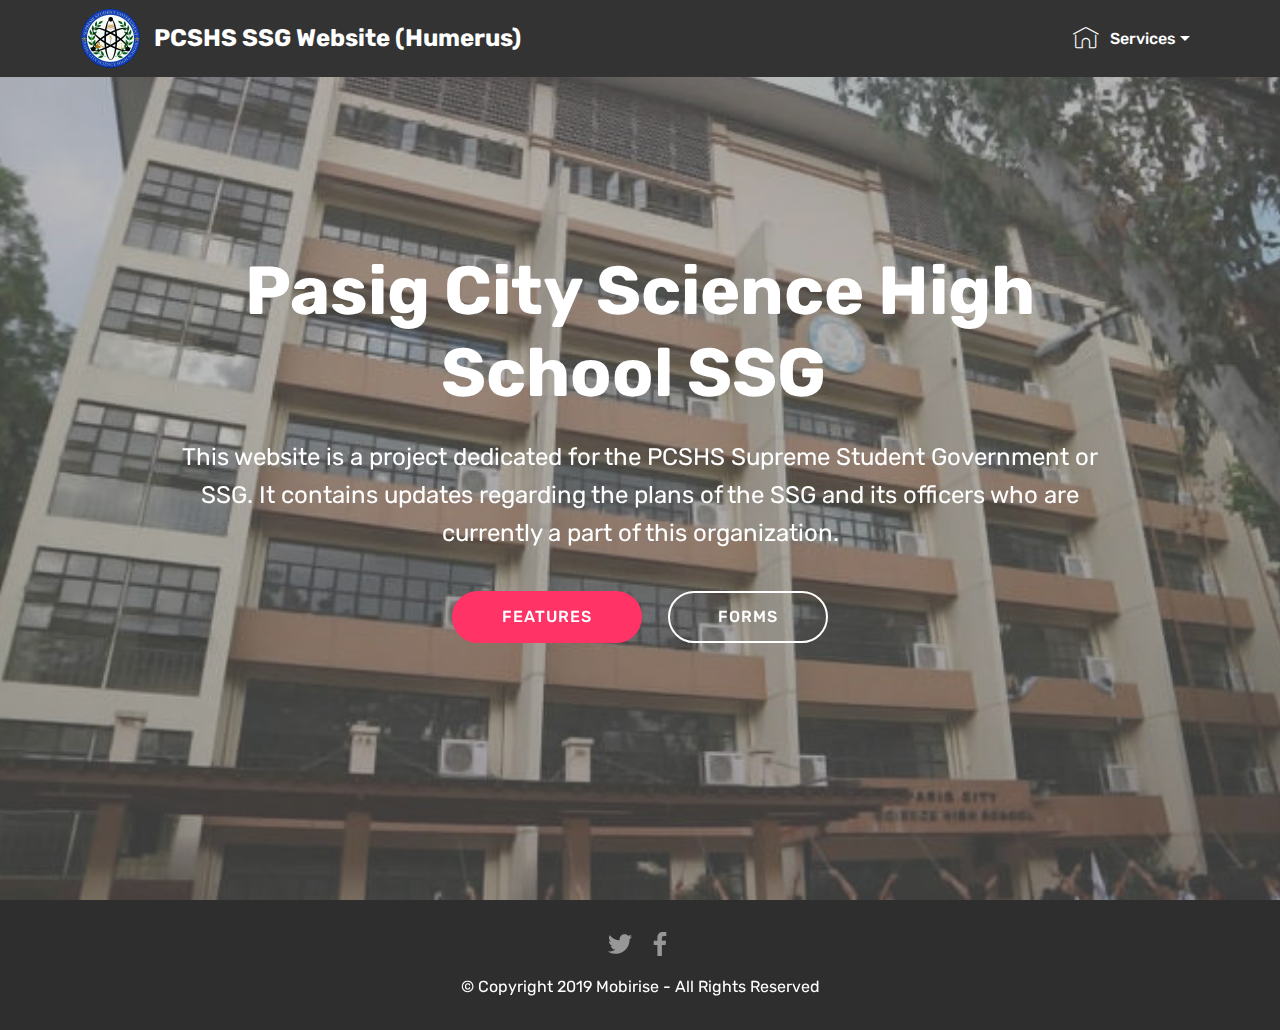
<file: index.html>
<!DOCTYPE html>
<html >
<head>
  <!-- Site made with Mobirise Website Builder v4.9.5, https://mobirise.com -->
  <meta charset="UTF-8">
  <meta http-equiv="X-UA-Compatible" content="IE=edge">
  <meta name="generator" content="Mobirise v4.9.5, mobirise.com">
  <meta name="viewport" content="width=device-width, initial-scale=1, minimum-scale=1">
  <link rel="shortcut icon" href="assets/images/11150758-686089451497122-1010471395530727755-n-122x122.png" type="image/x-icon">
  <meta name="description" content="">
  <title>Home</title>
  <link rel="stylesheet" href="assets/web/assets/mobirise-icons/mobirise-icons.css">
  <link rel="stylesheet" href="assets/tether/tether.min.css">
  <link rel="stylesheet" href="assets/bootstrap/css/bootstrap.min.css">
  <link rel="stylesheet" href="assets/bootstrap/css/bootstrap-grid.min.css">
  <link rel="stylesheet" href="assets/bootstrap/css/bootstrap-reboot.min.css">
  <link rel="stylesheet" href="assets/socicon/css/styles.css">
  <link rel="stylesheet" href="assets/dropdown/css/style.css">
  <link rel="stylesheet" href="assets/theme/css/style.css">
  <link rel="stylesheet" href="assets/mobirise/css/mbr-additional.css" type="text/css">
  
  
  
</head>
<body>
  <section class="menu cid-qTkzRZLJNu" once="menu" id="menu1-0">

    

    <nav class="navbar navbar-expand beta-menu navbar-dropdown align-items-center navbar-fixed-top navbar-toggleable-sm">
        <button class="navbar-toggler navbar-toggler-right" type="button" data-toggle="collapse" data-target="#navbarSupportedContent" aria-controls="navbarSupportedContent" aria-expanded="false" aria-label="Toggle navigation">
            <div class="hamburger">
                <span></span>
                <span></span>
                <span></span>
                <span></span>
            </div>
        </button>
        <div class="menu-logo">
            <div class="navbar-brand">
                <span class="navbar-logo">
                    <a href="index.html#header2-1">
                         <img src="assets/images/11150758-686089451497122-1010471395530727755-n-122x122.png" alt="Mobirise" title="" style="height: 3.8rem;">
                    </a>
                </span>
                <span class="navbar-caption-wrap"><a class="navbar-caption text-white display-5" href="https://mobirise.com">PCSHS SSG Website (Humerus)</a></span>
            </div>
        </div>
        <div class="collapse navbar-collapse" id="navbarSupportedContent">
            <ul class="navbar-nav nav-dropdown nav-right" data-app-modern-menu="true"><li class="nav-item dropdown open">
                    <a class="nav-link link text-white dropdown-toggle display-4" href="https://mobirise.com" data-toggle="dropdown-submenu" aria-expanded="true">
                        <span class="mbri-home mbr-iconfont mbr-iconfont-btn"></span>
                        Services
                    </a><div class="dropdown-menu"><a class="text-white dropdown-item display-4" href="index.html#header2-1" aria-expanded="false">Home</a><a class="text-white dropdown-item display-4" href="#top" aria-expanded="false">About us</a></div>
                </li></ul>
            
        </div>
    </nav>
</section>

<section class="engine"><a href="https://mobirise.info/d">free site maker</a></section><section class="cid-qTkA127IK8 mbr-fullscreen mbr-parallax-background" id="header2-1">

    

    <div class="mbr-overlay" style="opacity: 0.5; background-color: rgb(118, 118, 118);"></div>

    <div class="container align-center">
        <div class="row justify-content-md-center">
            <div class="mbr-white col-md-10">
                <h1 class="mbr-section-title mbr-bold pb-3 mbr-fonts-style display-1">
                    Pasig City Science High School SSG&nbsp;</h1>
                
                <p class="mbr-text pb-3 mbr-fonts-style display-5">
                    This website is a project dedicated for the PCSHS Supreme Student Government or SSG. It contains updates regarding the plans of the SSG and its officers who are currently a part of this organization.</p>
                <div class="mbr-section-btn"><a class="btn btn-md btn-secondary display-4" href="page1.html#features3-4">FEATURES</a> <a class="btn btn-md btn-white-outline display-4" href="page2.html#form1-d">FORMS</a></div>
            </div>
        </div>
    </div>
    
</section>

<section once="" class="cid-rkpoutT1OB" id="footer7-5">

    

    

    <div class="container">
        <div class="media-container-row align-center mbr-white">
            
            <div class="row social-row">
                <div class="social-list align-right pb-2">
                    
                    
                    
                    
                    
                    
                <div class="soc-item">
                        <a href="https://twitter.com/ssgpasigsci" target="_blank">
                            <span class="mbr-iconfont mbr-iconfont-social socicon-twitter socicon"></span>
                        </a>
                    </div><div class="soc-item">
                        <a href="https://www.facebook.com/ssg.pasigsci/" target="_blank">
                            <span class="mbr-iconfont mbr-iconfont-social socicon-facebook socicon"></span>
                        </a>
                    </div></div>
            </div>
            <div class="row row-copirayt">
                <p class="mbr-text mb-0 mbr-fonts-style mbr-white align-center display-7">
                    © Copyright 2019 Mobirise - All Rights Reserved
                </p>
            </div>
        </div>
    </div>
</section>


  <script src="assets/web/assets/jquery/jquery.min.js"></script>
  <script src="assets/popper/popper.min.js"></script>
  <script src="assets/tether/tether.min.js"></script>
  <script src="assets/bootstrap/js/bootstrap.min.js"></script>
  <script src="assets/dropdown/js/script.min.js"></script>
  <script src="assets/touchswipe/jquery.touch-swipe.min.js"></script>
  <script src="assets/parallax/jarallax.min.js"></script>
  <script src="assets/smoothscroll/smooth-scroll.js"></script>
  <script src="assets/theme/js/script.js"></script>
  
  
</body>
</html>
</file>
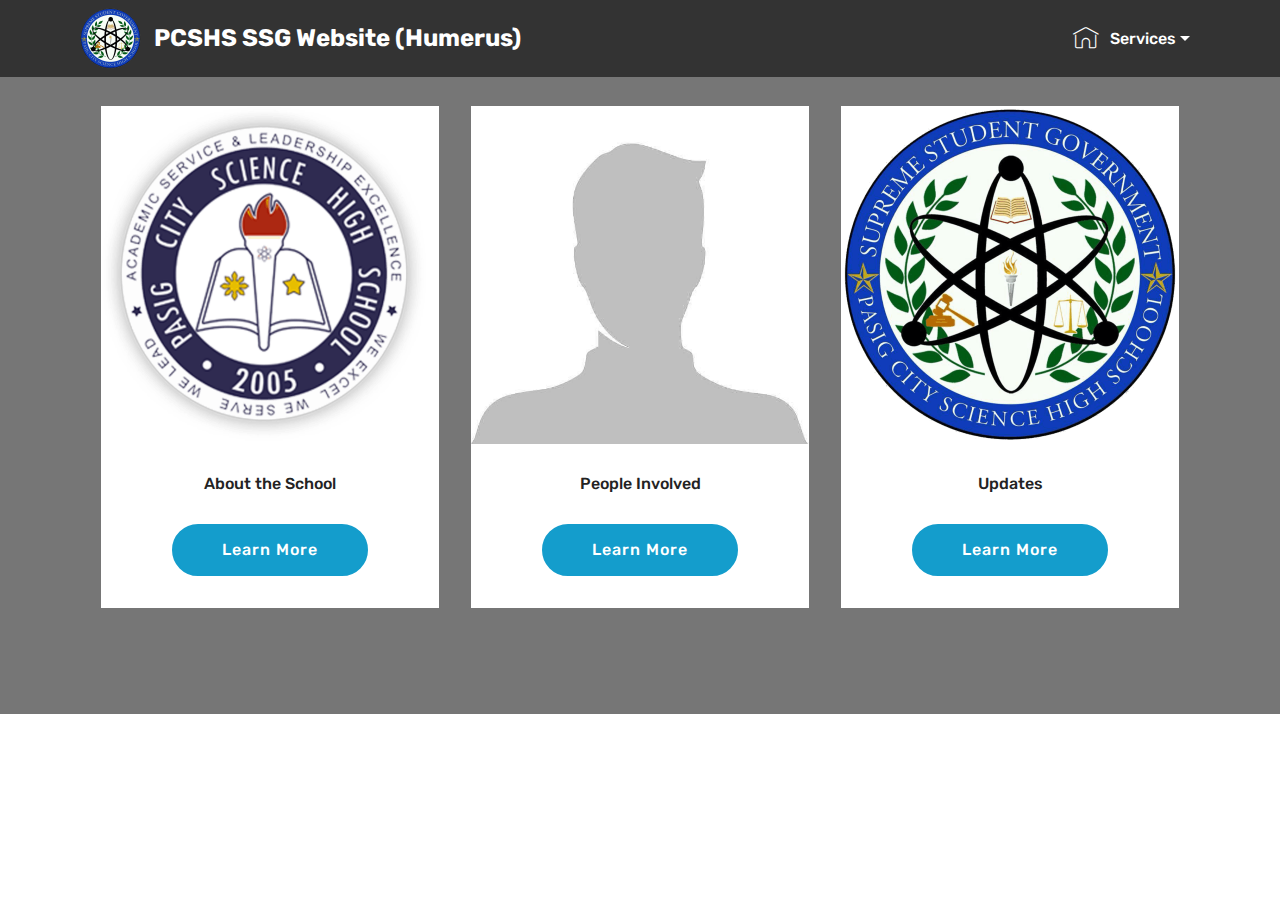
<file: page1.html>
<!DOCTYPE html>
<html >
<head>
  <!-- Site made with Mobirise Website Builder v4.9.5, https://mobirise.com -->
  <meta charset="UTF-8">
  <meta http-equiv="X-UA-Compatible" content="IE=edge">
  <meta name="generator" content="Mobirise v4.9.5, mobirise.com">
  <meta name="viewport" content="width=device-width, initial-scale=1, minimum-scale=1">
  <link rel="shortcut icon" href="assets/images/11150758-686089451497122-1010471395530727755-n-122x122.png" type="image/x-icon">
  <meta name="description" content="Website Maker Description">
  <title>Featured</title>
  <link rel="stylesheet" href="assets/web/assets/mobirise-icons/mobirise-icons.css">
  <link rel="stylesheet" href="assets/tether/tether.min.css">
  <link rel="stylesheet" href="assets/bootstrap/css/bootstrap.min.css">
  <link rel="stylesheet" href="assets/bootstrap/css/bootstrap-grid.min.css">
  <link rel="stylesheet" href="assets/bootstrap/css/bootstrap-reboot.min.css">
  <link rel="stylesheet" href="assets/dropdown/css/style.css">
  <link rel="stylesheet" href="assets/theme/css/style.css">
  <link rel="stylesheet" href="assets/mobirise/css/mbr-additional.css" type="text/css">
  
  
  
</head>
<body>
  <section class="menu cid-qTkzRZLJNu" once="menu" id="menu1-3">

    

    <nav class="navbar navbar-expand beta-menu navbar-dropdown align-items-center navbar-fixed-top navbar-toggleable-sm">
        <button class="navbar-toggler navbar-toggler-right" type="button" data-toggle="collapse" data-target="#navbarSupportedContent" aria-controls="navbarSupportedContent" aria-expanded="false" aria-label="Toggle navigation">
            <div class="hamburger">
                <span></span>
                <span></span>
                <span></span>
                <span></span>
            </div>
        </button>
        <div class="menu-logo">
            <div class="navbar-brand">
                <span class="navbar-logo">
                    <a href="index.html#header2-1">
                         <img src="assets/images/11150758-686089451497122-1010471395530727755-n-122x122.png" alt="Mobirise" title="" style="height: 3.8rem;">
                    </a>
                </span>
                <span class="navbar-caption-wrap"><a class="navbar-caption text-white display-5" href="https://mobirise.com">PCSHS SSG Website (Humerus)</a></span>
            </div>
        </div>
        <div class="collapse navbar-collapse" id="navbarSupportedContent">
            <ul class="navbar-nav nav-dropdown nav-right" data-app-modern-menu="true"><li class="nav-item dropdown open">
                    <a class="nav-link link text-white dropdown-toggle display-4" href="https://mobirise.com" data-toggle="dropdown-submenu" aria-expanded="true">
                        <span class="mbri-home mbr-iconfont mbr-iconfont-btn"></span>
                        Services
                    </a><div class="dropdown-menu"><a class="text-white dropdown-item display-4" href="index.html#header2-1" aria-expanded="false">Home</a><a class="text-white dropdown-item display-4" href="#top" aria-expanded="false">About us</a></div>
                </li></ul>
            
        </div>
    </nav>
</section>

<section class="engine"><a href="https://mobirise.info/o">portfolio site templates</a></section><section class="features3 cid-rkpbVL6LmG" id="features3-4">

    

    
    <div class="container">
        <div class="media-container-row">
            <div class="card p-3 col-12 col-md-6 col-lg-4">
                <div class="card-wrapper">
                    <div class="card-img">
                        <img src="assets/images/df995abd9cfa0779ed30107becbf2d19-676x676.png" alt="Mobirise" title="">
                    </div>
                    <div class="card-box">
                        <h4 class="card-title mbr-fonts-style display-7">
                            About the School</h4>
                        
                    </div>
                    <div class="mbr-section-btn text-center"><a href="page3.html" class="btn btn-primary display-4">
                            Learn More
                        </a></div>
                </div>
            </div>

            <div class="card p-3 col-12 col-md-6 col-lg-4">
                <div class="card-wrapper">
                    <div class="card-img">
                        <img src="assets/images/587805156-612x612.jpg" alt="Mobirise" title="">
                    </div>
                    <div class="card-box">
                        <h4 class="card-title mbr-fonts-style display-7">
                            People Involved</h4>
                        
                    </div>
                    <div class="mbr-section-btn text-center"><a href="page5.html#testimonials1-1a" class="btn btn-primary display-4">
                            Learn More
                        </a></div>
                </div>
            </div>

            <div class="card p-3 col-12 col-md-6 col-lg-4">
                <div class="card-wrapper">
                    <div class="card-img">
                        <img src="assets/images/11150758-686089451497122-1010471395530727755-n-676x676.png" alt="Mobirise" title="">
                    </div>
                    <div class="card-box">
                        <h4 class="card-title mbr-fonts-style display-7">
                            Updates</h4>
                        
                    </div>
                    <div class="mbr-section-btn text-center">
                        <a href="https://mobirise.co" class="btn btn-primary display-4">
                            Learn More
                        </a>
                    </div>
                </div>
            </div>

            
        </div>
    </div>
</section>


  <script src="assets/web/assets/jquery/jquery.min.js"></script>
  <script src="assets/popper/popper.min.js"></script>
  <script src="assets/tether/tether.min.js"></script>
  <script src="assets/bootstrap/js/bootstrap.min.js"></script>
  <script src="assets/smoothscroll/smooth-scroll.js"></script>
  <script src="assets/dropdown/js/script.min.js"></script>
  <script src="assets/touchswipe/jquery.touch-swipe.min.js"></script>
  <script src="assets/theme/js/script.js"></script>
  
  
</body>
</html>
</file>
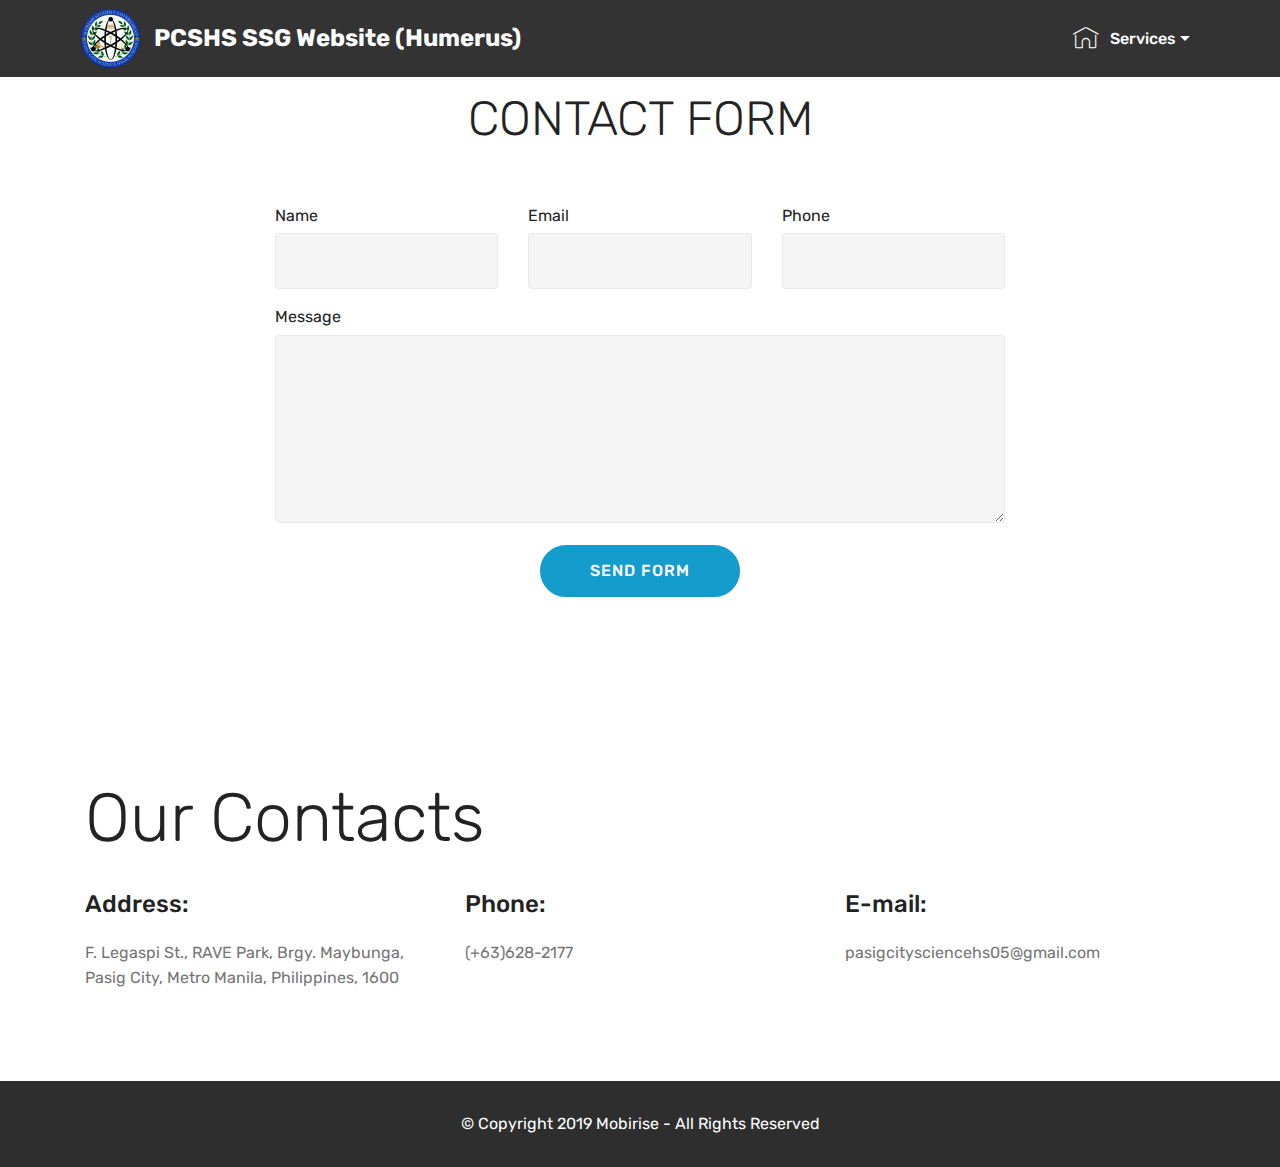
<file: page2.html>
<!DOCTYPE html>
<html >
<head>
  <!-- Site made with Mobirise Website Builder v4.9.5, https://mobirise.com -->
  <meta charset="UTF-8">
  <meta http-equiv="X-UA-Compatible" content="IE=edge">
  <meta name="generator" content="Mobirise v4.9.5, mobirise.com">
  <meta name="viewport" content="width=device-width, initial-scale=1, minimum-scale=1">
  <link rel="shortcut icon" href="assets/images/11150758-686089451497122-1010471395530727755-n-122x122.png" type="image/x-icon">
  <meta name="description" content="Website Generator Description">
  <title>Contacts</title>
  <link rel="stylesheet" href="assets/web/assets/mobirise-icons/mobirise-icons.css">
  <link rel="stylesheet" href="assets/tether/tether.min.css">
  <link rel="stylesheet" href="assets/bootstrap/css/bootstrap.min.css">
  <link rel="stylesheet" href="assets/bootstrap/css/bootstrap-grid.min.css">
  <link rel="stylesheet" href="assets/bootstrap/css/bootstrap-reboot.min.css">
  <link rel="stylesheet" href="assets/dropdown/css/style.css">
  <link rel="stylesheet" href="assets/theme/css/style.css">
  <link rel="stylesheet" href="assets/mobirise/css/mbr-additional.css" type="text/css">
  
  
  
</head>
<body>
  <section class="menu cid-qTkzRZLJNu" once="menu" id="menu1-a">

    

    <nav class="navbar navbar-expand beta-menu navbar-dropdown align-items-center navbar-fixed-top navbar-toggleable-sm">
        <button class="navbar-toggler navbar-toggler-right" type="button" data-toggle="collapse" data-target="#navbarSupportedContent" aria-controls="navbarSupportedContent" aria-expanded="false" aria-label="Toggle navigation">
            <div class="hamburger">
                <span></span>
                <span></span>
                <span></span>
                <span></span>
            </div>
        </button>
        <div class="menu-logo">
            <div class="navbar-brand">
                <span class="navbar-logo">
                    <a href="index.html#header2-1">
                         <img src="assets/images/11150758-686089451497122-1010471395530727755-n-122x122.png" alt="Mobirise" title="" style="height: 3.8rem;">
                    </a>
                </span>
                <span class="navbar-caption-wrap"><a class="navbar-caption text-white display-5" href="https://mobirise.com">PCSHS SSG Website (Humerus)</a></span>
            </div>
        </div>
        <div class="collapse navbar-collapse" id="navbarSupportedContent">
            <ul class="navbar-nav nav-dropdown nav-right" data-app-modern-menu="true"><li class="nav-item dropdown open">
                    <a class="nav-link link text-white dropdown-toggle display-4" href="https://mobirise.com" data-toggle="dropdown-submenu" aria-expanded="true">
                        <span class="mbri-home mbr-iconfont mbr-iconfont-btn"></span>
                        Services
                    </a><div class="dropdown-menu"><a class="text-white dropdown-item display-4" href="index.html#header2-1" aria-expanded="false">Home</a><a class="text-white dropdown-item display-4" href="#top" aria-expanded="false">About us</a></div>
                </li></ul>
            
        </div>
    </nav>
</section>

<section class="engine"><a href="https://mobirise.info/i">free website creation software</a></section><section class="mbr-section form1 cid-rkpBmwAOqe" id="form1-d">

    

    
    <div class="container">
        <div class="row justify-content-center">
            <div class="title col-12 col-lg-8">
                <h2 class="mbr-section-title align-center pb-3 mbr-fonts-style display-2">
                    CONTACT FORM
                </h2>
                
            </div>
        </div>
    </div>
    <div class="container">
        <div class="row justify-content-center">
            <div class="media-container-column col-lg-8" data-form-type="formoid">
                <!---Formbuilder Form--->
                <form action="https://mobirise.com/" method="POST" class="mbr-form form-with-styler" data-form-title="Mobirise Form"><input type="hidden" name="email" data-form-email="true" value="ajk+aK+Pwps3qA2mhAocKocU6mOQNAnCT1uSsLquWOmePAAZBjcqxVXW9a6gxJ2vPLZgdmQCPCqpi5ZpvRUUCzo8rCYrrhPX/1YXTy2ymKvQRTcBBhU2iyZYFcuT746O">
                    <div class="row row-sm-offset">
                        <div hidden="hidden" data-form-alert="" class="alert alert-success col-12">Thanks for filling out the form!</div>
                        <div hidden="hidden" data-form-alert-danger="" class="alert alert-danger col-12">
                        </div>
                    </div>
                    <div class="dragArea row row-sm-offset">
                        <div class="col-md-4  form-group" data-for="name">
                            <label for="name-form1-d" class="form-control-label mbr-fonts-style display-7">Name</label>
                            <input type="text" name="name" data-form-field="Name" required="required" class="form-control display-7" id="name-form1-d">
                        </div>
                        <div class="col-md-4  form-group" data-for="email">
                            <label for="email-form1-d" class="form-control-label mbr-fonts-style display-7">Email</label>
                            <input type="email" name="email" data-form-field="Email" required="required" class="form-control display-7" id="email-form1-d">
                        </div>
                        <div data-for="phone" class="col-md-4  form-group">
                            <label for="phone-form1-d" class="form-control-label mbr-fonts-style display-7">Phone</label>
                            <input type="tel" name="phone" data-form-field="Phone" class="form-control display-7" id="phone-form1-d">
                        </div>
                        <div data-for="message" class="col-md-12 form-group">
                            <label for="message-form1-d" class="form-control-label mbr-fonts-style display-7">Message</label>
                            <textarea name="message" data-form-field="Message" class="form-control display-7" id="message-form1-d"></textarea>
                        </div>
                        <div class="col-md-12 input-group-btn align-center">
                            <button type="submit" class="btn btn-primary btn-form display-4">SEND FORM</button>
                        </div>
                    </div>
                </form><!---Formbuilder Form--->
            </div>
        </div>
    </div>
</section>

<section class="mbr-section contacts2 cid-rkpBpcKynJ" id="contacts2-f">
    <!---->
    
    <!---->
    <!--Overlay-->
    
    <!--Container-->
    <div class="container">
        <div class="row">
            <!--Titles-->
            <div class="title col-12">
                <h2 class="align-left mbr-fonts-style display-1">
                    Our Contacts
                </h2>
                
            </div>
            <div class="col-12">
                <div class="row justify-content-center">
                    <div class="col-12 col-md-4">
                        <div class="b b-adress">
                            <h5 class="align-left mbr-fonts-style m-0 display-5">
                                Address:
                            </h5>
                            <p class="mbr-text align-left mbr-fonts-style display-7">F. Legaspi St., RAVE Park, Brgy. Maybunga, Pasig City, Metro Manila, Philippines, 1600</p>
                        </div>
                    </div>
                    <div class="col-12 col-md-4">
                        <div class="b b-phone">
                            <h5 class="align-left mbr-fonts-style m-0 display-5">
                                Phone:
                            </h5>
                            <p class="mbr-text align-left mbr-fonts-style display-7">(+63)628-2177</p>
                        </div>
                    </div>
                    <div class="col-12 col-md-4">
                        <div class="b b-mail">
                            <h5 class="align-left mbr-fonts-style m-0 display-5">
                                E-mail:
                            </h5>
                            <p class="mbr-text align-left mbr-fonts-style display-7">
                                pasigcitysciencehs05@gmail.com</p>
                        </div>
                    </div>
                </div>
            </div>
        </div>
    </div>
</section>

<section once="" class="cid-rkpByBZb89" id="footer6-g">

    

    

    <div class="container">
        <div class="media-container-row align-center mbr-white">
            <div class="col-12">
                <p class="mbr-text mb-0 mbr-fonts-style display-7">
                    © Copyright 2019 Mobirise - All Rights Reserved
                </p>
            </div>
        </div>
    </div>
</section>


  <script src="assets/web/assets/jquery/jquery.min.js"></script>
  <script src="assets/popper/popper.min.js"></script>
  <script src="assets/tether/tether.min.js"></script>
  <script src="assets/bootstrap/js/bootstrap.min.js"></script>
  <script src="assets/smoothscroll/smooth-scroll.js"></script>
  <script src="assets/dropdown/js/script.min.js"></script>
  <script src="assets/touchswipe/jquery.touch-swipe.min.js"></script>
  <script src="assets/theme/js/script.js"></script>
  <script src="assets/formoid/formoid.min.js"></script>
  
  
</body>
</html>
</file>
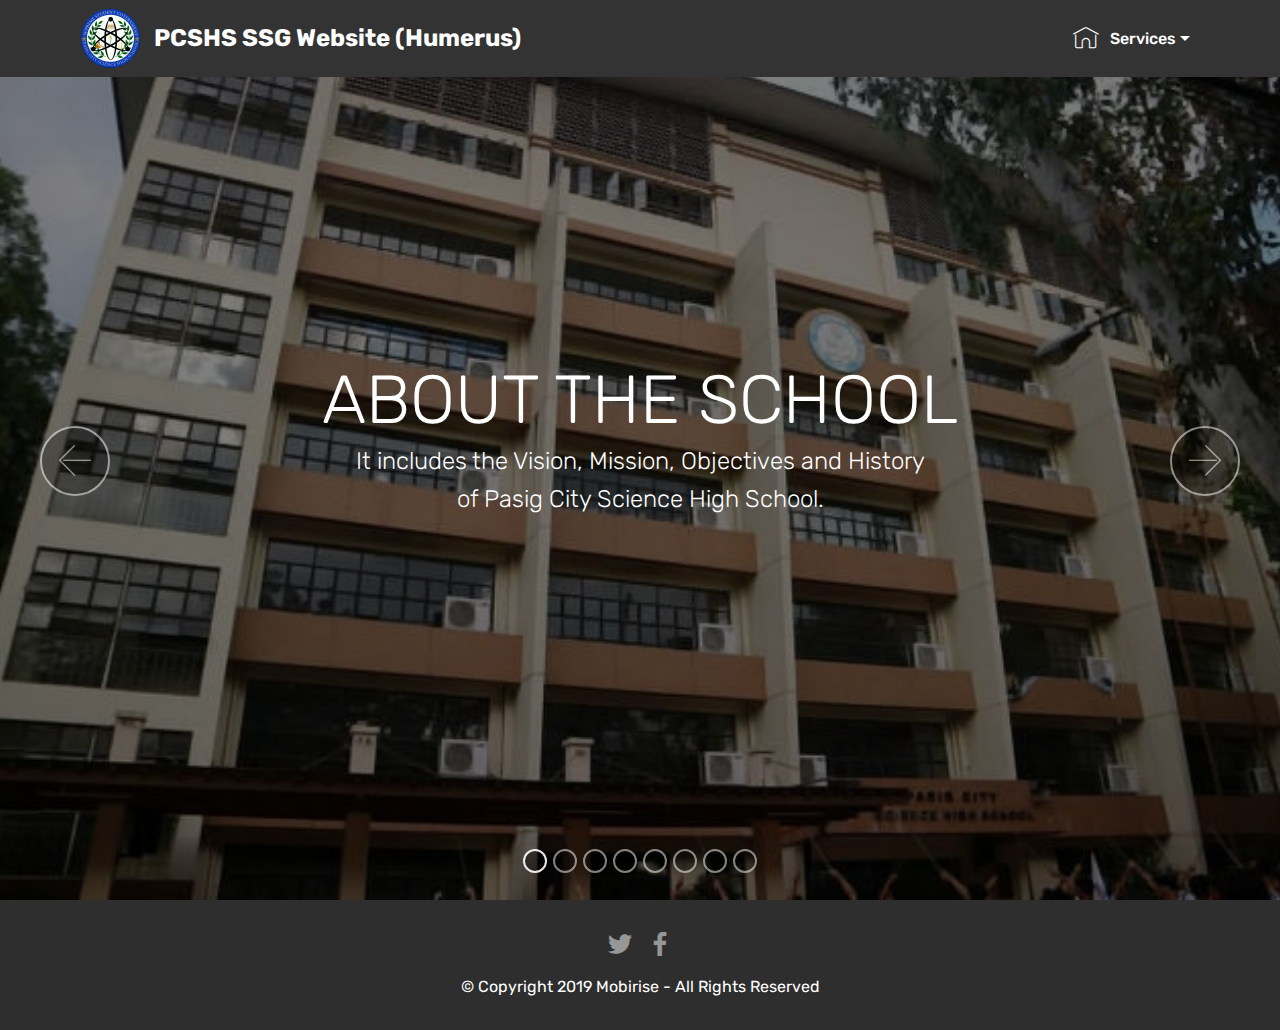
<file: page3.html>
<!DOCTYPE html>
<html >
<head>
  <!-- Site made with Mobirise Website Builder v4.9.5, https://mobirise.com -->
  <meta charset="UTF-8">
  <meta http-equiv="X-UA-Compatible" content="IE=edge">
  <meta name="generator" content="Mobirise v4.9.5, mobirise.com">
  <meta name="viewport" content="width=device-width, initial-scale=1, minimum-scale=1">
  <link rel="shortcut icon" href="assets/images/11150758-686089451497122-1010471395530727755-n-122x122.png" type="image/x-icon">
  <meta name="description" content="Web Creator Description">
  <title>About the School</title>
  <link rel="stylesheet" href="assets/web/assets/mobirise-icons/mobirise-icons.css">
  <link rel="stylesheet" href="assets/tether/tether.min.css">
  <link rel="stylesheet" href="assets/bootstrap/css/bootstrap.min.css">
  <link rel="stylesheet" href="assets/bootstrap/css/bootstrap-grid.min.css">
  <link rel="stylesheet" href="assets/bootstrap/css/bootstrap-reboot.min.css">
  <link rel="stylesheet" href="assets/dropdown/css/style.css">
  <link rel="stylesheet" href="assets/socicon/css/styles.css">
  <link rel="stylesheet" href="assets/theme/css/style.css">
  <link rel="stylesheet" href="assets/mobirise/css/mbr-additional.css" type="text/css">
  
  
  
</head>
<body>
  <section class="menu cid-qTkzRZLJNu" once="menu" id="menu1-11">

    

    <nav class="navbar navbar-expand beta-menu navbar-dropdown align-items-center navbar-fixed-top navbar-toggleable-sm">
        <button class="navbar-toggler navbar-toggler-right" type="button" data-toggle="collapse" data-target="#navbarSupportedContent" aria-controls="navbarSupportedContent" aria-expanded="false" aria-label="Toggle navigation">
            <div class="hamburger">
                <span></span>
                <span></span>
                <span></span>
                <span></span>
            </div>
        </button>
        <div class="menu-logo">
            <div class="navbar-brand">
                <span class="navbar-logo">
                    <a href="index.html#header2-1">
                         <img src="assets/images/11150758-686089451497122-1010471395530727755-n-122x122.png" alt="Mobirise" title="" style="height: 3.8rem;">
                    </a>
                </span>
                <span class="navbar-caption-wrap"><a class="navbar-caption text-white display-5" href="https://mobirise.com">PCSHS SSG Website (Humerus)</a></span>
            </div>
        </div>
        <div class="collapse navbar-collapse" id="navbarSupportedContent">
            <ul class="navbar-nav nav-dropdown nav-right" data-app-modern-menu="true"><li class="nav-item dropdown open">
                    <a class="nav-link link text-white dropdown-toggle display-4" href="https://mobirise.com" data-toggle="dropdown-submenu" aria-expanded="true">
                        <span class="mbri-home mbr-iconfont mbr-iconfont-btn"></span>
                        Services
                    </a><div class="dropdown-menu"><a class="text-white dropdown-item display-4" href="index.html#header2-1" aria-expanded="false">Home</a><a class="text-white dropdown-item display-4" href="#top" aria-expanded="false">About us</a></div>
                </li></ul>
            
        </div>
    </nav>
</section>

<section class="engine"><a href="https://mobirise.info/i">free website creation software</a></section><section class="carousel slide cid-rkv7TliBH9" data-interval="false" id="slider1-14">

    

    <div class="full-screen"><div class="mbr-slider slide carousel" data-pause="true" data-keyboard="false" data-ride="false" data-interval="false"><ol class="carousel-indicators"><li data-app-prevent-settings="" data-target="#slider1-14" class=" active" data-slide-to="0"></li><li data-app-prevent-settings="" data-target="#slider1-14" data-slide-to="1"></li><li data-app-prevent-settings="" data-target="#slider1-14" data-slide-to="2"></li><li data-app-prevent-settings="" data-target="#slider1-14" data-slide-to="3"></li><li data-app-prevent-settings="" data-target="#slider1-14" data-slide-to="4"></li><li data-app-prevent-settings="" data-target="#slider1-14" data-slide-to="5"></li><li data-app-prevent-settings="" data-target="#slider1-14" data-slide-to="6"></li><li data-app-prevent-settings="" data-target="#slider1-14" data-slide-to="7"></li></ol><div class="carousel-inner" role="listbox"><div class="carousel-item slider-fullscreen-image active" data-bg-video-slide="false" style="background-image: url(assets/images/53687202-839613846393271-6794635818435608576-n-1-675x442.jpg);"><div class="container container-slide"><div class="image_wrapper"><div class="mbr-overlay"></div><img src="assets/images/53687202-839613846393271-6794635818435608576-n-1-675x442.jpg"><div class="carousel-caption justify-content-center"><div class="col-10 align-left"><h2 class="mbr-fonts-style display-1">ABOUT THE SCHOOL</h2><p class="lead mbr-text mbr-fonts-style display-5">It includes the Vision, Mission, Objectives and History <br>of Pasig City Science High School.</p></div></div></div></div></div><div class="carousel-item slider-fullscreen-image" data-bg-video-slide="false" style="background-image: url(assets/images/mbr-1920x1441.jpg);"><div class="container container-slide"><div class="image_wrapper"><div class="mbr-overlay"></div><img src="assets/images/mbr-1920x1441.jpg"><div class="carousel-caption justify-content-center"><div class="col-10 align-left"><h2 class="mbr-fonts-style display-1">VISION</h2><p class="lead mbr-text mbr-fonts-style display-5">PASIG CITY SCIENCE HIGH SCHOOL (PCSHS) is envisioned to be a world class institution that is globally and locally competitive and responsive to the ever-changing needs of the times, especially in the fields of Science and Technology.</p></div></div></div></div></div><div class="carousel-item slider-fullscreen-image" data-bg-video-slide="false" style="background-image: url(assets/images/mbr-1920x1304.jpg);"><div class="container container-slide"><div class="image_wrapper"><div class="mbr-overlay"></div><img src="assets/images/mbr-1920x1304.jpg"><div class="carousel-caption justify-content-center"><div class="col-10 align-right"><h2 class="mbr-fonts-style display-1">MISSION</h2><p class="lead mbr-text mbr-fonts-style display-5">PCSHS’ mission is to fully develop well-rounded, science and technology-oriented students, nurturing and gender-sensitive persons, and future leaders with a vision for excellence.</p></div></div></div></div></div><div class="carousel-item slider-fullscreen-image" data-bg-video-slide="false" style="background-image: url(assets/images/mbr-1920x1080.jpg);"><div class="container container-slide"><div class="image_wrapper"><div class="mbr-overlay"></div><img src="assets/images/mbr-1920x1080.jpg"><div class="carousel-caption justify-content-center"><div class="col-10 align-right"><h2 class="mbr-fonts-style display-1">OBJECTIVES</h2><p class="lead mbr-text mbr-fonts-style display-5">As a premier public science high school, its primary objectives are:
<br><br></p></div></div></div></div></div><div class="carousel-item slider-fullscreen-image" data-bg-video-slide="false" style="background-image: url(assets/images/mbr-1920x1280.jpg);"><div class="container container-slide"><div class="image_wrapper"><div class="mbr-overlay"></div><img src="assets/images/mbr-1920x1280.jpg"><div class="carousel-caption justify-content-center"><div class="col-10 align-right"><h2 class="mbr-fonts-style display-1">OBJECTIVES</h2><p class="lead mbr-text mbr-fonts-style display-5">To emphasize high standards of learning and high levels of learning skills such as critical and creative thinking and problem solving<br></p></div></div></div></div></div><div class="carousel-item slider-fullscreen-image" data-bg-video-slide="false" style="background-image: url(assets/images/mbr-1920x1276.jpg);"><div class="container container-slide"><div class="image_wrapper"><div class="mbr-overlay"></div><img src="assets/images/mbr-1920x1276.jpg"><div class="carousel-caption justify-content-center"><div class="col-10 align-right"><h2 class="mbr-fonts-style display-1">OBJECTIVES</h2><p class="lead mbr-text mbr-fonts-style display-5">To provide state-of-the-art facilities that enhance interactive and hands-on learning experiences<br></p></div></div></div></div></div><div class="carousel-item slider-fullscreen-image" data-bg-video-slide="false" style="background-image: url(assets/images/mbr-2-1920x1280.jpg);"><div class="container container-slide"><div class="image_wrapper"><div class="mbr-overlay"></div><img src="assets/images/mbr-2-1920x1280.jpg"><div class="carousel-caption justify-content-center"><div class="col-10 align-right"><h2 class="mbr-fonts-style display-1">OBJECTIVES</h2><p class="lead mbr-text mbr-fonts-style display-5">To harness to the fullest the artistic, athletic, managerial and leadership skills of the students, and......<br></p></div></div></div></div></div><div class="carousel-item slider-fullscreen-image" data-bg-video-slide="false" style="background-image: url(assets/images/mbr-1920x1078.jpg);"><div class="container container-slide"><div class="image_wrapper"><div class="mbr-overlay"></div><img src="assets/images/mbr-1920x1078.jpg"><div class="carousel-caption justify-content-center"><div class="col-10 align-right"><h2 class="mbr-fonts-style display-1">OBJECTIVES</h2><p class="lead mbr-text mbr-fonts-style display-5">To inculcate among the students the values and virtues in life necessary in their interrelationships with selves, others, country, and God.<br></p></div></div></div></div></div></div><a data-app-prevent-settings="" class="carousel-control carousel-control-prev" role="button" data-slide="prev" href="#slider1-14"><span aria-hidden="true" class="mbri-left mbr-iconfont"></span><span class="sr-only">Previous</span></a><a data-app-prevent-settings="" class="carousel-control carousel-control-next" role="button" data-slide="next" href="#slider1-14"><span aria-hidden="true" class="mbri-right mbr-iconfont"></span><span class="sr-only">Next</span></a></div></div>

</section>

<section once="" class="cid-rkpoutT1OB" id="footer7-12">

    

    

    <div class="container">
        <div class="media-container-row align-center mbr-white">
            
            <div class="row social-row">
                <div class="social-list align-right pb-2">
                    
                    
                    
                    
                    
                    
                <div class="soc-item">
                        <a href="https://twitter.com/ssgpasigsci" target="_blank">
                            <span class="mbr-iconfont mbr-iconfont-social socicon-twitter socicon"></span>
                        </a>
                    </div><div class="soc-item">
                        <a href="https://www.facebook.com/ssg.pasigsci/" target="_blank">
                            <span class="mbr-iconfont mbr-iconfont-social socicon-facebook socicon"></span>
                        </a>
                    </div></div>
            </div>
            <div class="row row-copirayt">
                <p class="mbr-text mb-0 mbr-fonts-style mbr-white align-center display-7">
                    © Copyright 2019 Mobirise - All Rights Reserved
                </p>
            </div>
        </div>
    </div>
</section>


  <script src="assets/web/assets/jquery/jquery.min.js"></script>
  <script src="assets/popper/popper.min.js"></script>
  <script src="assets/tether/tether.min.js"></script>
  <script src="assets/bootstrap/js/bootstrap.min.js"></script>
  <script src="assets/smoothscroll/smooth-scroll.js"></script>
  <script src="assets/dropdown/js/script.min.js"></script>
  <script src="assets/ytplayer/jquery.mb.ytplayer.min.js"></script>
  <script src="assets/vimeoplayer/jquery.mb.vimeo_player.js"></script>
  <script src="assets/bootstrapcarouselswipe/bootstrap-carousel-swipe.js"></script>
  <script src="assets/touchswipe/jquery.touch-swipe.min.js"></script>
  <script src="assets/theme/js/script.js"></script>
  <script src="assets/slidervideo/script.js"></script>
  
  
</body>
</html>
</file>
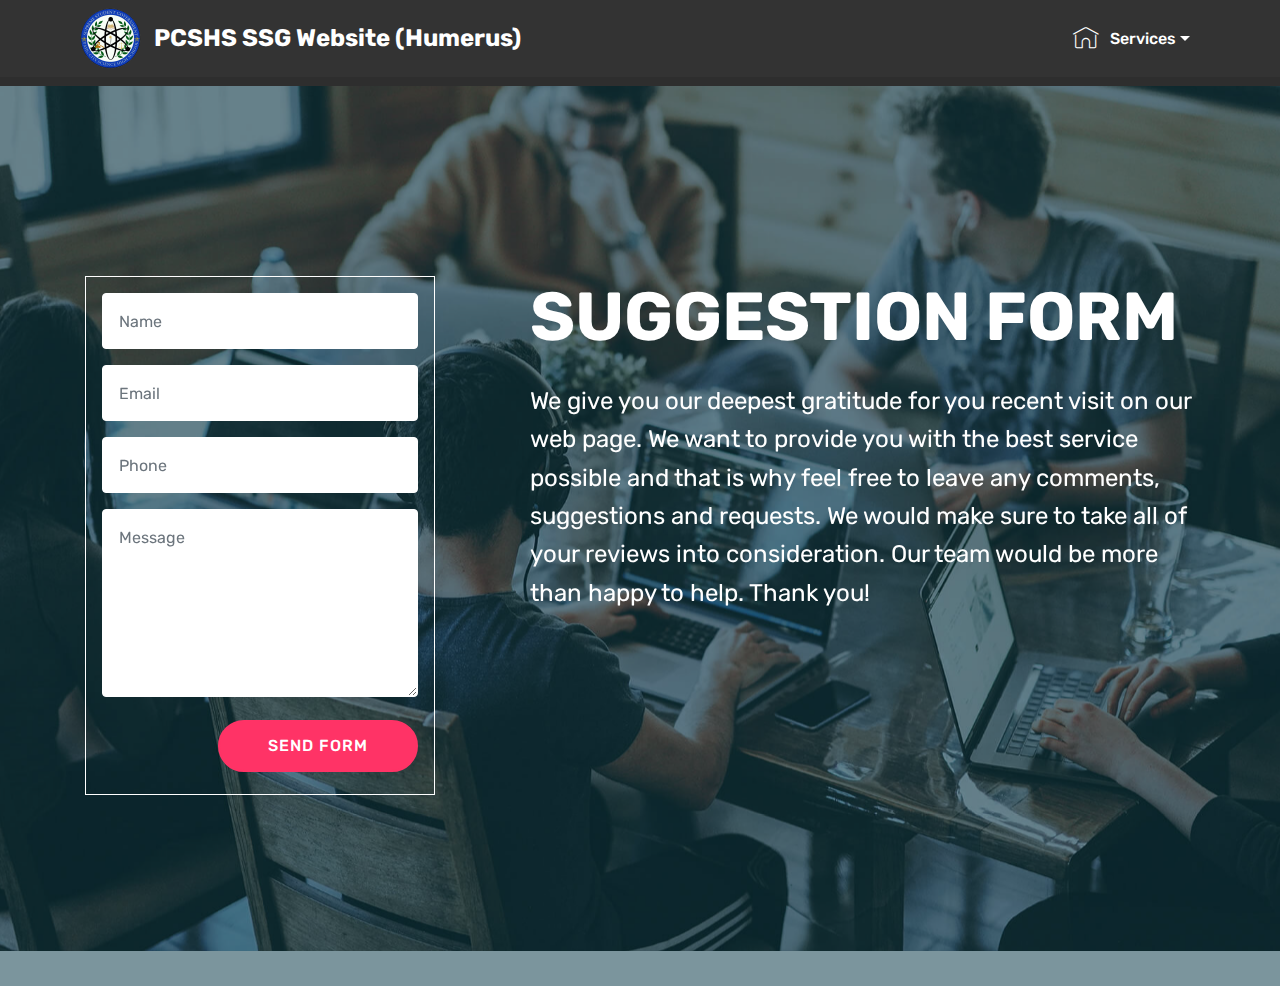
<file: page4.html>
<!DOCTYPE html>
<html >
<head>
  <!-- Site made with Mobirise Website Builder v4.9.5, https://mobirise.com -->
  <meta charset="UTF-8">
  <meta http-equiv="X-UA-Compatible" content="IE=edge">
  <meta name="generator" content="Mobirise v4.9.5, mobirise.com">
  <meta name="viewport" content="width=device-width, initial-scale=1, minimum-scale=1">
  <link rel="shortcut icon" href="assets/images/11150758-686089451497122-1010471395530727755-n-122x122.png" type="image/x-icon">
  <meta name="description" content="Web Page Builder Description">
  <title>Form</title>
  <link rel="stylesheet" href="assets/web/assets/mobirise-icons/mobirise-icons.css">
  <link rel="stylesheet" href="assets/tether/tether.min.css">
  <link rel="stylesheet" href="assets/bootstrap/css/bootstrap.min.css">
  <link rel="stylesheet" href="assets/bootstrap/css/bootstrap-grid.min.css">
  <link rel="stylesheet" href="assets/bootstrap/css/bootstrap-reboot.min.css">
  <link rel="stylesheet" href="assets/dropdown/css/style.css">
  <link rel="stylesheet" href="assets/theme/css/style.css">
  <link rel="stylesheet" href="assets/mobirise/css/mbr-additional.css" type="text/css">
  
  
  
</head>
<body>
  <section class="menu cid-qTkzRZLJNu" once="menu" id="menu1-15">

    

    <nav class="navbar navbar-expand beta-menu navbar-dropdown align-items-center navbar-fixed-top navbar-toggleable-sm">
        <button class="navbar-toggler navbar-toggler-right" type="button" data-toggle="collapse" data-target="#navbarSupportedContent" aria-controls="navbarSupportedContent" aria-expanded="false" aria-label="Toggle navigation">
            <div class="hamburger">
                <span></span>
                <span></span>
                <span></span>
                <span></span>
            </div>
        </button>
        <div class="menu-logo">
            <div class="navbar-brand">
                <span class="navbar-logo">
                    <a href="index.html#header2-1">
                         <img src="assets/images/11150758-686089451497122-1010471395530727755-n-122x122.png" alt="Mobirise" title="" style="height: 3.8rem;">
                    </a>
                </span>
                <span class="navbar-caption-wrap"><a class="navbar-caption text-white display-5" href="https://mobirise.com">PCSHS SSG Website (Humerus)</a></span>
            </div>
        </div>
        <div class="collapse navbar-collapse" id="navbarSupportedContent">
            <ul class="navbar-nav nav-dropdown nav-right" data-app-modern-menu="true"><li class="nav-item dropdown open">
                    <a class="nav-link link text-white dropdown-toggle display-4" href="https://mobirise.com" data-toggle="dropdown-submenu" aria-expanded="true">
                        <span class="mbri-home mbr-iconfont mbr-iconfont-btn"></span>
                        Services
                    </a><div class="dropdown-menu"><a class="text-white dropdown-item display-4" href="index.html#header2-1" aria-expanded="false">Home</a><a class="text-white dropdown-item display-4" href="#top" aria-expanded="false">About us</a></div>
                </li></ul>
            
        </div>
    </nav>
</section>

<section class="engine"><a href="https://mobirise.info/k">how to develop your own website</a></section><section once="" class="cid-rkpByBZb89" id="footer6-16">

    

    

    <div class="container">
        <div class="media-container-row align-center mbr-white">
            <div class="col-12">
                <p class="mbr-text mb-0 mbr-fonts-style display-7">
                    © Copyright 2019 Mobirise - All Rights Reserved
                </p>
            </div>
        </div>
    </div>
</section>

<section class="header15 cid-rkAzkwsJVq mbr-fullscreen mbr-parallax-background" id="header15-17">

    

    <div class="mbr-overlay" style="opacity: 0.5; background-color: rgb(7, 59, 76);"></div>

    <div class="container align-right">
        <div class="row">
            <div class="mbr-white col-lg-8 col-md-7 content-container">
                <h1 class="mbr-section-title mbr-bold pb-3 mbr-fonts-style display-1">SUGGESTION FORM</h1>
                <p class="mbr-text pb-3 mbr-fonts-style display-5">
                    We give you our deepest gratitude for you recent visit on our web page. We want to provide you with the best service possible and that is why feel free to leave any comments, suggestions and requests. We would make sure to take all of your reviews into consideration. Our team would be more than happy to help. Thank you!
                </p>
            </div>
            <div class="col-lg-4 col-md-5">
                <div class="form-container">
                    <div class="media-container-column" data-form-type="formoid">
                        <!---Formbuilder Form--->
                        <form action="https://mobirise.com/" method="POST" class="mbr-form form-with-styler" data-form-title="Mobirise Form"><input type="hidden" name="email" data-form-email="true" value="5ODlsCCjAEPv/bWFlEQcrPh4i8NF80xRJQyRP69NnFKdsYv0KbLlogvJXw8gZO/u92DIck+baulu4q6Vj5wEQzZyJtuMWIQok0rbygUgRTcZAcdWHSUg7O0mn8h8g1RJ">
                            <div class="row">
                                <div hidden="hidden" data-form-alert="" class="alert alert-success col-12">Thanks for filling out the form!</div>
                                <div hidden="hidden" data-form-alert-danger="" class="alert alert-danger col-12">
                                </div>
                            </div>
                            <div class="dragArea row">
                                <div class="col-md-12 form-group " data-for="name">
                                    <input type="text" name="name" placeholder="Name" data-form-field="Name" required="required" class="form-control px-3 display-7" id="name-header15-17">
                                </div>
                                <div class="col-md-12 form-group " data-for="email">
                                    <input type="email" name="email" placeholder="Email" data-form-field="Email" required="required" class="form-control px-3 display-7" id="email-header15-17">
                                </div>
                                <div data-for="phone" class="col-md-12 form-group ">
                                    <input type="tel" name="phone" placeholder="Phone" data-form-field="Phone" class="form-control px-3 display-7" id="phone-header15-17">
                                </div>
                                <div data-for="message" class="col-md-12 form-group ">
                                    <textarea name="message" placeholder="Message" data-form-field="Message" class="form-control px-3 display-7" id="message-header15-17"></textarea>
                                </div>
                                <div class="col-md-12 input-group-btn">
                                    <button type="submit" class="btn btn-secondary btn-form display-4">SEND FORM</button>
                                </div>
                            </div>
                        </form><!---Formbuilder Form--->
                    </div>
                </div>
            </div>
        </div>
    </div>
    
</section>


  <script src="assets/web/assets/jquery/jquery.min.js"></script>
  <script src="assets/popper/popper.min.js"></script>
  <script src="assets/tether/tether.min.js"></script>
  <script src="assets/bootstrap/js/bootstrap.min.js"></script>
  <script src="assets/smoothscroll/smooth-scroll.js"></script>
  <script src="assets/dropdown/js/script.min.js"></script>
  <script src="assets/touchswipe/jquery.touch-swipe.min.js"></script>
  <script src="assets/parallax/jarallax.min.js"></script>
  <script src="assets/theme/js/script.js"></script>
  <script src="assets/formoid/formoid.min.js"></script>
  
  
</body>
</html>
</file>
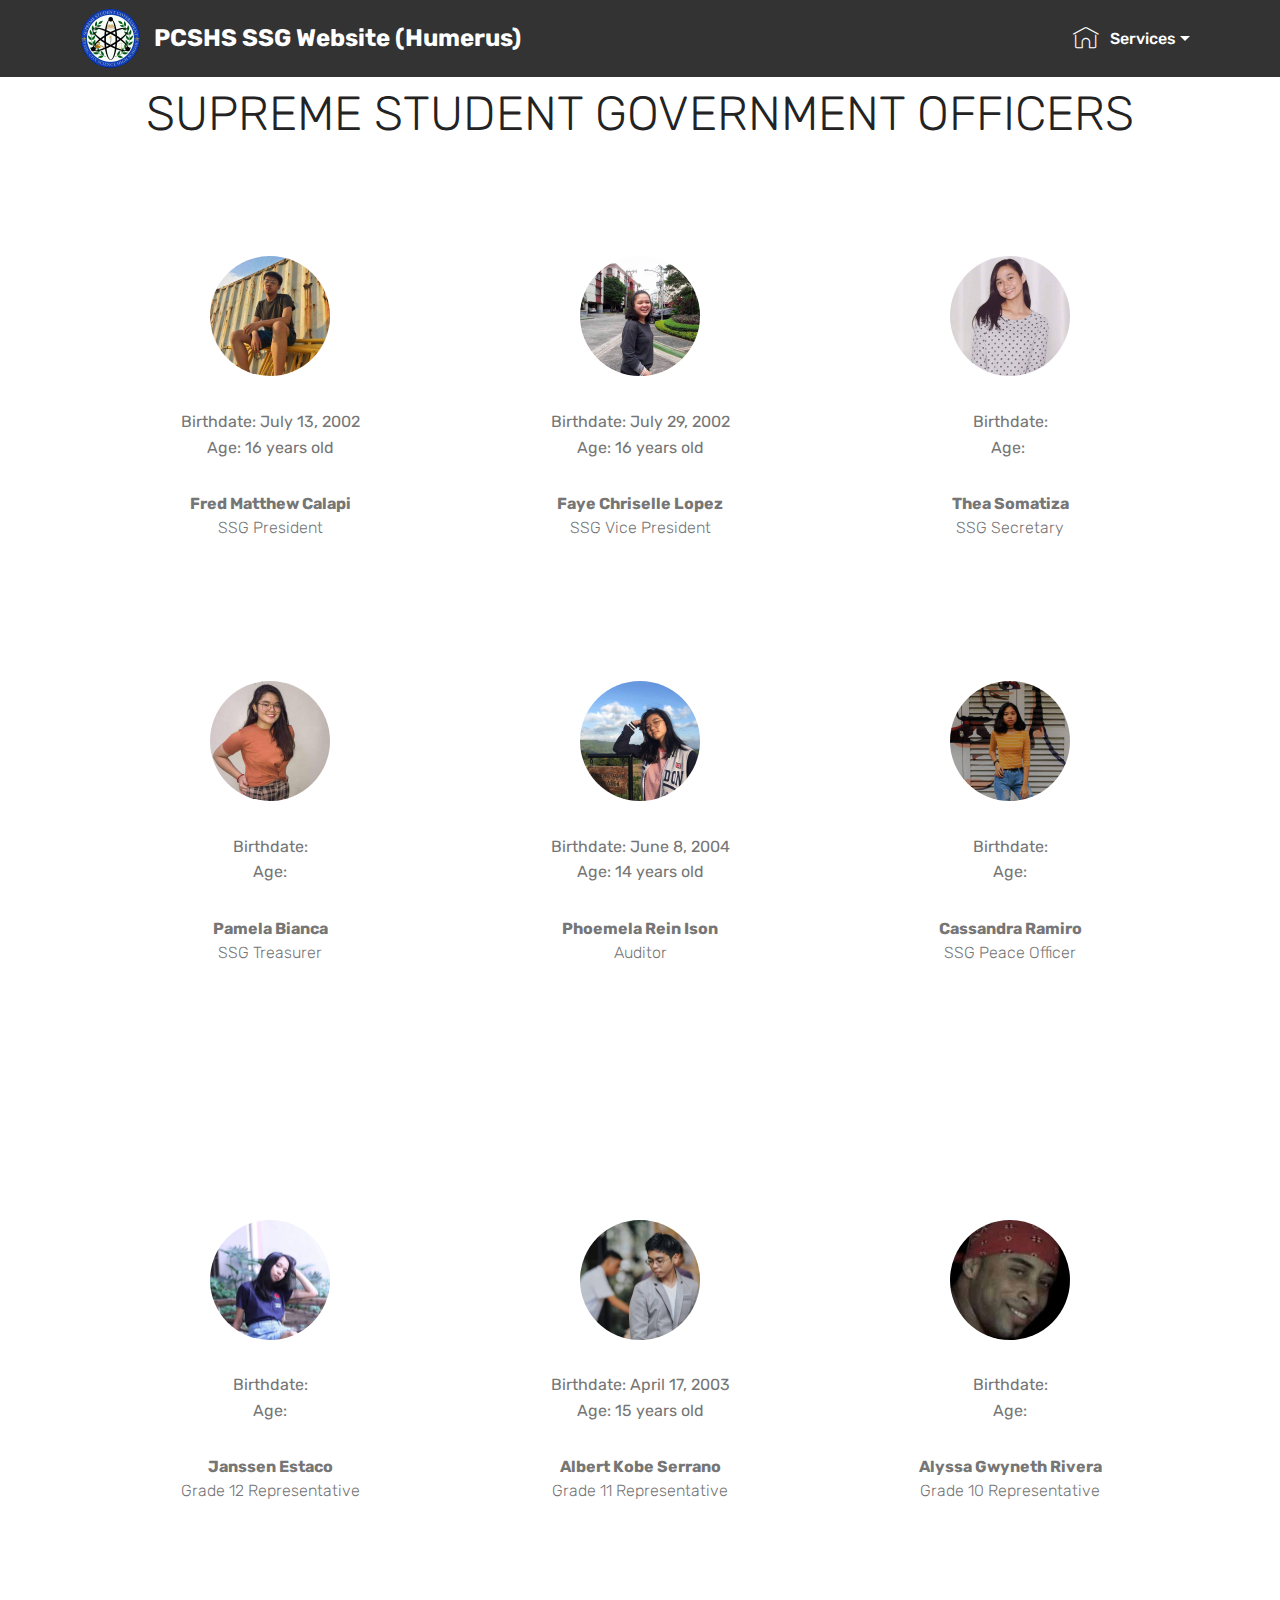
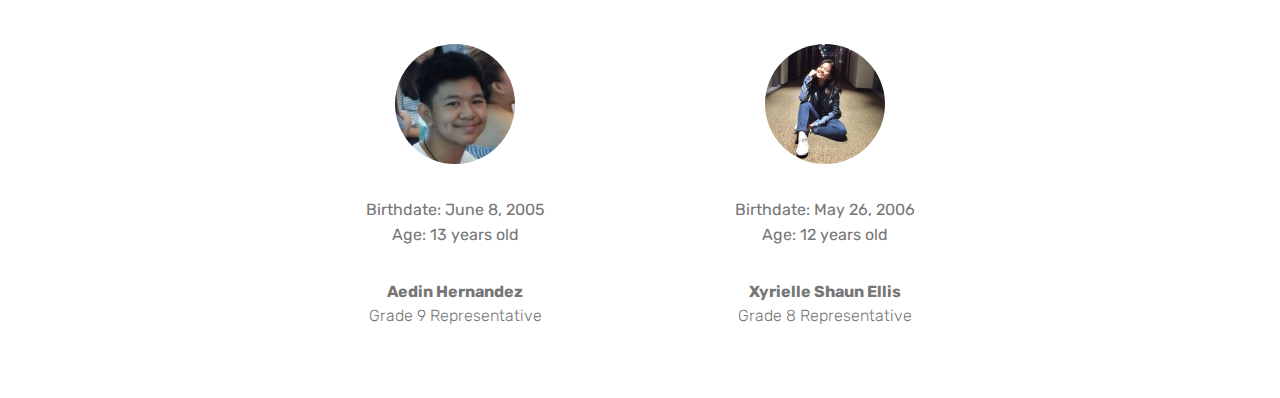
<file: page5.html>
<!DOCTYPE html>
<html >
<head>
  <!-- Site made with Mobirise Website Builder v4.9.5, https://mobirise.com -->
  <meta charset="UTF-8">
  <meta http-equiv="X-UA-Compatible" content="IE=edge">
  <meta name="generator" content="Mobirise v4.9.5, mobirise.com">
  <meta name="viewport" content="width=device-width, initial-scale=1, minimum-scale=1">
  <link rel="shortcut icon" href="assets/images/11150758-686089451497122-1010471395530727755-n-122x122.png" type="image/x-icon">
  <meta name="description" content="Web Site Builder Description">
  <title>Profile</title>
  <link rel="stylesheet" href="assets/web/assets/mobirise-icons/mobirise-icons.css">
  <link rel="stylesheet" href="assets/tether/tether.min.css">
  <link rel="stylesheet" href="assets/bootstrap/css/bootstrap.min.css">
  <link rel="stylesheet" href="assets/bootstrap/css/bootstrap-grid.min.css">
  <link rel="stylesheet" href="assets/bootstrap/css/bootstrap-reboot.min.css">
  <link rel="stylesheet" href="assets/dropdown/css/style.css">
  <link rel="stylesheet" href="assets/theme/css/style.css">
  <link rel="stylesheet" href="assets/mobirise/css/mbr-additional.css" type="text/css">
  
  
  
</head>
<body>
  <section class="menu cid-qTkzRZLJNu" once="menu" id="menu1-18">

    

    <nav class="navbar navbar-expand beta-menu navbar-dropdown align-items-center navbar-fixed-top navbar-toggleable-sm">
        <button class="navbar-toggler navbar-toggler-right" type="button" data-toggle="collapse" data-target="#navbarSupportedContent" aria-controls="navbarSupportedContent" aria-expanded="false" aria-label="Toggle navigation">
            <div class="hamburger">
                <span></span>
                <span></span>
                <span></span>
                <span></span>
            </div>
        </button>
        <div class="menu-logo">
            <div class="navbar-brand">
                <span class="navbar-logo">
                    <a href="index.html#header2-1">
                         <img src="assets/images/11150758-686089451497122-1010471395530727755-n-122x122.png" alt="Mobirise" title="" style="height: 3.8rem;">
                    </a>
                </span>
                <span class="navbar-caption-wrap"><a class="navbar-caption text-white display-5" href="https://mobirise.com">PCSHS SSG Website (Humerus)</a></span>
            </div>
        </div>
        <div class="collapse navbar-collapse" id="navbarSupportedContent">
            <ul class="navbar-nav nav-dropdown nav-right" data-app-modern-menu="true"><li class="nav-item dropdown open">
                    <a class="nav-link link text-white dropdown-toggle display-4" href="https://mobirise.com" data-toggle="dropdown-submenu" aria-expanded="true">
                        <span class="mbri-home mbr-iconfont mbr-iconfont-btn"></span>
                        Services
                    </a><div class="dropdown-menu"><a class="text-white dropdown-item display-4" href="index.html#header2-1" aria-expanded="false">Home</a><a class="text-white dropdown-item display-4" href="#top" aria-expanded="false">About us</a></div>
                </li></ul>
            
        </div>
    </nav>
</section>

<section class="engine"><a href="https://mobirise.info/g">how to build your own website for free</a></section><section class="testimonials1 cid-rkAM3u9JF9" id="testimonials1-1a">

    

    
    <div class="container">
        <div class="media-container-row">
            <div class="title col-12 align-center">
                <h2 class="pb-3 mbr-fonts-style display-2">
                    SUPREME STUDENT GOVERNMENT OFFICERS</h2>
                
            </div>
        </div>
    </div>

    <div class="container pt-3 mt-2">
        <div class="media-container-row">
            <div class="mbr-testimonial p-3 align-center col-12 col-md-6 col-lg-4">
                <div class="panel-item p-3">
                    <div class="card-block">
                        <div class="testimonial-photo">
                            <img src="assets/images/53046687-1329773573862752-2983626910522671104-n-240x240.jpg" alt="" title="">
                        </div>
                        <p class="mbr-text mbr-fonts-style display-7">
                           Birthdate: July 13, 2002<br>Age: 16 years old</p>
                    </div>
                    <div class="card-footer">
                        <div class="mbr-author-name mbr-bold mbr-fonts-style display-7">
                             Fred Matthew Calapi</div>
                        <small class="mbr-author-desc mbr-italic mbr-light mbr-fonts-style display-7">SSG President</small>
                    </div>
                </div>
            </div>

            <div class="mbr-testimonial p-3 align-center col-12 col-md-6 col-lg-4">
                <div class="panel-item p-3">
                    <div class="card-block">
                        <div class="testimonial-photo">
                            <img src="assets/images/52335261-650766265379155-3400771228280029184-n-240x240.jpg" alt="" title="">
                        </div>
                        <p class="mbr-text mbr-fonts-style display-7">Birthdate: July 29, 2002<br>Age: 16 years old</p>
                    </div>
                    <div class="card-footer">
                        <div class="mbr-author-name mbr-bold mbr-fonts-style display-7">
                             Faye Chriselle Lopez</div>
                        <small class="mbr-author-desc mbr-italic mbr-light mbr-fonts-style display-7">
                               SSG Vice President</small>
                    </div>
                </div>
            </div>

            <div class="mbr-testimonial p-3 align-center col-12 col-md-6 col-lg-4">
                <div class="panel-item p-3">
                    <div class="card-block">
                        <div class="testimonial-photo">
                            <img src="assets/images/53535835-632262353895887-7627286130085330944-n-240x241.jpg" alt="" title="">
                        </div>
                        <p class="mbr-text mbr-fonts-style display-7">Birthdate:<br>Age:&nbsp;</p>
                    </div>
                    <div class="card-footer">
                        <div class="mbr-author-name mbr-bold mbr-fonts-style display-7">
                             Thea Somatiza</div>
                        <small class="mbr-author-desc mbr-italic mbr-light mbr-fonts-style display-7">
                               SSG Secretary</small>
                    </div>
                </div>
            </div>

            <div class="mbr-testimonial p-3 align-center col-12 col-md-6 col-lg-4">
                <div class="panel-item p-3">
                    <div class="card-block">
                        <div class="testimonial-photo">
                            <img src="assets/images/53813311-338757740097981-4614097724168470528-n-240x240.jpg" alt="" title="">
                        </div>
                        <p class="mbr-text mbr-fonts-style display-7">
                           Birthdate:<br>Age:</p>
                    </div>
                    <div class="card-footer">
                        <div class="mbr-author-name mbr-bold mbr-fonts-style display-7">
                             Pamela Bianca</div>
                        <small class="mbr-author-desc mbr-italic mbr-light mbr-fonts-style display-7">
                               SSG Treasurer</small>
                    </div>
                </div>
            </div>

            <div class="mbr-testimonial p-3 align-center col-12 col-md-6 col-lg-4">
                <div class="panel-item p-3">
                    <div class="card-block">
                        <div class="testimonial-photo">
                            <img src="assets/images/53692867-2151614984931345-2692327806007771136-n-240x240.jpg" alt="" title="">
                        </div>
                        <p class="mbr-text mbr-fonts-style display-7">
                           Birthdate: June 8, 2004<br>Age: 14 years old</p>
                    </div>
                    <div class="card-footer">
                        <div class="mbr-author-name mbr-bold mbr-fonts-style display-7">Phoemela Rein Ison</div>
                        <small class="mbr-author-desc mbr-italic mbr-light mbr-fonts-style display-7">Auditor</small>
                    </div>
                </div>
            </div>

            <div class="mbr-testimonial p-3 align-center col-12 col-md-6 col-lg-4">
                <div class="panel-item p-3">
                    <div class="card-block">
                        <div class="testimonial-photo">
                            <img src="assets/images/53672050-1222802264544432-2057396940894633984-n-240x240.jpg" alt="" title="">
                        </div>
                        <p class="mbr-text mbr-fonts-style display-7">
                           Birthdate:<br>Age:</p></div>
                    <div class="card-footer">
                        <div class="mbr-author-name mbr-bold mbr-fonts-style display-7">
                             Cassandra Ramiro</div>
                        <small class="mbr-author-desc mbr-italic mbr-light mbr-fonts-style display-7">
                               SSG Peace Officer</small>
                    </div>
                </div>
            </div>
        </div>
    </div>   
</section>

<section class="testimonials1 cid-rkASN8YiLZ" id="testimonials1-1b">

    

    
    <div class="container">
        <div class="media-container-row">
            <div class="title col-12 align-center">
                
                
            </div>
        </div>
    </div>

    <div class="container pt-3 mt-2">
        <div class="media-container-row">
            <div class="mbr-testimonial p-3 align-center col-12 col-md-6 col-lg-4">
                <div class="panel-item p-3">
                    <div class="card-block">
                        <div class="testimonial-photo">
                            <img src="assets/images/53678178-2207134632676404-6073759659842338816-n-240x359.jpg" alt="" title="">
                        </div>
                        <p class="mbr-text mbr-fonts-style display-7">Birthdate:<br>Age:</p>
                    </div>
                    <div class="card-footer">
                        <div class="mbr-author-name mbr-bold mbr-fonts-style display-7">
                             Janssen Estaco</div>
                        <small class="mbr-author-desc mbr-italic mbr-light mbr-fonts-style display-7">
                               Grade 12 Representative</small>
                    </div>
                </div>
            </div>

            <div class="mbr-testimonial p-3 align-center col-12 col-md-6 col-lg-4">
                <div class="panel-item p-3">
                    <div class="card-block">
                        <div class="testimonial-photo">
                            <img src="assets/images/53439519-588968991628517-8739452204689129472-n-240x241.jpg" alt="" title="">
                        </div>
                        <p class="mbr-text mbr-fonts-style display-7">Birthdate: April 17, 2003<br>Age: 15 years old</p>
                    </div>
                    <div class="card-footer">
                        <div class="mbr-author-name mbr-bold mbr-fonts-style display-7">
                             Albert Kobe Serrano</div>
                        <small class="mbr-author-desc mbr-italic mbr-light mbr-fonts-style display-7">
                               Grade 11 Representative</small>
                    </div>
                </div>
            </div>

            <div class="mbr-testimonial p-3 align-center col-12 col-md-6 col-lg-4">
                <div class="panel-item p-3">
                    <div class="card-block">
                        <div class="testimonial-photo">
                            <img src="assets/images/mystery-225x225.jpg" alt="" title="">
                        </div>
                        <p class="mbr-text mbr-fonts-style display-7">Birthdate:<br>Age:</p>
                    </div>
                    <div class="card-footer">
                        <div class="mbr-author-name mbr-bold mbr-fonts-style display-7">
                             Alyssa Gwyneth Rivera</div>
                        <small class="mbr-author-desc mbr-italic mbr-light mbr-fonts-style display-7">
                               Grade 10 Representative</small>
                    </div>
                </div>
            </div>

            <div class="mbr-testimonial p-3 align-center col-12 col-md-6 col-lg-4">
                <div class="panel-item p-3">
                    <div class="card-block">
                        <div class="testimonial-photo">
                            <img src="assets/images/53833959-306291276700882-1027536707563552768-n-240x396.jpg" alt="" title="">
                        </div>
                        <p class="mbr-text mbr-fonts-style display-7">Birthdate: June 8, 2005<br>Age: 13 years old</p>
                    </div>
                    <div class="card-footer">
                        <div class="mbr-author-name mbr-bold mbr-fonts-style display-7">Aedin Hernandez</div>
                        <small class="mbr-author-desc mbr-italic mbr-light mbr-fonts-style display-7">
                               Grade 9 Representative</small>
                    </div>
                </div>
            </div>

            <div class="mbr-testimonial p-3 align-center col-12 col-md-6 col-lg-4">
                <div class="panel-item p-3">
                    <div class="card-block">
                        <div class="testimonial-photo">
                            <img src="assets/images/54278629-2113678108716820-2119523084485525504-n-240x240.jpg" alt="" title="">
                        </div>
                        <p class="mbr-text mbr-fonts-style display-7">Birthdate: May 26, 2006<br>Age: 12 years old</p>
                    </div>
                    <div class="card-footer">
                        <div class="mbr-author-name mbr-bold mbr-fonts-style display-7">
                             Xyrielle Shaun Ellis</div>
                        <small class="mbr-author-desc mbr-italic mbr-light mbr-fonts-style display-7">
                               Grade 8 Representative</small>
                    </div>
                </div>
            </div>

            
        </div>
    </div>   
</section>


  <script src="assets/web/assets/jquery/jquery.min.js"></script>
  <script src="assets/popper/popper.min.js"></script>
  <script src="assets/tether/tether.min.js"></script>
  <script src="assets/bootstrap/js/bootstrap.min.js"></script>
  <script src="assets/smoothscroll/smooth-scroll.js"></script>
  <script src="assets/dropdown/js/script.min.js"></script>
  <script src="assets/touchswipe/jquery.touch-swipe.min.js"></script>
  <script src="assets/theme/js/script.js"></script>
  
  
</body>
</html>
</file>
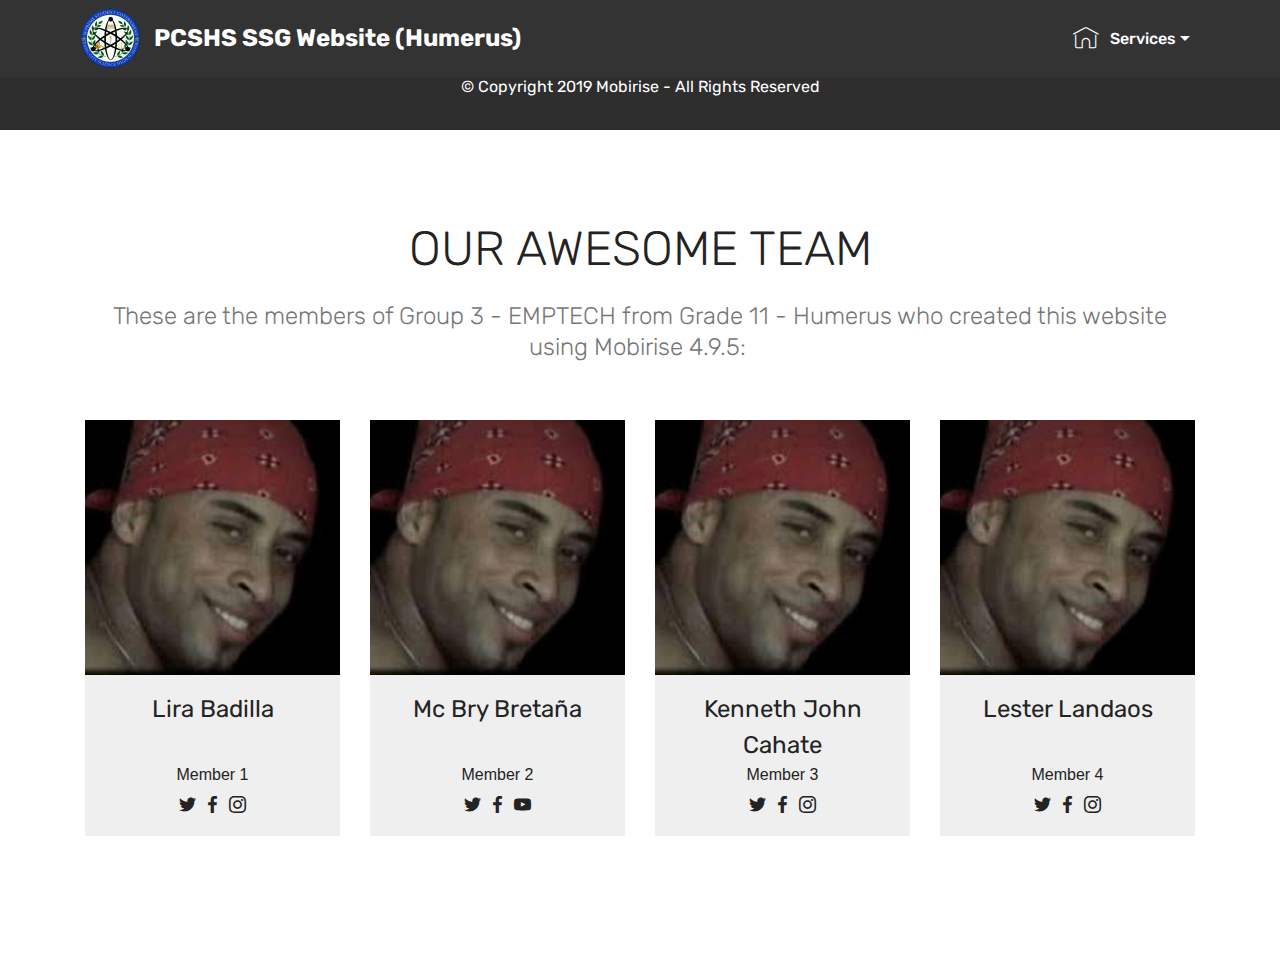
<file: page6.html>
<!DOCTYPE html>
<html >
<head>
  <!-- Site made with Mobirise Website Builder v4.9.5, https://mobirise.com -->
  <meta charset="UTF-8">
  <meta http-equiv="X-UA-Compatible" content="IE=edge">
  <meta name="generator" content="Mobirise v4.9.5, mobirise.com">
  <meta name="viewport" content="width=device-width, initial-scale=1, minimum-scale=1">
  <link rel="shortcut icon" href="assets/images/11150758-686089451497122-1010471395530727755-n-122x122.png" type="image/x-icon">
  <meta name="description" content="Web Maker Description">
  <title>About Us</title>
  <link rel="stylesheet" href="assets/web/assets/mobirise-icons/mobirise-icons.css">
  <link rel="stylesheet" href="assets/tether/tether.min.css">
  <link rel="stylesheet" href="assets/bootstrap/css/bootstrap.min.css">
  <link rel="stylesheet" href="assets/bootstrap/css/bootstrap-grid.min.css">
  <link rel="stylesheet" href="assets/bootstrap/css/bootstrap-reboot.min.css">
  <link rel="stylesheet" href="assets/dropdown/css/style.css">
  <link rel="stylesheet" href="assets/socicon/css/styles.css">
  <link rel="stylesheet" href="assets/theme/css/style.css">
  <link rel="stylesheet" href="assets/mobirise/css/mbr-additional.css" type="text/css">
  
  
  
</head>
<body>
  <section class="menu cid-qTkzRZLJNu" once="menu" id="menu1-1c">

    

    <nav class="navbar navbar-expand beta-menu navbar-dropdown align-items-center navbar-fixed-top navbar-toggleable-sm">
        <button class="navbar-toggler navbar-toggler-right" type="button" data-toggle="collapse" data-target="#navbarSupportedContent" aria-controls="navbarSupportedContent" aria-expanded="false" aria-label="Toggle navigation">
            <div class="hamburger">
                <span></span>
                <span></span>
                <span></span>
                <span></span>
            </div>
        </button>
        <div class="menu-logo">
            <div class="navbar-brand">
                <span class="navbar-logo">
                    <a href="index.html#header2-1">
                         <img src="assets/images/11150758-686089451497122-1010471395530727755-n-122x122.png" alt="Mobirise" title="" style="height: 3.8rem;">
                    </a>
                </span>
                <span class="navbar-caption-wrap"><a class="navbar-caption text-white display-5" href="https://mobirise.com">PCSHS SSG Website (Humerus)</a></span>
            </div>
        </div>
        <div class="collapse navbar-collapse" id="navbarSupportedContent">
            <ul class="navbar-nav nav-dropdown nav-right" data-app-modern-menu="true"><li class="nav-item dropdown open">
                    <a class="nav-link link text-white dropdown-toggle display-4" href="https://mobirise.com" data-toggle="dropdown-submenu" aria-expanded="true">
                        <span class="mbri-home mbr-iconfont mbr-iconfont-btn"></span>
                        Services
                    </a><div class="dropdown-menu"><a class="text-white dropdown-item display-4" href="index.html#header2-1" aria-expanded="false">Home</a><a class="text-white dropdown-item display-4" href="#top" aria-expanded="false">About us</a></div>
                </li></ul>
            
        </div>
    </nav>
</section>

<section class="engine"><a href="https://mobirise.info/s">free bootstrap theme</a></section><section once="" class="cid-rkpoutT1OB" id="footer7-1d">

    

    

    <div class="container">
        <div class="media-container-row align-center mbr-white">
            
            <div class="row social-row">
                <div class="social-list align-right pb-2">
                    
                    
                    
                    
                    
                    
                <div class="soc-item">
                        <a href="https://twitter.com/ssgpasigsci" target="_blank">
                            <span class="mbr-iconfont mbr-iconfont-social socicon-twitter socicon"></span>
                        </a>
                    </div><div class="soc-item">
                        <a href="https://www.facebook.com/ssg.pasigsci/" target="_blank">
                            <span class="mbr-iconfont mbr-iconfont-social socicon-facebook socicon"></span>
                        </a>
                    </div></div>
            </div>
            <div class="row row-copirayt">
                <p class="mbr-text mb-0 mbr-fonts-style mbr-white align-center display-7">
                    © Copyright 2019 Mobirise - All Rights Reserved
                </p>
            </div>
        </div>
    </div>
</section>

<section class="team1 cid-rkAXshQQRF" id="team1-1e">
    
    
    
    <div class="container align-center">
        <h2 class="pb-3 mbr-fonts-style mbr-section-title display-2">
            OUR AWESOME TEAM
        </h2>
        <h3 class="pb-5 mbr-section-subtitle mbr-fonts-style mbr-light display-5">
            These are the members of Group 3 - EMPTECH from Grade 11 - Humerus who created this website using Mobirise 4.9.5:&nbsp;</h3>
        <div class="row media-row">
            
        <div class="team-item col-lg-3 col-md-6">
                <div class="item-image">
                    <img src="assets/images/mystery-225x225.jpg" alt="" title="">
                </div>
                <div class="item-caption py-3">
                    <div class="item-name px-2">
                        <p class="mbr-fonts-style display-5">
                           Lira Badilla<br><br></p>
                    </div>
                    <div class="item-role px-2">
                        <p>Member 1</p>
                    </div>
                    <div class="item-social pt-2">
                        <a href="https://twitter.com/mobirise" target="_blank">
                            <span class="p-1 socicon-twitter socicon mbr-iconfont mbr-iconfont-social"></span>
                        </a>
                        <a href="https://www.facebook.com/lira.badilla" target="_blank">
                            <span class="p-1 mbr-iconfont mbr-iconfont-social socicon-facebook socicon"></span>
                        </a>
                        <a href="https://plus.google.com/u/0/+Mobirise" target="_blank">
                            <span class="p-1 mbr-iconfont mbr-iconfont-social socicon-instagram socicon"></span>
                        </a>
                        <a href="https://www.linkedin.com/in/mobirise" target="_blank">
                            
                        </a>
                        <a href="https://www.instagram.com/mobirise/" target="_blank">
                            
                        </a>
                        <a href="https://www.youtube.com/channel/UCt_tncVAetpK5JeM8L-8jyw" target="_blank">    
                            
                        </a>
                    </div>
                </div>
            </div><div class="team-item col-lg-3 col-md-6">
                <div class="item-image">
                    <img src="assets/images/mystery-225x225.jpg" alt="" title="">
                </div>
                <div class="item-caption py-3">
                    <div class="item-name px-2">
                        <p class="mbr-fonts-style display-5">
                           Mc Bry Bretaña<br><br></p>
                    </div>
                    <div class="item-role px-2">
                        <p>Member 2</p>
                    </div>
                    <div class="item-social pt-2">
                        <a href="https://twitter.com/BretanaMc" target="_blank">
                            <span class="p-1 mbr-iconfont mbr-iconfont-social socicon-twitter socicon"></span>
                        </a>
                        <a href="https://www.facebook.com/mcbry.saclolo" target="_blank">
                            <span class="p-1 mbr-iconfont mbr-iconfont-social socicon-facebook socicon"></span>
                        </a>
                        <a href="https://www.youtube.com/watch?v=3v79CLLhoyE&t=143s" target="_blank">
                            <span class="p-1 mbr-iconfont mbr-iconfont-social socicon-youtube socicon"></span>
                        </a>
                        <a href="https://www.linkedin.com/in/mobirise" target="_blank">
                            
                        </a>
                        <a href="https://www.instagram.com/mobirise/" target="_blank">
                            
                        </a>
                        <a href="https://www.youtube.com/channel/UCt_tncVAetpK5JeM8L-8jyw" target="_blank">    
                            
                        </a>
                    </div>
                </div>
            </div><div class="team-item col-lg-3 col-md-6">
                <div class="item-image">
                    <img src="assets/images/mystery-225x225.jpg" alt="" title="">
                </div>
                <div class="item-caption py-3">
                    <div class="item-name px-2">
                        <p class="mbr-fonts-style display-5">
                           Kenneth John Cahate</p>
                    </div>
                    <div class="item-role px-2">
                        <p>Member 3</p>
                    </div>
                    <div class="item-social pt-2">
                        <a href="https://twitter.com/kennethokenkeng" target="_blank">
                            <span class="p-1 mbr-iconfont mbr-iconfont-social socicon-twitter socicon"></span>
                        </a>
                        <a href="https://www.facebook.com/ThisUsernameIsAvailableAlright" target="_blank">
                            <span class="p-1 mbr-iconfont mbr-iconfont-social socicon-facebook socicon"></span>
                        </a>
                        <a href="https://plus.google.com/u/0/+Mobirise" target="_blank">
                            <span class="p-1 mbr-iconfont mbr-iconfont-social socicon-instagram socicon"></span>
                        </a>
                        <a href="https://www.linkedin.com/in/mobirise" target="_blank">
                            
                        </a>
                        <a href="https://www.instagram.com/mobirise/" target="_blank">
                            
                        </a>
                        <a href="https://www.youtube.com/channel/UCt_tncVAetpK5JeM8L-8jyw" target="_blank">    
                            
                        </a>
                    </div>
                </div>
            </div><div class="team-item col-lg-3 col-md-6">
                <div class="item-image">
                    <img src="assets/images/mystery-225x225.jpg" alt="" title="">
                </div>
                <div class="item-caption py-3">
                    <div class="item-name px-2">
                        <p class="mbr-fonts-style display-5">Lester Landaos<br><br></p>
                    </div>
                    <div class="item-role px-2">
                        <p>Member 4</p>
                    </div>
                    <div class="item-social pt-2">
                        <a href="https://twitter.com/landaows" target="_blank">
                            <span class="p-1 mbr-iconfont mbr-iconfont-social socicon-twitter socicon"></span>
                        </a>
                        <a href="https://www.facebook.com/landaows" target="_blank">
                            <span class="p-1 mbr-iconfont mbr-iconfont-social socicon-facebook socicon"></span>
                        </a>
                        <a href="https://plus.google.com/u/0/+Mobirise" target="_blank">
                            <span class="p-1 mbr-iconfont mbr-iconfont-social socicon-instagram socicon"></span>
                        </a>
                        <a href="https://www.linkedin.com/in/mobirise" target="_blank">
                            
                        </a>
                        <a href="https://www.instagram.com/mobirise/" target="_blank">
                            
                        </a>
                        <a href="https://www.youtube.com/channel/UCt_tncVAetpK5JeM8L-8jyw" target="_blank">    
                            
                        </a>
                    </div>
                </div>
            </div></div>    
    </div>
</section>


  <script src="assets/web/assets/jquery/jquery.min.js"></script>
  <script src="assets/popper/popper.min.js"></script>
  <script src="assets/tether/tether.min.js"></script>
  <script src="assets/bootstrap/js/bootstrap.min.js"></script>
  <script src="assets/smoothscroll/smooth-scroll.js"></script>
  <script src="assets/dropdown/js/script.min.js"></script>
  <script src="assets/touchswipe/jquery.touch-swipe.min.js"></script>
  <script src="assets/theme/js/script.js"></script>
  
  
</body>
</html>
</file>
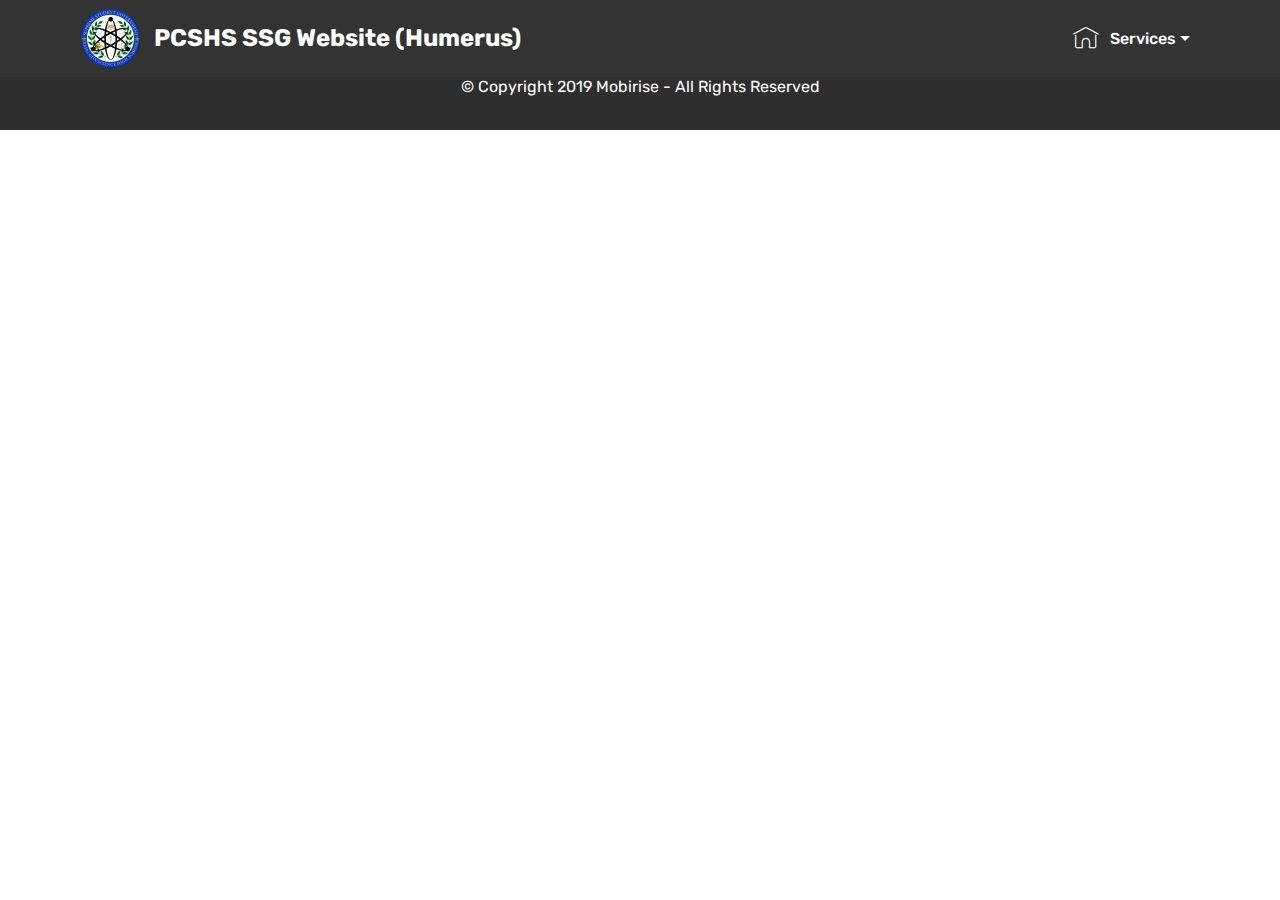
<file: page7.html>
<!DOCTYPE html>
<html >
<head>
  <!-- Site made with Mobirise Website Builder v4.9.5, https://mobirise.com -->
  <meta charset="UTF-8">
  <meta http-equiv="X-UA-Compatible" content="IE=edge">
  <meta name="generator" content="Mobirise v4.9.5, mobirise.com">
  <meta name="viewport" content="width=device-width, initial-scale=1, minimum-scale=1">
  <link rel="shortcut icon" href="assets/images/11150758-686089451497122-1010471395530727755-n-122x122.png" type="image/x-icon">
  <meta name="description" content="Web Page Generator Description">
  <title>Page 7</title>
  <link rel="stylesheet" href="assets/web/assets/mobirise-icons/mobirise-icons.css">
  <link rel="stylesheet" href="assets/tether/tether.min.css">
  <link rel="stylesheet" href="assets/bootstrap/css/bootstrap.min.css">
  <link rel="stylesheet" href="assets/bootstrap/css/bootstrap-grid.min.css">
  <link rel="stylesheet" href="assets/bootstrap/css/bootstrap-reboot.min.css">
  <link rel="stylesheet" href="assets/dropdown/css/style.css">
  <link rel="stylesheet" href="assets/socicon/css/styles.css">
  <link rel="stylesheet" href="assets/theme/css/style.css">
  <link rel="stylesheet" href="assets/mobirise/css/mbr-additional.css" type="text/css">
  
  
  
</head>
<body>
  <section class="menu cid-qTkzRZLJNu" once="menu" id="menu1-1f">

    

    <nav class="navbar navbar-expand beta-menu navbar-dropdown align-items-center navbar-fixed-top navbar-toggleable-sm">
        <button class="navbar-toggler navbar-toggler-right" type="button" data-toggle="collapse" data-target="#navbarSupportedContent" aria-controls="navbarSupportedContent" aria-expanded="false" aria-label="Toggle navigation">
            <div class="hamburger">
                <span></span>
                <span></span>
                <span></span>
                <span></span>
            </div>
        </button>
        <div class="menu-logo">
            <div class="navbar-brand">
                <span class="navbar-logo">
                    <a href="index.html#header2-1">
                         <img src="assets/images/11150758-686089451497122-1010471395530727755-n-122x122.png" alt="Mobirise" title="" style="height: 3.8rem;">
                    </a>
                </span>
                <span class="navbar-caption-wrap"><a class="navbar-caption text-white display-5" href="https://mobirise.com">PCSHS SSG Website (Humerus)</a></span>
            </div>
        </div>
        <div class="collapse navbar-collapse" id="navbarSupportedContent">
            <ul class="navbar-nav nav-dropdown nav-right" data-app-modern-menu="true"><li class="nav-item dropdown open">
                    <a class="nav-link link text-white dropdown-toggle display-4" href="https://mobirise.com" data-toggle="dropdown-submenu" aria-expanded="true">
                        <span class="mbri-home mbr-iconfont mbr-iconfont-btn"></span>
                        Services
                    </a><div class="dropdown-menu"><a class="text-white dropdown-item display-4" href="index.html#header2-1" aria-expanded="false">Home</a><a class="text-white dropdown-item display-4" href="#top" aria-expanded="false">About us</a></div>
                </li></ul>
            
        </div>
    </nav>
</section>

<section class="engine"><a href="https://mobirise.info/k">develop your own website</a></section><section once="" class="cid-rkpoutT1OB" id="footer7-1g">

    

    

    <div class="container">
        <div class="media-container-row align-center mbr-white">
            
            <div class="row social-row">
                <div class="social-list align-right pb-2">
                    
                    
                    
                    
                    
                    
                <div class="soc-item">
                        <a href="https://twitter.com/ssgpasigsci" target="_blank">
                            <span class="mbr-iconfont mbr-iconfont-social socicon-twitter socicon"></span>
                        </a>
                    </div><div class="soc-item">
                        <a href="https://www.facebook.com/ssg.pasigsci/" target="_blank">
                            <span class="mbr-iconfont mbr-iconfont-social socicon-facebook socicon"></span>
                        </a>
                    </div></div>
            </div>
            <div class="row row-copirayt">
                <p class="mbr-text mb-0 mbr-fonts-style mbr-white align-center display-7">
                    © Copyright 2019 Mobirise - All Rights Reserved
                </p>
            </div>
        </div>
    </div>
</section>


  <script src="assets/web/assets/jquery/jquery.min.js"></script>
  <script src="assets/popper/popper.min.js"></script>
  <script src="assets/tether/tether.min.js"></script>
  <script src="assets/bootstrap/js/bootstrap.min.js"></script>
  <script src="assets/smoothscroll/smooth-scroll.js"></script>
  <script src="assets/dropdown/js/script.min.js"></script>
  <script src="assets/touchswipe/jquery.touch-swipe.min.js"></script>
  <script src="assets/theme/js/script.js"></script>
  
  
</body>
</html>
</file>
<file: assets/web/assets/mobirise-icons/mobirise-icons.css>
@font-face {
  font-family: 'MobiriseIcons';
  src:  url('mobirise-icons.eot?spat4u');
  src:  url('mobirise-icons.eot?spat4u#iefix') format('embedded-opentype'),
    url('mobirise-icons.ttf?spat4u') format('truetype'),
    url('mobirise-icons.woff?spat4u') format('woff'),
    url('mobirise-icons.svg?spat4u#MobiriseIcons') format('svg');
  font-weight: normal;
  font-style: normal;
}

[class^="mbri-"], [class*=" mbri-"] {
  /* use !important to prevent issues with browser extensions that change fonts */
  font-family: MobiriseIcons !important;
  speak: none;
  font-style: normal;
  font-weight: normal;
  font-variant: normal;
  text-transform: none;
  line-height: 1;

  /* Better Font Rendering =========== */
  -webkit-font-smoothing: antialiased;
  -moz-osx-font-smoothing: grayscale;
}

.mbri-add-submenu:before {
  content: "\e900";
}
.mbri-alert:before {
  content: "\e901";
}
.mbri-align-center:before {
  content: "\e902";
}
.mbri-align-justify:before {
  content: "\e903";
}
.mbri-align-left:before {
  content: "\e904";
}
.mbri-align-right:before {
  content: "\e905";
}
.mbri-android:before {
  content: "\e906";
}
.mbri-apple:before {
  content: "\e907";
}
.mbri-arrow-down:before {
  content: "\e908";
}
.mbri-arrow-next:before {
  content: "\e909";
}
.mbri-arrow-prev:before {
  content: "\e90a";
}
.mbri-arrow-up:before {
  content: "\e90b";
}
.mbri-bold:before {
  content: "\e90c";
}
.mbri-bookmark:before {
  content: "\e90d";
}
.mbri-bootstrap:before {
  content: "\e90e";
}
.mbri-briefcase:before {
  content: "\e90f";
}
.mbri-browse:before {
  content: "\e910";
}
.mbri-bulleted-list:before {
  content: "\e911";
}
.mbri-calendar:before {
  content: "\e912";
}
.mbri-camera:before {
  content: "\e913";
}
.mbri-cart-add:before {
  content: "\e914";
}
.mbri-cart-full:before {
  content: "\e915";
}
.mbri-cash:before {
  content: "\e916";
}
.mbri-change-style:before {
  content: "\e917";
}
.mbri-chat:before {
  content: "\e918";
}
.mbri-clock:before {
  content: "\e919";
}
.mbri-close:before {
  content: "\e91a";
}
.mbri-cloud:before {
  content: "\e91b";
}
.mbri-code:before {
  content: "\e91c";
}
.mbri-contact-form:before {
  content: "\e91d";
}
.mbri-credit-card:before {
  content: "\e91e";
}
.mbri-cursor-click:before {
  content: "\e91f";
}
.mbri-cust-feedback:before {
  content: "\e920";
}
.mbri-database:before {
  content: "\e921";
}
.mbri-delivery:before {
  content: "\e922";
}
.mbri-desktop:before {
  content: "\e923";
}
.mbri-devices:before {
  content: "\e924";
}
.mbri-down:before {
  content: "\e925";
}
.mbri-download:before {
  content: "\e989";
}
.mbri-drag-n-drop:before {
  content: "\e927";
}
.mbri-drag-n-drop2:before {
  content: "\e928";
}
.mbri-edit:before {
  content: "\e929";
}
.mbri-edit2:before {
  content: "\e92a";
}
.mbri-error:before {
  content: "\e92b";
}
.mbri-extension:before {
  content: "\e92c";
}
.mbri-features:before {
  content: "\e92d";
}
.mbri-file:before {
  content: "\e92e";
}
.mbri-flag:before {
  content: "\e92f";
}
.mbri-folder:before {
  content: "\e930";
}
.mbri-gift:before {
  content: "\e931";
}
.mbri-github:before {
  content: "\e932";
}
.mbri-globe:before {
  content: "\e933";
}
.mbri-globe-2:before {
  content: "\e934";
}
.mbri-growing-chart:before {
  content: "\e935";
}
.mbri-hearth:before {
  content: "\e936";
}
.mbri-help:before {
  content: "\e937";
}
.mbri-home:before {
  content: "\e938";
}
.mbri-hot-cup:before {
  content: "\e939";
}
.mbri-idea:before {
  content: "\e93a";
}
.mbri-image-gallery:before {
  content: "\e93b";
}
.mbri-image-slider:before {
  content: "\e93c";
}
.mbri-info:before {
  content: "\e93d";
}
.mbri-italic:before {
  content: "\e93e";
}
.mbri-key:before {
  content: "\e93f";
}
.mbri-laptop:before {
  content: "\e940";
}
.mbri-layers:before {
  content: "\e941";
}
.mbri-left-right:before {
  content: "\e942";
}
.mbri-left:before {
  content: "\e943";
}
.mbri-letter:before {
  content: "\e944";
}
.mbri-like:before {
  content: "\e945";
}
.mbri-link:before {
  content: "\e946";
}
.mbri-lock:before {
  content: "\e947";
}
.mbri-login:before {
  content: "\e948";
}
.mbri-logout:before {
  content: "\e949";
}
.mbri-magic-stick:before {
  content: "\e94a";
}
.mbri-map-pin:before {
  content: "\e94b";
}
.mbri-menu:before {
  content: "\e94c";
}
.mbri-mobile:before {
  content: "\e94d";
}
.mbri-mobile2:before {
  content: "\e94e";
}
.mbri-mobirise:before {
  content: "\e94f";
}
.mbri-more-horizontal:before {
  content: "\e950";
}
.mbri-more-vertical:before {
  content: "\e951";
}
.mbri-music:before {
  content: "\e952";
}
.mbri-new-file:before {
  content: "\e953";
}
.mbri-numbered-list:before {
  content: "\e954";
}
.mbri-opened-folder:before {
  content: "\e955";
}
.mbri-pages:before {
  content: "\e956";
}
.mbri-paper-plane:before {
  content: "\e957";
}
.mbri-paperclip:before {
  content: "\e958";
}
.mbri-photo:before {
  content: "\e959";
}
.mbri-photos:before {
  content: "\e95a";
}
.mbri-pin:before {
  content: "\e95b";
}
.mbri-play:before {
  content: "\e95c";
}
.mbri-plus:before {
  content: "\e95d";
}
.mbri-preview:before {
  content: "\e95e";
}
.mbri-print:before {
  content: "\e95f";
}
.mbri-protect:before {
  content: "\e960";
}
.mbri-question:before {
  content: "\e961";
}
.mbri-quote-left:before {
  content: "\e962";
}
.mbri-quote-right:before {
  content: "\e963";
}
.mbri-refresh:before {
  content: "\e964";
}
.mbri-responsive:before {
  content: "\e965";
}
.mbri-right:before {
  content: "\e966";
}
.mbri-rocket:before {
  content: "\e967";
}
.mbri-sad-face:before {
  content: "\e968";
}
.mbri-sale:before {
  content: "\e969";
}
.mbri-save:before {
  content: "\e96a";
}
.mbri-search:before {
  content: "\e96b";
}
.mbri-setting:before {
  content: "\e96c";
}
.mbri-setting2:before {
  content: "\e96d";
}
.mbri-setting3:before {
  content: "\e96e";
}
.mbri-share:before {
  content: "\e96f";
}
.mbri-shopping-bag:before {
  content: "\e970";
}
.mbri-shopping-basket:before {
  content: "\e971";
}
.mbri-shopping-cart:before {
  content: "\e972";
}
.mbri-sites:before {
  content: "\e973";
}
.mbri-smile-face:before {
  content: "\e974";
}
.mbri-speed:before {
  content: "\e975";
}
.mbri-star:before {
  content: "\e976";
}
.mbri-success:before {
  content: "\e977";
}
.mbri-sun:before {
  content: "\e978";
}
.mbri-sun2:before {
  content: "\e979";
}
.mbri-tablet:before {
  content: "\e97a";
}
.mbri-tablet-vertical:before {
  content: "\e97b";
}
.mbri-target:before {
  content: "\e97c";
}
.mbri-timer:before {
  content: "\e97d";
}
.mbri-to-ftp:before {
  content: "\e97e";
}
.mbri-to-local-drive:before {
  content: "\e97f";
}
.mbri-touch-swipe:before {
  content: "\e980";
}
.mbri-touch:before {
  content: "\e981";
}
.mbri-trash:before {
  content: "\e982";
}
.mbri-underline:before {
  content: "\e983";
}
.mbri-unlink:before {
  content: "\e984";
}
.mbri-unlock:before {
  content: "\e985";
}
.mbri-up-down:before {
  content: "\e986";
}
.mbri-up:before {
  content: "\e987";
}
.mbri-update:before {
  content: "\e988";
}
.mbri-upload:before {
 content: "\e926"; 
}
.mbri-user:before {
  content: "\e98a";
}
.mbri-user2:before {
  content: "\e98b";
}
.mbri-users:before {
  content: "\e98c";
}
.mbri-video:before {
  content: "\e98d";
}
.mbri-video-play:before {
  content: "\e98e";
}
.mbri-watch:before {
  content: "\e98f";
}
.mbri-website-theme:before {
  content: "\e990";
}
.mbri-wifi:before {
  content: "\e991";
}
.mbri-windows:before {
  content: "\e992";
}
.mbri-zoom-out:before {
  content: "\e993";
}
.mbri-redo:before {
  content: "\e994";
}
.mbri-undo:before {
  content: "\e995";
}
</file>
<file: assets/socicon/css/styles.css>
@charset "UTF-8";

@font-face {
  font-family: "socicon";
  src:url("../fonts/socicon.eot");
  src:url("../fonts/socicon.eot?#iefix") format("embedded-opentype"),
    url("../fonts/socicon.woff") format("woff"),
    url("../fonts/socicon.ttf") format("truetype"),
    url("../fonts/socicon.svg#socicon") format("svg");
  font-weight: normal;
  font-style: normal;

}

[data-icon]:before {
  font-family: "socicon" !important;
  content: attr(data-icon);
  font-style: normal !important;
  font-weight: normal !important;
  font-variant: normal !important;
  text-transform: none !important;
  speak: none;
  line-height: 1;
  -webkit-font-smoothing: antialiased;
  -moz-osx-font-smoothing: grayscale;
}

[class^="socicon-"]:before,
[class*=" socicon-"]:before {
  font-family: "socicon" !important;
  font-style: normal !important;
  font-weight: normal !important;
  font-variant: normal !important;
  text-transform: none !important;
  speak: none;
  line-height: 1;
  -webkit-font-smoothing: antialiased;
  -moz-osx-font-smoothing: grayscale;
}

.socicon-modelmayhem:before {
  content: "\e000";
}
.socicon-mixcloud:before {
  content: "\e001";
}
.socicon-drupal:before {
  content: "\e002";
}
.socicon-swarm:before {
  content: "\e003";
}
.socicon-istock:before {
  content: "\e004";
}
.socicon-yammer:before {
  content: "\e005";
}
.socicon-ello:before {
  content: "\e006";
}
.socicon-stackoverflow:before {
  content: "\e007";
}
.socicon-persona:before {
  content: "\e008";
}
.socicon-triplej:before {
  content: "\e009";
}
.socicon-houzz:before {
  content: "\e00a";
}
.socicon-rss:before {
  content: "\e00b";
}
.socicon-paypal:before {
  content: "\e00c";
}
.socicon-odnoklassniki:before {
  content: "\e00d";
}
.socicon-airbnb:before {
  content: "\e00e";
}
.socicon-periscope:before {
  content: "\e00f";
}
.socicon-outlook:before {
  content: "\e010";
}
.socicon-coderwall:before {
  content: "\e011";
}
.socicon-tripadvisor:before {
  content: "\e012";
}
.socicon-appnet:before {
  content: "\e013";
}
.socicon-goodreads:before {
  content: "\e014";
}
.socicon-tripit:before {
  content: "\e015";
}
.socicon-lanyrd:before {
  content: "\e016";
}
.socicon-slideshare:before {
  content: "\e017";
}
.socicon-buffer:before {
  content: "\e018";
}
.socicon-disqus:before {
  content: "\e019";
}
.socicon-vkontakte:before {
  content: "\e01a";
}
.socicon-whatsapp:before {
  content: "\e01b";
}
.socicon-patreon:before {
  content: "\e01c";
}
.socicon-storehouse:before {
  content: "\e01d";
}
.socicon-pocket:before {
  content: "\e01e";
}
.socicon-mail:before {
  content: "\e01f";
}
.socicon-blogger:before {
  content: "\e020";
}
.socicon-technorati:before {
  content: "\e021";
}
.socicon-reddit:before {
  content: "\e022";
}
.socicon-dribbble:before {
  content: "\e023";
}
.socicon-stumbleupon:before {
  content: "\e024";
}
.socicon-digg:before {
  content: "\e025";
}
.socicon-envato:before {
  content: "\e026";
}
.socicon-behance:before {
  content: "\e027";
}
.socicon-delicious:before {
  content: "\e028";
}
.socicon-deviantart:before {
  content: "\e029";
}
.socicon-forrst:before {
  content: "\e02a";
}
.socicon-play:before {
  content: "\e02b";
}
.socicon-zerply:before {
  content: "\e02c";
}
.socicon-wikipedia:before {
  content: "\e02d";
}
.socicon-apple:before {
  content: "\e02e";
}
.socicon-flattr:before {
  content: "\e02f";
}
.socicon-github:before {
  content: "\e030";
}
.socicon-renren:before {
  content: "\e031";
}
.socicon-friendfeed:before {
  content: "\e032";
}
.socicon-newsvine:before {
  content: "\e033";
}
.socicon-identica:before {
  content: "\e034";
}
.socicon-bebo:before {
  content: "\e035";
}
.socicon-zynga:before {
  content: "\e036";
}
.socicon-steam:before {
  content: "\e037";
}
.socicon-xbox:before {
  content: "\e038";
}
.socicon-windows:before {
  content: "\e039";
}
.socicon-qq:before {
  content: "\e03a";
}
.socicon-douban:before {
  content: "\e03b";
}
.socicon-meetup:before {
  content: "\e03c";
}
.socicon-playstation:before {
  content: "\e03d";
}
.socicon-android:before {
  content: "\e03e";
}
.socicon-snapchat:before {
  content: "\e03f";
}
.socicon-twitter:before {
  content: "\e040";
}
.socicon-facebook:before {
  content: "\e041";
}
.socicon-googleplus:before {
  content: "\e042";
}
.socicon-pinterest:before {
  content: "\e043";
}
.socicon-foursquare:before {
  content: "\e044";
}
.socicon-yahoo:before {
  content: "\e045";
}
.socicon-skype:before {
  content: "\e046";
}
.socicon-yelp:before {
  content: "\e047";
}
.socicon-feedburner:before {
  content: "\e048";
}
.socicon-linkedin:before {
  content: "\e049";
}
.socicon-viadeo:before {
  content: "\e04a";
}
.socicon-xing:before {
  content: "\e04b";
}
.socicon-myspace:before {
  content: "\e04c";
}
.socicon-soundcloud:before {
  content: "\e04d";
}
.socicon-spotify:before {
  content: "\e04e";
}
.socicon-grooveshark:before {
  content: "\e04f";
}
.socicon-lastfm:before {
  content: "\e050";
}
.socicon-youtube:before {
  content: "\e051";
}
.socicon-vimeo:before {
  content: "\e052";
}
.socicon-dailymotion:before {
  content: "\e053";
}
.socicon-vine:before {
  content: "\e054";
}
.socicon-flickr:before {
  content: "\e055";
}
.socicon-500px:before {
  content: "\e056";
}
.socicon-wordpress:before {
  content: "\e058";
}
.socicon-tumblr:before {
  content: "\e059";
}
.socicon-twitch:before {
  content: "\e05a";
}
.socicon-8tracks:before {
  content: "\e05b";
}
.socicon-amazon:before {
  content: "\e05c";
}
.socicon-icq:before {
  content: "\e05d";
}
.socicon-smugmug:before {
  content: "\e05e";
}
.socicon-ravelry:before {
  content: "\e05f";
}
.socicon-weibo:before {
  content: "\e060";
}
.socicon-baidu:before {
  content: "\e061";
}
.socicon-angellist:before {
  content: "\e062";
}
.socicon-ebay:before {
  content: "\e063";
}
.socicon-imdb:before {
  content: "\e064";
}
.socicon-stayfriends:before {
  content: "\e065";
}
.socicon-residentadvisor:before {
  content: "\e066";
}
.socicon-google:before {
  content: "\e067";
}
.socicon-yandex:before {
  content: "\e068";
}
.socicon-sharethis:before {
  content: "\e069";
}
.socicon-bandcamp:before {
  content: "\e06a";
}
.socicon-itunes:before {
  content: "\e06b";
}
.socicon-deezer:before {
  content: "\e06c";
}
.socicon-telegram:before {
  content: "\e06e";
}
.socicon-openid:before {
  content: "\e06f";
}
.socicon-amplement:before {
  content: "\e070";
}
.socicon-viber:before {
  content: "\e071";
}
.socicon-zomato:before {
  content: "\e072";
}
.socicon-draugiem:before {
  content: "\e074";
}
.socicon-endomodo:before {
  content: "\e075";
}
.socicon-filmweb:before {
  content: "\e076";
}
.socicon-stackexchange:before {
  content: "\e077";
}
.socicon-wykop:before {
  content: "\e078";
}
.socicon-teamspeak:before {
  content: "\e079";
}
.socicon-teamviewer:before {
  content: "\e07a";
}
.socicon-ventrilo:before {
  content: "\e07b";
}
.socicon-younow:before {
  content: "\e07c";
}
.socicon-raidcall:before {
  content: "\e07d";
}
.socicon-mumble:before {
  content: "\e07e";
}
.socicon-medium:before {
  content: "\e06d";
}
.socicon-bebee:before {
  content: "\e07f";
}
.socicon-hitbox:before {
  content: "\e080";
}
.socicon-reverbnation:before {
  content: "\e081";
}
.socicon-formulr:before {
  content: "\e082";
}
.socicon-instagram:before {
  content: "\e057";
}
.socicon-battlenet:before {
  content: "\e083";
}
.socicon-chrome:before {
  content: "\e084";
}
.socicon-discord:before {
  content: "\e086";
}
.socicon-issuu:before {
  content: "\e087";
}
.socicon-macos:before {
  content: "\e088";
}
.socicon-firefox:before {
  content: "\e089";
}
.socicon-opera:before {
  content: "\e08d";
}
.socicon-keybase:before {
  content: "\e090";
}
.socicon-alliance:before {
  content: "\e091";
}
.socicon-livejournal:before {
  content: "\e092";
}
.socicon-googlephotos:before {
  content: "\e093";
}
.socicon-horde:before {
  content: "\e094";
}
.socicon-etsy:before {
  content: "\e095";
}
.socicon-zapier:before {
  content: "\e096";
}
.socicon-google-scholar:before {
  content: "\e097";
}
.socicon-researchgate:before {
  content: "\e098";
}
.socicon-wechat:before {
  content: "\e099";
}
.socicon-strava:before {
  content: "\e09a";
}
.socicon-line:before {
  content: "\e09b";
}
.socicon-lyft:before {
  content: "\e09c";
}
.socicon-uber:before {
  content: "\e09d";
}
.socicon-songkick:before {
  content: "\e09e";
}
.socicon-viewbug:before {
  content: "\e09f";
}
.socicon-googlegroups:before {
  content: "\e0a0";
}
.socicon-quora:before {
  content: "\e073";
}
.socicon-diablo:before {
  content: "\e085";
}
.socicon-blizzard:before {
  content: "\e0a1";
}
.socicon-hearthstone:before {
  content: "\e08b";
}
.socicon-heroes:before {
  content: "\e08a";
}
.socicon-overwatch:before {
  content: "\e08c";
}
.socicon-warcraft:before {
  content: "\e08e";
}
.socicon-starcraft:before {
  content: "\e08f";
}
.socicon-beam:before {
  content: "\e0a2";
}
.socicon-curse:before {
  content: "\e0a3";
}
.socicon-player:before {
  content: "\e0a4";
}
.socicon-streamjar:before {
  content: "\e0a5";
}
.socicon-nintendo:before {
  content: "\e0a6";
}
.socicon-hellocoton:before {
  content: "\e0a7";
}
</file>
<file: assets/dropdown/css/style.css>
.navbar-dropdown {
  left: 0;
  padding: 0;
  position: absolute;
  right: 0;
  top: 0;
  transition: all 0.45s ease;
  z-index: 1030;
  background: #282828; }
  .navbar-dropdown .navbar-logo {
    margin-right: 0.8rem;
    transition: margin 0.3s ease-in-out;
    vertical-align: middle; }
    .navbar-dropdown .navbar-logo img {
      height: 3.125rem;
      transition: all 0.3s ease-in-out; }
    .navbar-dropdown .navbar-logo.mbr-iconfont {
      font-size: 3.125rem;
      line-height: 3.125rem; }
  .navbar-dropdown .navbar-caption {
    font-weight: 700;
    white-space: normal;
    vertical-align: -4px;
    line-height: 3.125rem !important; }
    .navbar-dropdown .navbar-caption, .navbar-dropdown .navbar-caption:hover {
      color: inherit;
      text-decoration: none; }
  .navbar-dropdown .mbr-iconfont + .navbar-caption {
    vertical-align: -1px; }
  .navbar-dropdown.navbar-fixed-top {
    position: fixed; }
  .navbar-dropdown .navbar-brand span {
    vertical-align: -4px; }
  .navbar-dropdown.bg-color.transparent {
    background: none; }
  .navbar-dropdown.navbar-short .navbar-brand {
    padding: 0.625rem 0; }
    .navbar-dropdown.navbar-short .navbar-brand span {
      vertical-align: -1px; }
  .navbar-dropdown.navbar-short .navbar-caption {
    line-height: 2.375rem !important;
    vertical-align: -2px; }
  .navbar-dropdown.navbar-short .navbar-logo {
    margin-right: 0.5rem; }
    .navbar-dropdown.navbar-short .navbar-logo img {
      height: 2.375rem; }
    .navbar-dropdown.navbar-short .navbar-logo.mbr-iconfont {
      font-size: 2.375rem;
      line-height: 2.375rem; }
  .navbar-dropdown.navbar-short .mbr-table-cell {
    height: 3.625rem; }
  .navbar-dropdown .navbar-close {
    left: 0.6875rem;
    position: fixed;
    top: 0.75rem;
    z-index: 1000; }
  .navbar-dropdown .hamburger-icon {
    content: "";
    display: inline-block;
    vertical-align: middle;
    width: 16px;
    -webkit-box-shadow: 0 -6px 0 1px #282828,0 0 0 1px #282828,0 6px 0 1px #282828;
    -moz-box-shadow: 0 -6px 0 1px #282828,0 0 0 1px #282828,0 6px 0 1px #282828;
    box-shadow: 0 -6px 0 1px #282828,0 0 0 1px #282828,0 6px 0 1px #282828; }

.dropdown-menu .dropdown-toggle[data-toggle="dropdown-submenu"]::after {
  border-bottom: 0.35em solid transparent;
  border-left: 0.35em solid;
  border-right: 0;
  border-top: 0.35em solid transparent;
  margin-left: 0.3rem; }

.dropdown-menu .dropdown-item:focus {
  outline: 0; }

.nav-dropdown {
  font-size: 0.75rem;
  font-weight: 500;
  height: auto !important; }
  .nav-dropdown .nav-btn {
    padding-left: 1rem; }
  .nav-dropdown .link {
    margin: .667em 1.667em;
    font-weight: 500;
    padding: 0;
    transition: color .2s ease-in-out; }
    .nav-dropdown .link.dropdown-toggle {
      margin-right: 2.583em; }
      .nav-dropdown .link.dropdown-toggle::after {
        margin-left: .25rem;
        border-top: 0.35em solid;
        border-right: 0.35em solid transparent;
        border-left: 0.35em solid transparent;
        border-bottom: 0; }
      .nav-dropdown .link.dropdown-toggle[aria-expanded="true"] {
        margin: 0;
        padding: 0.667em 3.263em  0.667em 1.667em; }
  .nav-dropdown .link::after,
  .nav-dropdown .dropdown-item::after {
    color: inherit; }
  .nav-dropdown .btn {
    font-size: 0.75rem;
    font-weight: 700;
    letter-spacing: 0;
    margin-bottom: 0;
    padding-left: 1.25rem;
    padding-right: 1.25rem; }
  .nav-dropdown .dropdown-menu {
    border-radius: 0;
    border: 0;
    left: 0;
    margin: 0;
    padding-bottom: 1.25rem;
    padding-top: 1.25rem;
    position: relative; }
  .nav-dropdown .dropdown-submenu {
    margin-left: 0.125rem;
    top: 0; }
  .nav-dropdown .dropdown-item {
    font-weight: 500;
    line-height: 2;
    padding: 0.3846em 4.615em 0.3846em 1.5385em;
    position: relative;
    transition: color .2s ease-in-out, background-color .2s ease-in-out; }
    .nav-dropdown .dropdown-item::after {
      margin-top: -0.3077em;
      position: absolute;
      right: 1.1538em;
      top: 50%; }
    .nav-dropdown .dropdown-item:focus, .nav-dropdown .dropdown-item:hover {
      background: none; }

@media (max-width: 767px) {
  .nav-dropdown.navbar-toggleable-sm {
    bottom: 0;
    display: none;
    left: 0;
    overflow-x: hidden;
    position: fixed;
    top: 0;
    transform: translateX(-100%);
    -ms-transform: translateX(-100%);
    -webkit-transform: translateX(-100%);
    width: 18.75rem;
    z-index: 999; } }
.nav-dropdown.navbar-toggleable-xl {
  bottom: 0;
  display: none;
  left: 0;
  overflow-x: hidden;
  position: fixed;
  top: 0;
  transform: translateX(-100%);
  -ms-transform: translateX(-100%);
  -webkit-transform: translateX(-100%);
  width: 18.75rem;
  z-index: 999; }

.nav-dropdown-sm {
  display: block !important;
  overflow-x: hidden;
  overflow: auto;
  padding-top: 3.875rem; }
  .nav-dropdown-sm::after {
    content: "";
    display: block;
    height: 3rem;
    width: 100%; }
  .nav-dropdown-sm.collapse.in ~ .navbar-close {
    display: block !important; }
  .nav-dropdown-sm.collapsing, .nav-dropdown-sm.collapse.in {
    transform: translateX(0);
    -ms-transform: translateX(0);
    -webkit-transform: translateX(0);
    transition: all 0.25s ease-out;
    -webkit-transition: all 0.25s ease-out;
    background: #282828; }
  .nav-dropdown-sm.collapsing[aria-expanded="false"] {
    transform: translateX(-100%);
    -ms-transform: translateX(-100%);
    -webkit-transform: translateX(-100%); }
  .nav-dropdown-sm .nav-item {
    display: block;
    margin-left: 0 !important;
    padding-left: 0; }
  .nav-dropdown-sm .link,
  .nav-dropdown-sm .dropdown-item {
    border-top: 1px dotted rgba(255, 255, 255, 0.1);
    font-size: 0.8125rem;
    line-height: 1.6;
    margin: 0 !important;
    padding: 0.875rem 2.4rem 0.875rem 1.5625rem !important;
    position: relative;
    white-space: normal; }
    .nav-dropdown-sm .link:focus, .nav-dropdown-sm .link:hover,
    .nav-dropdown-sm .dropdown-item:focus,
    .nav-dropdown-sm .dropdown-item:hover {
      background: rgba(0, 0, 0, 0.2) !important;
      color: #c0a375; }
  .nav-dropdown-sm .nav-btn {
    position: relative;
    padding: 1.5625rem 1.5625rem 0 1.5625rem; }
    .nav-dropdown-sm .nav-btn::before {
      border-top: 1px dotted rgba(255, 255, 255, 0.1);
      content: "";
      left: 0;
      position: absolute;
      top: 0;
      width: 100%; }
    .nav-dropdown-sm .nav-btn + .nav-btn {
      padding-top: 0.625rem; }
      .nav-dropdown-sm .nav-btn + .nav-btn::before {
        display: none; }
  .nav-dropdown-sm .btn {
    padding: 0.625rem 0; }
  .nav-dropdown-sm .dropdown-toggle[data-toggle="dropdown-submenu"]::after {
    margin-left: .25rem;
    border-top: 0.35em solid;
    border-right: 0.35em solid transparent;
    border-left: 0.35em solid transparent;
    border-bottom: 0; }
  .nav-dropdown-sm .dropdown-toggle[data-toggle="dropdown-submenu"][aria-expanded="true"]::after {
    border-top: 0;
    border-right: 0.35em solid transparent;
    border-left: 0.35em solid transparent;
    border-bottom: 0.35em solid; }
  .nav-dropdown-sm .dropdown-menu {
    margin: 0;
    padding: 0;
    position: relative;
    top: 0;
    left: 0;
    width: 100%;
    border: 0;
    float: none;
    border-radius: 0;
    background: none; }
  .nav-dropdown-sm .dropdown-submenu {
    left: 100%;
    margin-left: 0.125rem;
    margin-top: -1.25rem;
    top: 0; }

.navbar-toggleable-sm .nav-dropdown .dropdown-menu {
  position: absolute; }

.navbar-toggleable-sm .nav-dropdown .dropdown-submenu {
  left: 100%;
  margin-left: 0.125rem;
  margin-top: -1.25rem;
  top: 0; }

.navbar-toggleable-sm.opened .nav-dropdown .dropdown-menu {
  position: relative; }

.navbar-toggleable-sm.opened .nav-dropdown .dropdown-submenu {
  left: 0;
  margin-left: 00rem;
  margin-top: 0rem;
  top: 0; }

.is-builder .nav-dropdown.collapsing {
  transition: none !important; }

/*# sourceMappingURL=style.css.map */
</file>
<file: assets/theme/css/style.css>
/*!
 * Mobirise v4 theme (https://mobirise.com/)
 * Copyright 2017 Mobirise
 */
section {
  background-color: #eeeeee; }

section,
.container,
.container-fluid {
  position: relative;
  word-wrap: break-word; }

a.mbr-iconfont:hover {
  text-decoration: none; }

.article .lead p, .article .lead ul, .article .lead ol, .article .lead pre, .article .lead blockquote {
  margin-bottom: 0; }

a {
  font-style: normal;
  font-weight: 400;
  cursor: pointer; }
  a, a:hover {
    text-decoration: none; }

figure {
  margin-bottom: 0; }

body {
  color: #232323; }

h1, h2, h3, h4, h5, h6,
.h1, .h2, .h3, .h4, .h5, .h6,
.display-1, .display-2, .display-3, .display-4 {
  line-height: 1;
  word-break: break-word;
  word-wrap: break-word; }

b, strong {
  font-weight: bold; }

blockquote {
  padding: 10px 0 10px 20px;
  position: relative;
  border-left: 2px solid;
  border-color: #ff3366; }

input:-webkit-autofill, input:-webkit-autofill:hover, input:-webkit-autofill:focus, input:-webkit-autofill:active {
  transition-delay: 9999s;
  transition-property: background-color, color; }

textarea[type="hidden"] {
  display: none; }

body {
  position: relative; }

section {
  background-position: 50% 50%;
  background-repeat: no-repeat;
  background-size: cover; }
  section .mbr-background-video,
  section .mbr-background-video-preview {
    position: absolute;
    bottom: 0;
    left: 0;
    right: 0;
    top: 0; }

.hidden {
  visibility: hidden; }

.mbr-z-index20 {
  z-index: 20; }

/*! Base colors */
.mbr-white {
  color: #ffffff; }

.mbr-black {
  color: #000000; }

.mbr-bg-white {
  background-color: #ffffff; }

.mbr-bg-black {
  background-color: #000000; }

/*! Text-aligns */
.align-left {
  text-align: left; }

.align-center {
  text-align: center; }

.align-right {
  text-align: right; }

@media (max-width: 767px) {
  .align-left, .align-center, .align-right, .mbr-section-btn, .mbr-section-title {
    text-align: center; } }
/*! Font-weight  */
.mbr-light {
  font-weight: 300; }

.mbr-regular {
  font-weight: 400; }

.mbr-semibold {
  font-weight: 500; }

.mbr-bold {
  font-weight: 700; }

/*! Media  */
.media-size-item {
  -webkit-flex: 1 1 auto;
  -moz-flex: 1 1 auto;
  -ms-flex: 1 1 auto;
  -o-flex: 1 1 auto;
  flex: 1 1 auto; }

.media-content {
  -webkit-flex-basis: 100%;
  flex-basis: 100%; }

.media-container-row {
  display: -ms-flexbox;
  display: -webkit-flex;
  display: flex;
  -webkit-flex-direction: row;
  -ms-flex-direction: row;
  flex-direction: row;
  -webkit-flex-wrap: wrap;
  -ms-flex-wrap: wrap;
  flex-wrap: wrap;
  -webkit-justify-content: center;
  -ms-flex-pack: center;
  justify-content: center;
  -webkit-align-content: center;
  -ms-flex-line-pack: center;
  align-content: center;
  -webkit-align-items: start;
  -ms-flex-align: start;
  align-items: start; }
  .media-container-row .media-size-item {
    width: 400px; }

.media-container-column {
  display: -ms-flexbox;
  display: -webkit-flex;
  display: flex;
  -webkit-flex-direction: column;
  -ms-flex-direction: column;
  flex-direction: column;
  -webkit-flex-wrap: wrap;
  -ms-flex-wrap: wrap;
  flex-wrap: wrap;
  -webkit-justify-content: center;
  -ms-flex-pack: center;
  justify-content: center;
  -webkit-align-content: center;
  -ms-flex-line-pack: center;
  align-content: center;
  -webkit-align-items: stretch;
  -ms-flex-align: stretch;
  align-items: stretch; }
  .media-container-column > * {
    width: 100%; }

@media (min-width: 992px) {
  .media-container-row {
    -webkit-flex-wrap: nowrap;
    -ms-flex-wrap: nowrap;
    flex-wrap: nowrap; } }
figure {
  overflow: hidden; }

figure[mbr-media-size] {
  transition: width 0.1s; }

.mbr-figure img, .mbr-figure iframe {
  display: block;
  width: 100%; }

.card {
  background-color: transparent;
  border: none; }

.card-img {
  text-align: center;
  flex-shrink: 0;
  -webkit-flex-shrink: 0; }

.media {
  max-width: 100%;
  margin: 0 auto; }

.mbr-figure {
  -ms-flex-item-align: center;
  -ms-grid-row-align: center;
  -webkit-align-self: center;
  align-self: center; }

.media-container > div {
  max-width: 100%; }

.mbr-figure img, .card-img img {
  width: 100%; }

@media (max-width: 991px) {
  .media-size-item {
    width: auto !important; }

  .media {
    width: auto; }

  .mbr-figure {
    width: 100% !important; } }
/*! Buttons */
.mbr-section-btn {
  margin-left: -.25rem;
  margin-right: -.25rem;
  font-size: 0; }

nav .mbr-section-btn {
  margin-left: 0rem;
  margin-right: 0rem; }

/*! Btn icon margin */
.btn .mbr-iconfont, .btn.btn-sm .mbr-iconfont {
  cursor: pointer;
  margin-right: 0.5rem; }

.btn.btn-md .mbr-iconfont, .btn.btn-md .mbr-iconfont {
  margin-right: 0.8rem; }

.mbr-regular {
  font-weight: 400; }

.mbr-semibold {
  font-weight: 500; }

.mbr-bold {
  font-weight: 700; }

[type="submit"] {
  -webkit-appearance: none; }

/*! Full-screen */
.mbr-fullscreen .mbr-overlay {
  min-height: 100vh; }

.mbr-fullscreen {
  display: flex;
  display: -webkit-flex;
  display: -moz-flex;
  display: -ms-flex;
  display: -o-flex;
  align-items: center;
  -webkit-align-items: center;
  min-height: 100vh;
  padding-top: 3rem;
  padding-bottom: 3rem; }

/*! Map */
.map {
  height: 25rem;
  position: relative; }
  .map iframe {
    width: 100%;
    height: 100%; }

/* Form */
.form-asterisk {
  font-family: initial;
  position: absolute;
  top: -2px;
  font-weight: normal; }

/*! Scroll to top arrow */
.mbr-arrow-up {
  bottom: 25px;
  right: 90px;
  position: fixed;
  text-align: right;
  z-index: 5000;
  color: #ffffff;
  font-size: 32px;
  transform: rotate(180deg);
  -webkit-transform: rotate(180deg); }

.mbr-arrow-up a {
  background: rgba(0, 0, 0, 0.2);
  border-radius: 3px;
  color: #fff;
  display: inline-block;
  height: 60px;
  width: 60px;
  outline-style: none !important;
  position: relative;
  text-decoration: none;
  transition: all .3s ease-in-out;
  cursor: pointer;
  text-align: center; }
  .mbr-arrow-up a:hover {
    background-color: rgba(0, 0, 0, 0.4); }
  .mbr-arrow-up a i {
    line-height: 60px; }

.mbr-arrow-up-icon {
  display: block;
  color: #fff; }

.mbr-arrow-up-icon::before {
  content: "\203a";
  display: inline-block;
  font-family: serif;
  font-size: 32px;
  line-height: 1;
  font-style: normal;
  position: relative;
  top: 6px;
  left: -4px;
  -webkit-transform: rotate(-90deg);
  transform: rotate(-90deg); }

/*! Arrow Down */
.mbr-arrow {
  position: absolute;
  bottom: 45px;
  left: 50%;
  width: 60px;
  height: 60px;
  cursor: pointer;
  background-color: rgba(80, 80, 80, 0.5);
  border-radius: 50%;
  -webkit-transform: translateX(-50%);
  transform: translateX(-50%); }
  .mbr-arrow > a {
    display: inline-block;
    text-decoration: none;
    outline-style: none;
    -webkit-animation: arrowdown 1.7s ease-in-out infinite;
    animation: arrowdown 1.7s ease-in-out infinite; }
    .mbr-arrow > a > i {
      position: absolute;
      top: -2px;
      left: 15px;
      font-size: 2rem; }

@keyframes arrowdown {
  0% {
    transform: translateY(0px);
    -webkit-transform: translateY(0px); }
  50% {
    transform: translateY(-5px);
    -webkit-transform: translateY(-5px); }
  100% {
    transform: translateY(0px);
    -webkit-transform: translateY(0px); } }
@-webkit-keyframes arrowdown {
  0% {
    transform: translateY(0px);
    -webkit-transform: translateY(0px); }
  50% {
    transform: translateY(-5px);
    -webkit-transform: translateY(-5px); }
  100% {
    transform: translateY(0px);
    -webkit-transform: translateY(0px); } }
@media (max-width: 500px) {
  .mbr-arrow-up {
    left: 50%;
    right: auto;
    transform: translateX(-50%) rotate(180deg);
    -webkit-transform: translateX(-50%) rotate(180deg); } }
/*Gradients animation*/
@keyframes gradient-animation {
  from {
    background-position: 0% 100%;
    animation-timing-function: ease-in-out; }
  to {
    background-position: 100% 0%;
    animation-timing-function: ease-in-out; } }
@-webkit-keyframes gradient-animation {
  from {
    background-position: 0% 100%;
    animation-timing-function: ease-in-out; }
  to {
    background-position: 100% 0%;
    animation-timing-function: ease-in-out; } }
.bg-gradient {
  background-size: 200% 200%;
  animation: gradient-animation 5s infinite alternate;
  -webkit-animation: gradient-animation 5s infinite alternate; }

.menu .navbar-brand {
  display: -webkit-flex; }
  .menu .navbar-brand span {
    display: flex;
    display: -webkit-flex; }
  .menu .navbar-brand .navbar-caption-wrap {
    display: -webkit-flex; }
  .menu .navbar-brand .navbar-logo img {
    display: -webkit-flex; }
@media (min-width: 768px) and (max-width: 991px) {
  .menu .navbar-toggleable-sm .navbar-nav {
    display: -webkit-box;
    display: -webkit-flex;
    display: -ms-flexbox; } }
@media (min-width: 992px) {
  .menu .navbar-nav.nav-dropdown {
    display: -webkit-flex; }
  .menu .navbar-toggleable-sm .navbar-collapse {
    display: -webkit-flex !important; } }
@media (max-width: 767px) {
  .menu .navbar-collapse {
    max-height: 80vh; }
  .menu .dropdown-menu {
    max-height: 60vh; } }

.navbar {
  display: -webkit-flex;
  -webkit-flex-wrap: wrap;
  -webkit-align-items: center;
  -webkit-justify-content: space-between; }

.navbar-collapse {
  -webkit-flex-basis: 100%;
  -webkit-flex-grow: 1;
  -webkit-align-items: center; }

.nav-dropdown .link {
  padding: .667em 1.667em !important;
  margin: 0 !important; }

.nav {
  display: -webkit-flex;
  -webkit-flex-wrap: wrap; }

.row {
  display: -webkit-flex;
  -webkit-flex-wrap: wrap; }

.justify-content-center {
  -webkit-justify-content: center; }

.form-inline {
  display: -webkit-flex;
  -webkit-flex-flow: row wrap;
  -webkit-align-items: center; }

.card-wrapper {
  -webkit-flex: 1; }

.carousel-control {
  z-index: 10;
  display: -webkit-flex;
  -webkit-align-items: center;
  -webkit-justify-content: center; }

.carousel-controls {
  display: -webkit-flex; }

.media {
  display: -webkit-flex; }

.jq-selectbox__select {
  padding: 1.07em .5em;
  position: absolute;
  top: 0;
  left: 0;
  width: 100%; }

.jq-selectbox__dropdown {
  position: absolute;
  top: 100% !important;
  left: 0 !important;
  width: 100% !important; }

.jq-selectbox__trigger-arrow {
  transform: translateY(-50%); }

.jq-selectbox li {
  padding: 1.07em .5em; }

/*# sourceMappingURL=style.css.map */
.engine {
	position: absolute;
	text-indent: -2400px;
	text-align: center;
	padding: 0;
	top: 0;
	left: -2400px;
}
</file>
<file: assets/mobirise/css/mbr-additional.css>
@import url(https://fonts.googleapis.com/css?family=Rubik:300,300i,400,400i,500,500i,700,700i,900,900i);





body {
  font-style: normal;
  line-height: 1.5;
}
.mbr-section-title {
  font-style: normal;
  line-height: 1.2;
}
.mbr-section-subtitle {
  line-height: 1.3;
}
.mbr-text {
  font-style: normal;
  line-height: 1.6;
}
.display-1 {
  font-family: 'Rubik', sans-serif;
  font-size: 4.25rem;
}
.display-1 > .mbr-iconfont {
  font-size: 6.8rem;
}
.display-2 {
  font-family: 'Rubik', sans-serif;
  font-size: 3rem;
}
.display-2 > .mbr-iconfont {
  font-size: 4.8rem;
}
.display-4 {
  font-family: 'Rubik', sans-serif;
  font-size: 1rem;
}
.display-4 > .mbr-iconfont {
  font-size: 1.6rem;
}
.display-5 {
  font-family: 'Rubik', sans-serif;
  font-size: 1.5rem;
}
.display-5 > .mbr-iconfont {
  font-size: 2.4rem;
}
.display-7 {
  font-family: 'Rubik', sans-serif;
  font-size: 1rem;
}
.display-7 > .mbr-iconfont {
  font-size: 1.6rem;
}
/* ---- Fluid typography for mobile devices ---- */
/* 1.4 - font scale ratio ( bootstrap == 1.42857 ) */
/* 100vw - current viewport width */
/* (48 - 20)  48 == 48rem == 768px, 20 == 20rem == 320px(minimal supported viewport) */
/* 0.65 - min scale variable, may vary */
@media (max-width: 768px) {
  .display-1 {
    font-size: 3.4rem;
    font-size: calc( 2.1374999999999997rem + (4.25 - 2.1374999999999997) * ((100vw - 20rem) / (48 - 20)));
    line-height: calc( 1.4 * (2.1374999999999997rem + (4.25 - 2.1374999999999997) * ((100vw - 20rem) / (48 - 20))));
  }
  .display-2 {
    font-size: 2.4rem;
    font-size: calc( 1.7rem + (3 - 1.7) * ((100vw - 20rem) / (48 - 20)));
    line-height: calc( 1.4 * (1.7rem + (3 - 1.7) * ((100vw - 20rem) / (48 - 20))));
  }
  .display-4 {
    font-size: 0.8rem;
    font-size: calc( 1rem + (1 - 1) * ((100vw - 20rem) / (48 - 20)));
    line-height: calc( 1.4 * (1rem + (1 - 1) * ((100vw - 20rem) / (48 - 20))));
  }
  .display-5 {
    font-size: 1.2rem;
    font-size: calc( 1.175rem + (1.5 - 1.175) * ((100vw - 20rem) / (48 - 20)));
    line-height: calc( 1.4 * (1.175rem + (1.5 - 1.175) * ((100vw - 20rem) / (48 - 20))));
  }
}
/* Buttons */
.btn {
  font-weight: 500;
  border-width: 2px;
  font-style: normal;
  letter-spacing: 1px;
  margin: .4rem .8rem;
  white-space: normal;
  -webkit-transition: all 0.3s ease-in-out;
  -moz-transition: all 0.3s ease-in-out;
  transition: all 0.3s ease-in-out;
  display: inline-flex;
  align-items: center;
  justify-content: center;
  word-break: break-word;
  -webkit-align-items: center;
  -webkit-justify-content: center;
  display: -webkit-inline-flex;
  padding: 1rem 3rem;
  border-radius: 3px;
}
.btn-sm {
  font-weight: 500;
  letter-spacing: 1px;
  -webkit-transition: all 0.3s ease-in-out;
  -moz-transition: all 0.3s ease-in-out;
  transition: all 0.3s ease-in-out;
  padding: 0.6rem 1.5rem;
  border-radius: 3px;
}
.btn-md {
  font-weight: 500;
  letter-spacing: 1px;
  margin: .4rem .8rem !important;
  -webkit-transition: all 0.3s ease-in-out;
  -moz-transition: all 0.3s ease-in-out;
  transition: all 0.3s ease-in-out;
  padding: 1rem 3rem;
  border-radius: 3px;
}
.btn-lg {
  font-weight: 500;
  letter-spacing: 1px;
  margin: .4rem .8rem !important;
  -webkit-transition: all 0.3s ease-in-out;
  -moz-transition: all 0.3s ease-in-out;
  transition: all 0.3s ease-in-out;
  padding: 1.2rem 3.2rem;
  border-radius: 3px;
}
.bg-primary {
  background-color: #149dcc !important;
}
.bg-success {
  background-color: #f7ed4a !important;
}
.bg-info {
  background-color: #82786e !important;
}
.bg-warning {
  background-color: #879a9f !important;
}
.bg-danger {
  background-color: #b1a374 !important;
}
.btn-primary,
.btn-primary:active {
  background-color: #149dcc !important;
  border-color: #149dcc !important;
  color: #ffffff !important;
}
.btn-primary:hover,
.btn-primary:focus,
.btn-primary.focus,
.btn-primary.active {
  color: #ffffff !important;
  background-color: #0d6786 !important;
  border-color: #0d6786 !important;
}
.btn-primary.disabled,
.btn-primary:disabled {
  color: #ffffff !important;
  background-color: #0d6786 !important;
  border-color: #0d6786 !important;
}
.btn-secondary,
.btn-secondary:active {
  background-color: #ff3366 !important;
  border-color: #ff3366 !important;
  color: #ffffff !important;
}
.btn-secondary:hover,
.btn-secondary:focus,
.btn-secondary.focus,
.btn-secondary.active {
  color: #ffffff !important;
  background-color: #e50039 !important;
  border-color: #e50039 !important;
}
.btn-secondary.disabled,
.btn-secondary:disabled {
  color: #ffffff !important;
  background-color: #e50039 !important;
  border-color: #e50039 !important;
}
.btn-info,
.btn-info:active {
  background-color: #82786e !important;
  border-color: #82786e !important;
  color: #ffffff !important;
}
.btn-info:hover,
.btn-info:focus,
.btn-info.focus,
.btn-info.active {
  color: #ffffff !important;
  background-color: #59524b !important;
  border-color: #59524b !important;
}
.btn-info.disabled,
.btn-info:disabled {
  color: #ffffff !important;
  background-color: #59524b !important;
  border-color: #59524b !important;
}
.btn-success,
.btn-success:active {
  background-color: #f7ed4a !important;
  border-color: #f7ed4a !important;
  color: #3f3c03 !important;
}
.btn-success:hover,
.btn-success:focus,
.btn-success.focus,
.btn-success.active {
  color: #3f3c03 !important;
  background-color: #eadd0a !important;
  border-color: #eadd0a !important;
}
.btn-success.disabled,
.btn-success:disabled {
  color: #3f3c03 !important;
  background-color: #eadd0a !important;
  border-color: #eadd0a !important;
}
.btn-warning,
.btn-warning:active {
  background-color: #879a9f !important;
  border-color: #879a9f !important;
  color: #ffffff !important;
}
.btn-warning:hover,
.btn-warning:focus,
.btn-warning.focus,
.btn-warning.active {
  color: #ffffff !important;
  background-color: #617479 !important;
  border-color: #617479 !important;
}
.btn-warning.disabled,
.btn-warning:disabled {
  color: #ffffff !important;
  background-color: #617479 !important;
  border-color: #617479 !important;
}
.btn-danger,
.btn-danger:active {
  background-color: #b1a374 !important;
  border-color: #b1a374 !important;
  color: #ffffff !important;
}
.btn-danger:hover,
.btn-danger:focus,
.btn-danger.focus,
.btn-danger.active {
  color: #ffffff !important;
  background-color: #8b7d4e !important;
  border-color: #8b7d4e !important;
}
.btn-danger.disabled,
.btn-danger:disabled {
  color: #ffffff !important;
  background-color: #8b7d4e !important;
  border-color: #8b7d4e !important;
}
.btn-white {
  color: #333333 !important;
}
.btn-white,
.btn-white:active {
  background-color: #ffffff !important;
  border-color: #ffffff !important;
  color: #808080 !important;
}
.btn-white:hover,
.btn-white:focus,
.btn-white.focus,
.btn-white.active {
  color: #808080 !important;
  background-color: #d9d9d9 !important;
  border-color: #d9d9d9 !important;
}
.btn-white.disabled,
.btn-white:disabled {
  color: #808080 !important;
  background-color: #d9d9d9 !important;
  border-color: #d9d9d9 !important;
}
.btn-black,
.btn-black:active {
  background-color: #333333 !important;
  border-color: #333333 !important;
  color: #ffffff !important;
}
.btn-black:hover,
.btn-black:focus,
.btn-black.focus,
.btn-black.active {
  color: #ffffff !important;
  background-color: #0d0d0d !important;
  border-color: #0d0d0d !important;
}
.btn-black.disabled,
.btn-black:disabled {
  color: #ffffff !important;
  background-color: #0d0d0d !important;
  border-color: #0d0d0d !important;
}
.btn-primary-outline,
.btn-primary-outline:active {
  background: none;
  border-color: #0b566f;
  color: #0b566f;
}
.btn-primary-outline:hover,
.btn-primary-outline:focus,
.btn-primary-outline.focus,
.btn-primary-outline.active {
  color: #ffffff;
  background-color: #149dcc;
  border-color: #149dcc;
}
.btn-primary-outline.disabled,
.btn-primary-outline:disabled {
  color: #ffffff !important;
  background-color: #149dcc !important;
  border-color: #149dcc !important;
}
.btn-secondary-outline,
.btn-secondary-outline:active {
  background: none;
  border-color: #cc0033;
  color: #cc0033;
}
.btn-secondary-outline:hover,
.btn-secondary-outline:focus,
.btn-secondary-outline.focus,
.btn-secondary-outline.active {
  color: #ffffff;
  background-color: #ff3366;
  border-color: #ff3366;
}
.btn-secondary-outline.disabled,
.btn-secondary-outline:disabled {
  color: #ffffff !important;
  background-color: #ff3366 !important;
  border-color: #ff3366 !important;
}
.btn-info-outline,
.btn-info-outline:active {
  background: none;
  border-color: #4b453f;
  color: #4b453f;
}
.btn-info-outline:hover,
.btn-info-outline:focus,
.btn-info-outline.focus,
.btn-info-outline.active {
  color: #ffffff;
  background-color: #82786e;
  border-color: #82786e;
}
.btn-info-outline.disabled,
.btn-info-outline:disabled {
  color: #ffffff !important;
  background-color: #82786e !important;
  border-color: #82786e !important;
}
.btn-success-outline,
.btn-success-outline:active {
  background: none;
  border-color: #d2c609;
  color: #d2c609;
}
.btn-success-outline:hover,
.btn-success-outline:focus,
.btn-success-outline.focus,
.btn-success-outline.active {
  color: #3f3c03;
  background-color: #f7ed4a;
  border-color: #f7ed4a;
}
.btn-success-outline.disabled,
.btn-success-outline:disabled {
  color: #3f3c03 !important;
  background-color: #f7ed4a !important;
  border-color: #f7ed4a !important;
}
.btn-warning-outline,
.btn-warning-outline:active {
  background: none;
  border-color: #55666b;
  color: #55666b;
}
.btn-warning-outline:hover,
.btn-warning-outline:focus,
.btn-warning-outline.focus,
.btn-warning-outline.active {
  color: #ffffff;
  background-color: #879a9f;
  border-color: #879a9f;
}
.btn-warning-outline.disabled,
.btn-warning-outline:disabled {
  color: #ffffff !important;
  background-color: #879a9f !important;
  border-color: #879a9f !important;
}
.btn-danger-outline,
.btn-danger-outline:active {
  background: none;
  border-color: #7a6e45;
  color: #7a6e45;
}
.btn-danger-outline:hover,
.btn-danger-outline:focus,
.btn-danger-outline.focus,
.btn-danger-outline.active {
  color: #ffffff;
  background-color: #b1a374;
  border-color: #b1a374;
}
.btn-danger-outline.disabled,
.btn-danger-outline:disabled {
  color: #ffffff !important;
  background-color: #b1a374 !important;
  border-color: #b1a374 !important;
}
.btn-black-outline,
.btn-black-outline:active {
  background: none;
  border-color: #000000;
  color: #000000;
}
.btn-black-outline:hover,
.btn-black-outline:focus,
.btn-black-outline.focus,
.btn-black-outline.active {
  color: #ffffff;
  background-color: #333333;
  border-color: #333333;
}
.btn-black-outline.disabled,
.btn-black-outline:disabled {
  color: #ffffff !important;
  background-color: #333333 !important;
  border-color: #333333 !important;
}
.btn-white-outline,
.btn-white-outline:active,
.btn-white-outline.active {
  background: none;
  border-color: #ffffff;
  color: #ffffff;
}
.btn-white-outline:hover,
.btn-white-outline:focus,
.btn-white-outline.focus {
  color: #333333;
  background-color: #ffffff;
  border-color: #ffffff;
}
.text-primary {
  color: #149dcc !important;
}
.text-secondary {
  color: #ff3366 !important;
}
.text-success {
  color: #f7ed4a !important;
}
.text-info {
  color: #82786e !important;
}
.text-warning {
  color: #879a9f !important;
}
.text-danger {
  color: #b1a374 !important;
}
.text-white {
  color: #ffffff !important;
}
.text-black {
  color: #000000 !important;
}
a.text-primary:hover,
a.text-primary:focus {
  color: #0b566f !important;
}
a.text-secondary:hover,
a.text-secondary:focus {
  color: #cc0033 !important;
}
a.text-success:hover,
a.text-success:focus {
  color: #d2c609 !important;
}
a.text-info:hover,
a.text-info:focus {
  color: #4b453f !important;
}
a.text-warning:hover,
a.text-warning:focus {
  color: #55666b !important;
}
a.text-danger:hover,
a.text-danger:focus {
  color: #7a6e45 !important;
}
a.text-white:hover,
a.text-white:focus {
  color: #b3b3b3 !important;
}
a.text-black:hover,
a.text-black:focus {
  color: #4d4d4d !important;
}
.alert-success {
  background-color: #70c770;
}
.alert-info {
  background-color: #82786e;
}
.alert-warning {
  background-color: #879a9f;
}
.alert-danger {
  background-color: #b1a374;
}
.mbr-section-btn a.btn:not(.btn-form) {
  border-radius: 100px;
}
.mbr-section-btn a.btn:not(.btn-form):hover,
.mbr-section-btn a.btn:not(.btn-form):focus {
  box-shadow: none !important;
}
.mbr-section-btn a.btn:not(.btn-form):hover,
.mbr-section-btn a.btn:not(.btn-form):focus {
  box-shadow: 0 10px 40px 0 rgba(0, 0, 0, 0.2) !important;
  -webkit-box-shadow: 0 10px 40px 0 rgba(0, 0, 0, 0.2) !important;
}
.mbr-gallery-filter li a {
  border-radius: 100px !important;
}
.mbr-gallery-filter li.active .btn {
  background-color: #149dcc;
  border-color: #149dcc;
  color: #ffffff;
}
.mbr-gallery-filter li.active .btn:focus {
  box-shadow: none;
}
.nav-tabs .nav-link {
  border-radius: 100px !important;
}
.btn-form {
  border-radius: 0;
}
.btn-form:hover {
  cursor: pointer;
}
a,
a:hover {
  color: #149dcc;
}
.mbr-plan-header.bg-primary .mbr-plan-subtitle,
.mbr-plan-header.bg-primary .mbr-plan-price-desc {
  color: #b4e6f8;
}
.mbr-plan-header.bg-success .mbr-plan-subtitle,
.mbr-plan-header.bg-success .mbr-plan-price-desc {
  color: #ffffff;
}
.mbr-plan-header.bg-info .mbr-plan-subtitle,
.mbr-plan-header.bg-info .mbr-plan-price-desc {
  color: #beb8b2;
}
.mbr-plan-header.bg-warning .mbr-plan-subtitle,
.mbr-plan-header.bg-warning .mbr-plan-price-desc {
  color: #ced6d8;
}
.mbr-plan-header.bg-danger .mbr-plan-subtitle,
.mbr-plan-header.bg-danger .mbr-plan-price-desc {
  color: #dfd9c6;
}
/* Scroll to top button*/
.scrollToTop_wraper {
  display: none;
}
#scrollToTop a i:before {
  content: '';
  position: absolute;
  height: 40%;
  top: 25%;
  background: #fff;
  width: 2px;
  left: calc(50% - 1px);
}
#scrollToTop a i:after {
  content: '';
  position: absolute;
  display: block;
  border-top: 2px solid #fff;
  border-right: 2px solid #fff;
  width: 40%;
  height: 40%;
  left: 30%;
  bottom: 30%;
  transform: rotate(135deg);
  -webkit-transform: rotate(135deg);
}
/* Others*/
.note-check a[data-value=Rubik] {
  font-style: normal;
}
.mbr-arrow a {
  color: #ffffff;
}
@media (max-width: 767px) {
  .mbr-arrow {
    display: none;
  }
}
.form-control-label {
  position: relative;
  cursor: pointer;
  margin-bottom: .357em;
  padding: 0;
}
.alert {
  color: #ffffff;
  border-radius: 0;
  border: 0;
  font-size: .875rem;
  line-height: 1.5;
  margin-bottom: 1.875rem;
  padding: 1.25rem;
  position: relative;
}
.alert.alert-form::after {
  background-color: inherit;
  bottom: -7px;
  content: "";
  display: block;
  height: 14px;
  left: 50%;
  margin-left: -7px;
  position: absolute;
  transform: rotate(45deg);
  width: 14px;
  -webkit-transform: rotate(45deg);
}
.form-control {
  background-color: #f5f5f5;
  box-shadow: none;
  color: #565656;
  font-family: 'Rubik', sans-serif;
  font-size: 1rem;
  line-height: 1.43;
  min-height: 3.5em;
  padding: 1.07em .5em;
}
.form-control > .mbr-iconfont {
  font-size: 1.6rem;
}
.form-control,
.form-control:focus {
  border: 1px solid #e8e8e8;
}
.form-active .form-control:invalid {
  border-color: red;
}
.mbr-overlay {
  background-color: #000;
  bottom: 0;
  left: 0;
  opacity: .5;
  position: absolute;
  right: 0;
  top: 0;
  z-index: 0;
  pointer-events: none;
}
blockquote {
  font-style: italic;
  padding: 10px 0 10px 20px;
  font-size: 1.09rem;
  position: relative;
  border-color: #149dcc;
  border-width: 3px;
}
ul,
ol,
pre,
blockquote {
  margin-bottom: 2.3125rem;
}
pre {
  background: #f4f4f4;
  padding: 10px 24px;
  white-space: pre-wrap;
}
.inactive {
  -webkit-user-select: none;
  -moz-user-select: none;
  -ms-user-select: none;
  user-select: none;
  pointer-events: none;
  -webkit-user-drag: none;
  user-drag: none;
}
.mbr-section__comments .row {
  justify-content: center;
  -webkit-justify-content: center;
}
/* Forms */
.mbr-form .btn {
  margin: .4rem 0;
}
.mbr-form .input-group-btn a.btn {
  border-radius: 100px !important;
}
.mbr-form .input-group-btn a.btn:hover {
  box-shadow: 0 10px 40px 0 rgba(0, 0, 0, 0.2);
}
.mbr-form .input-group-btn button[type="submit"] {
  border-radius: 100px !important;
  padding: 1rem 3rem;
}
.mbr-form .input-group-btn button[type="submit"]:hover {
  box-shadow: 0 10px 40px 0 rgba(0, 0, 0, 0.2);
}
.form2 .form-control {
  border-top-left-radius: 100px;
  border-bottom-left-radius: 100px;
}
.form2 .input-group-btn a.btn {
  border-top-left-radius: 0 !important;
  border-bottom-left-radius: 0 !important;
}
.form2 .input-group-btn button[type="submit"] {
  border-top-left-radius: 0 !important;
  border-bottom-left-radius: 0 !important;
}
.form3 input[type="email"] {
  border-radius: 100px !important;
}
@media (max-width: 349px) {
  .form2 input[type="email"] {
    border-radius: 100px !important;
  }
  .form2 .input-group-btn a.btn {
    border-radius: 100px !important;
  }
  .form2 .input-group-btn button[type="submit"] {
    border-radius: 100px !important;
  }
}
@media (max-width: 767px) {
  .btn {
    font-size: .75rem !important;
  }
  .btn .mbr-iconfont {
    font-size: 1rem !important;
  }
}
/* Social block */
.btn-social {
  font-size: 20px;
  border-radius: 50%;
  padding: 0;
  width: 44px;
  height: 44px;
  line-height: 44px;
  text-align: center;
  position: relative;
  border: 2px solid #c0a375;
  border-color: #149dcc;
  color: #232323;
  cursor: pointer;
}
.btn-social i {
  top: 0;
  line-height: 44px;
  width: 44px;
}
.btn-social:hover {
  color: #fff;
  background: #149dcc;
}
.btn-social + .btn {
  margin-left: .1rem;
}
/* Footer */
.mbr-footer-content li::before,
.mbr-footer .mbr-contacts li::before {
  background: #149dcc;
}
.mbr-footer-content li a:hover,
.mbr-footer .mbr-contacts li a:hover {
  color: #149dcc;
}
.footer3 input[type="email"],
.footer4 input[type="email"] {
  border-radius: 100px !important;
}
.footer3 .input-group-btn a.btn,
.footer4 .input-group-btn a.btn {
  border-radius: 100px !important;
}
.footer3 .input-group-btn button[type="submit"],
.footer4 .input-group-btn button[type="submit"] {
  border-radius: 100px !important;
}
/* Headers*/
.header13 .form-inline input[type="email"],
.header14 .form-inline input[type="email"] {
  border-radius: 100px;
}
.header13 .form-inline input[type="text"],
.header14 .form-inline input[type="text"] {
  border-radius: 100px;
}
.header13 .form-inline input[type="tel"],
.header14 .form-inline input[type="tel"] {
  border-radius: 100px;
}
.header13 .form-inline a.btn,
.header14 .form-inline a.btn {
  border-radius: 100px;
}
.header13 .form-inline button,
.header14 .form-inline button {
  border-radius: 100px !important;
}
.offset-1 {
  margin-left: 8.33333%;
}
.offset-2 {
  margin-left: 16.66667%;
}
.offset-3 {
  margin-left: 25%;
}
.offset-4 {
  margin-left: 33.33333%;
}
.offset-5 {
  margin-left: 41.66667%;
}
.offset-6 {
  margin-left: 50%;
}
.offset-7 {
  margin-left: 58.33333%;
}
.offset-8 {
  margin-left: 66.66667%;
}
.offset-9 {
  margin-left: 75%;
}
.offset-10 {
  margin-left: 83.33333%;
}
.offset-11 {
  margin-left: 91.66667%;
}
@media (min-width: 576px) {
  .offset-sm-0 {
    margin-left: 0%;
  }
  .offset-sm-1 {
    margin-left: 8.33333%;
  }
  .offset-sm-2 {
    margin-left: 16.66667%;
  }
  .offset-sm-3 {
    margin-left: 25%;
  }
  .offset-sm-4 {
    margin-left: 33.33333%;
  }
  .offset-sm-5 {
    margin-left: 41.66667%;
  }
  .offset-sm-6 {
    margin-left: 50%;
  }
  .offset-sm-7 {
    margin-left: 58.33333%;
  }
  .offset-sm-8 {
    margin-left: 66.66667%;
  }
  .offset-sm-9 {
    margin-left: 75%;
  }
  .offset-sm-10 {
    margin-left: 83.33333%;
  }
  .offset-sm-11 {
    margin-left: 91.66667%;
  }
}
@media (min-width: 768px) {
  .offset-md-0 {
    margin-left: 0%;
  }
  .offset-md-1 {
    margin-left: 8.33333%;
  }
  .offset-md-2 {
    margin-left: 16.66667%;
  }
  .offset-md-3 {
    margin-left: 25%;
  }
  .offset-md-4 {
    margin-left: 33.33333%;
  }
  .offset-md-5 {
    margin-left: 41.66667%;
  }
  .offset-md-6 {
    margin-left: 50%;
  }
  .offset-md-7 {
    margin-left: 58.33333%;
  }
  .offset-md-8 {
    margin-left: 66.66667%;
  }
  .offset-md-9 {
    margin-left: 75%;
  }
  .offset-md-10 {
    margin-left: 83.33333%;
  }
  .offset-md-11 {
    margin-left: 91.66667%;
  }
}
@media (min-width: 992px) {
  .offset-lg-0 {
    margin-left: 0%;
  }
  .offset-lg-1 {
    margin-left: 8.33333%;
  }
  .offset-lg-2 {
    margin-left: 16.66667%;
  }
  .offset-lg-3 {
    margin-left: 25%;
  }
  .offset-lg-4 {
    margin-left: 33.33333%;
  }
  .offset-lg-5 {
    margin-left: 41.66667%;
  }
  .offset-lg-6 {
    margin-left: 50%;
  }
  .offset-lg-7 {
    margin-left: 58.33333%;
  }
  .offset-lg-8 {
    margin-left: 66.66667%;
  }
  .offset-lg-9 {
    margin-left: 75%;
  }
  .offset-lg-10 {
    margin-left: 83.33333%;
  }
  .offset-lg-11 {
    margin-left: 91.66667%;
  }
}
@media (min-width: 1200px) {
  .offset-xl-0 {
    margin-left: 0%;
  }
  .offset-xl-1 {
    margin-left: 8.33333%;
  }
  .offset-xl-2 {
    margin-left: 16.66667%;
  }
  .offset-xl-3 {
    margin-left: 25%;
  }
  .offset-xl-4 {
    margin-left: 33.33333%;
  }
  .offset-xl-5 {
    margin-left: 41.66667%;
  }
  .offset-xl-6 {
    margin-left: 50%;
  }
  .offset-xl-7 {
    margin-left: 58.33333%;
  }
  .offset-xl-8 {
    margin-left: 66.66667%;
  }
  .offset-xl-9 {
    margin-left: 75%;
  }
  .offset-xl-10 {
    margin-left: 83.33333%;
  }
  .offset-xl-11 {
    margin-left: 91.66667%;
  }
}
.navbar-toggler {
  -webkit-align-self: flex-start;
  -ms-flex-item-align: start;
  align-self: flex-start;
  padding: 0.25rem 0.75rem;
  font-size: 1.25rem;
  line-height: 1;
  background: transparent;
  border: 1px solid transparent;
  -webkit-border-radius: 0.25rem;
  border-radius: 0.25rem;
}
.navbar-toggler:focus,
.navbar-toggler:hover {
  text-decoration: none;
}
.navbar-toggler-icon {
  display: inline-block;
  width: 1.5em;
  height: 1.5em;
  vertical-align: middle;
  content: "";
  background: no-repeat center center;
  -webkit-background-size: 100% 100%;
  -o-background-size: 100% 100%;
  background-size: 100% 100%;
}
.navbar-toggler-left {
  position: absolute;
  left: 1rem;
}
.navbar-toggler-right {
  position: absolute;
  right: 1rem;
}
@media (max-width: 575px) {
  .navbar-toggleable .navbar-nav .dropdown-menu {
    position: static;
    float: none;
  }
  .navbar-toggleable > .container {
    padding-right: 0;
    padding-left: 0;
  }
}
@media (min-width: 576px) {
  .navbar-toggleable {
    -webkit-box-orient: horizontal;
    -webkit-box-direction: normal;
    -webkit-flex-direction: row;
    -ms-flex-direction: row;
    flex-direction: row;
    -webkit-flex-wrap: nowrap;
    -ms-flex-wrap: nowrap;
    flex-wrap: nowrap;
    -webkit-box-align: center;
    -webkit-align-items: center;
    -ms-flex-align: center;
    align-items: center;
  }
  .navbar-toggleable .navbar-nav {
    -webkit-box-orient: horizontal;
    -webkit-box-direction: normal;
    -webkit-flex-direction: row;
    -ms-flex-direction: row;
    flex-direction: row;
  }
  .navbar-toggleable .navbar-nav .nav-link {
    padding-right: .5rem;
    padding-left: .5rem;
  }
  .navbar-toggleable > .container {
    display: -webkit-box;
    display: -webkit-flex;
    display: -ms-flexbox;
    display: flex;
    -webkit-flex-wrap: nowrap;
    -ms-flex-wrap: nowrap;
    flex-wrap: nowrap;
    -webkit-box-align: center;
    -webkit-align-items: center;
    -ms-flex-align: center;
    align-items: center;
  }
  .navbar-toggleable .navbar-collapse {
    display: -webkit-box !important;
    display: -webkit-flex !important;
    display: -ms-flexbox !important;
    display: flex !important;
    width: 100%;
  }
  .navbar-toggleable .navbar-toggler {
    display: none;
  }
}
@media (max-width: 767px) {
  .navbar-toggleable-sm .navbar-nav .dropdown-menu {
    position: static;
    float: none;
  }
  .navbar-toggleable-sm > .container {
    padding-right: 0;
    padding-left: 0;
  }
}
@media (min-width: 768px) {
  .navbar-toggleable-sm {
    -webkit-box-orient: horizontal;
    -webkit-box-direction: normal;
    -webkit-flex-direction: row;
    -ms-flex-direction: row;
    flex-direction: row;
    -webkit-flex-wrap: nowrap;
    -ms-flex-wrap: nowrap;
    flex-wrap: nowrap;
    -webkit-box-align: center;
    -webkit-align-items: center;
    -ms-flex-align: center;
    align-items: center;
  }
  .navbar-toggleable-sm .navbar-nav {
    -webkit-box-orient: horizontal;
    -webkit-box-direction: normal;
    -webkit-flex-direction: row;
    -ms-flex-direction: row;
    flex-direction: row;
  }
  .navbar-toggleable-sm .navbar-nav .nav-link {
    padding-right: .5rem;
    padding-left: .5rem;
  }
  .navbar-toggleable-sm > .container {
    display: -webkit-box;
    display: -webkit-flex;
    display: -ms-flexbox;
    display: flex;
    -webkit-flex-wrap: nowrap;
    -ms-flex-wrap: nowrap;
    flex-wrap: nowrap;
    -webkit-box-align: center;
    -webkit-align-items: center;
    -ms-flex-align: center;
    align-items: center;
  }
  .navbar-toggleable-sm .navbar-collapse {
    display: none;
    width: 100%;
  }
  .navbar-toggleable-sm .navbar-toggler {
    display: none;
  }
}
@media (max-width: 991px) {
  .navbar-toggleable-md .navbar-nav .dropdown-menu {
    position: static;
    float: none;
  }
  .navbar-toggleable-md > .container {
    padding-right: 0;
    padding-left: 0;
  }
}
@media (min-width: 992px) {
  .navbar-toggleable-md {
    -webkit-box-orient: horizontal;
    -webkit-box-direction: normal;
    -webkit-flex-direction: row;
    -ms-flex-direction: row;
    flex-direction: row;
    -webkit-flex-wrap: nowrap;
    -ms-flex-wrap: nowrap;
    flex-wrap: nowrap;
    -webkit-box-align: center;
    -webkit-align-items: center;
    -ms-flex-align: center;
    align-items: center;
  }
  .navbar-toggleable-md .navbar-nav {
    -webkit-box-orient: horizontal;
    -webkit-box-direction: normal;
    -webkit-flex-direction: row;
    -ms-flex-direction: row;
    flex-direction: row;
  }
  .navbar-toggleable-md .navbar-nav .nav-link {
    padding-right: .5rem;
    padding-left: .5rem;
  }
  .navbar-toggleable-md > .container {
    display: -webkit-box;
    display: -webkit-flex;
    display: -ms-flexbox;
    display: flex;
    -webkit-flex-wrap: nowrap;
    -ms-flex-wrap: nowrap;
    flex-wrap: nowrap;
    -webkit-box-align: center;
    -webkit-align-items: center;
    -ms-flex-align: center;
    align-items: center;
  }
  .navbar-toggleable-md .navbar-collapse {
    display: -webkit-box !important;
    display: -webkit-flex !important;
    display: -ms-flexbox !important;
    display: flex !important;
    width: 100%;
  }
  .navbar-toggleable-md .navbar-toggler {
    display: none;
  }
}
@media (max-width: 1199px) {
  .navbar-toggleable-lg .navbar-nav .dropdown-menu {
    position: static;
    float: none;
  }
  .navbar-toggleable-lg > .container {
    padding-right: 0;
    padding-left: 0;
  }
}
@media (min-width: 1200px) {
  .navbar-toggleable-lg {
    -webkit-box-orient: horizontal;
    -webkit-box-direction: normal;
    -webkit-flex-direction: row;
    -ms-flex-direction: row;
    flex-direction: row;
    -webkit-flex-wrap: nowrap;
    -ms-flex-wrap: nowrap;
    flex-wrap: nowrap;
    -webkit-box-align: center;
    -webkit-align-items: center;
    -ms-flex-align: center;
    align-items: center;
  }
  .navbar-toggleable-lg .navbar-nav {
    -webkit-box-orient: horizontal;
    -webkit-box-direction: normal;
    -webkit-flex-direction: row;
    -ms-flex-direction: row;
    flex-direction: row;
  }
  .navbar-toggleable-lg .navbar-nav .nav-link {
    padding-right: .5rem;
    padding-left: .5rem;
  }
  .navbar-toggleable-lg > .container {
    display: -webkit-box;
    display: -webkit-flex;
    display: -ms-flexbox;
    display: flex;
    -webkit-flex-wrap: nowrap;
    -ms-flex-wrap: nowrap;
    flex-wrap: nowrap;
    -webkit-box-align: center;
    -webkit-align-items: center;
    -ms-flex-align: center;
    align-items: center;
  }
  .navbar-toggleable-lg .navbar-collapse {
    display: -webkit-box !important;
    display: -webkit-flex !important;
    display: -ms-flexbox !important;
    display: flex !important;
    width: 100%;
  }
  .navbar-toggleable-lg .navbar-toggler {
    display: none;
  }
}
.navbar-toggleable-xl {
  -webkit-box-orient: horizontal;
  -webkit-box-direction: normal;
  -webkit-flex-direction: row;
  -ms-flex-direction: row;
  flex-direction: row;
  -webkit-flex-wrap: nowrap;
  -ms-flex-wrap: nowrap;
  flex-wrap: nowrap;
  -webkit-box-align: center;
  -webkit-align-items: center;
  -ms-flex-align: center;
  align-items: center;
}
.navbar-toggleable-xl .navbar-nav .dropdown-menu {
  position: static;
  float: none;
}
.navbar-toggleable-xl > .container {
  padding-right: 0;
  padding-left: 0;
}
.navbar-toggleable-xl .navbar-nav {
  -webkit-box-orient: horizontal;
  -webkit-box-direction: normal;
  -webkit-flex-direction: row;
  -ms-flex-direction: row;
  flex-direction: row;
}
.navbar-toggleable-xl .navbar-nav .nav-link {
  padding-right: .5rem;
  padding-left: .5rem;
}
.navbar-toggleable-xl > .container {
  display: -webkit-box;
  display: -webkit-flex;
  display: -ms-flexbox;
  display: flex;
  -webkit-flex-wrap: nowrap;
  -ms-flex-wrap: nowrap;
  flex-wrap: nowrap;
  -webkit-box-align: center;
  -webkit-align-items: center;
  -ms-flex-align: center;
  align-items: center;
}
.navbar-toggleable-xl .navbar-collapse {
  display: -webkit-box !important;
  display: -webkit-flex !important;
  display: -ms-flexbox !important;
  display: flex !important;
  width: 100%;
}
.navbar-toggleable-xl .navbar-toggler {
  display: none;
}
.card-img {
  width: auto;
}
.menu .navbar.collapsed:not(.beta-menu) {
  flex-direction: column;
  -webkit-flex-direction: column;
}
.carousel-item.active,
.carousel-item-next,
.carousel-item-prev {
  display: -webkit-box;
  display: -webkit-flex;
  display: -ms-flexbox;
  display: flex;
}
.note-air-layout .dropup .dropdown-menu,
.note-air-layout .navbar-fixed-bottom .dropdown .dropdown-menu {
  bottom: initial !important;
}
html,
body {
  height: auto;
  min-height: 100vh;
}
.dropup .dropdown-toggle::after {
  display: none;
}
@media screen and (-ms-high-contrast: active), (-ms-high-contrast: none) {
  .card-wrapper {
    flex: auto!important;
  }
}
.cid-qTkzRZLJNu .navbar {
  padding: .5rem 0;
  background: #333333;
  transition: none;
  min-height: 77px;
}
.cid-qTkzRZLJNu .navbar-dropdown.bg-color.transparent.opened {
  background: #333333;
}
.cid-qTkzRZLJNu a {
  font-style: normal;
}
.cid-qTkzRZLJNu .nav-item span {
  padding-right: 0.4em;
  line-height: 0.5em;
  vertical-align: text-bottom;
  position: relative;
  text-decoration: none;
}
.cid-qTkzRZLJNu .nav-item a {
  display: flex;
  align-items: center;
  justify-content: center;
  padding: 0.7rem 0 !important;
  margin: 0rem .65rem !important;
}
.cid-qTkzRZLJNu .nav-item:focus,
.cid-qTkzRZLJNu .nav-link:focus {
  outline: none;
}
.cid-qTkzRZLJNu .btn {
  padding: 0.4rem 1.5rem;
  display: inline-flex;
  align-items: center;
}
.cid-qTkzRZLJNu .btn .mbr-iconfont {
  font-size: 1.6rem;
}
.cid-qTkzRZLJNu .menu-logo {
  margin-right: auto;
}
.cid-qTkzRZLJNu .menu-logo .navbar-brand {
  display: flex;
  margin-left: 5rem;
  padding: 0;
  transition: padding .2s;
  min-height: 3.8rem;
  align-items: center;
}
.cid-qTkzRZLJNu .menu-logo .navbar-brand .navbar-caption-wrap {
  display: -webkit-flex;
  -webkit-align-items: center;
  align-items: center;
  word-break: break-word;
  min-width: 7rem;
  margin: .3rem 0;
}
.cid-qTkzRZLJNu .menu-logo .navbar-brand .navbar-caption-wrap .navbar-caption {
  line-height: 1.2rem !important;
  padding-right: 2rem;
}
.cid-qTkzRZLJNu .menu-logo .navbar-brand .navbar-logo {
  font-size: 4rem;
  transition: font-size 0.25s;
}
.cid-qTkzRZLJNu .menu-logo .navbar-brand .navbar-logo img {
  display: flex;
}
.cid-qTkzRZLJNu .menu-logo .navbar-brand .navbar-logo .mbr-iconfont {
  transition: font-size 0.25s;
}
.cid-qTkzRZLJNu .navbar-toggleable-sm .navbar-collapse {
  justify-content: flex-end;
  -webkit-justify-content: flex-end;
  padding-right: 5rem;
  width: auto;
}
.cid-qTkzRZLJNu .navbar-toggleable-sm .navbar-collapse .navbar-nav {
  flex-wrap: wrap;
  -webkit-flex-wrap: wrap;
  padding-left: 0;
}
.cid-qTkzRZLJNu .navbar-toggleable-sm .navbar-collapse .navbar-nav .nav-item {
  -webkit-align-self: center;
  align-self: center;
}
.cid-qTkzRZLJNu .navbar-toggleable-sm .navbar-collapse .navbar-buttons {
  padding-left: 0;
  padding-bottom: 0;
}
.cid-qTkzRZLJNu .dropdown .dropdown-menu {
  background: #333333;
  display: none;
  position: absolute;
  min-width: 5rem;
  padding-top: 1.4rem;
  padding-bottom: 1.4rem;
  text-align: left;
}
.cid-qTkzRZLJNu .dropdown .dropdown-menu .dropdown-item {
  width: auto;
  padding: 0.235em 1.5385em 0.235em 1.5385em !important;
}
.cid-qTkzRZLJNu .dropdown .dropdown-menu .dropdown-item::after {
  right: 0.5rem;
}
.cid-qTkzRZLJNu .dropdown .dropdown-menu .dropdown-submenu {
  margin: 0;
}
.cid-qTkzRZLJNu .dropdown.open > .dropdown-menu {
  display: block;
}
.cid-qTkzRZLJNu .navbar-toggleable-sm.opened:after {
  position: absolute;
  width: 100vw;
  height: 100vh;
  content: '';
  background-color: rgba(0, 0, 0, 0.1);
  left: 0;
  bottom: 0;
  transform: translateY(100%);
  -webkit-transform: translateY(100%);
  z-index: 1000;
}
.cid-qTkzRZLJNu .navbar.navbar-short {
  min-height: 60px;
  transition: all .2s;
}
.cid-qTkzRZLJNu .navbar.navbar-short .navbar-toggler-right {
  top: 20px;
}
.cid-qTkzRZLJNu .navbar.navbar-short .navbar-logo a {
  font-size: 2.5rem !important;
  line-height: 2.5rem;
  transition: font-size 0.25s;
}
.cid-qTkzRZLJNu .navbar.navbar-short .navbar-logo a .mbr-iconfont {
  font-size: 2.5rem !important;
}
.cid-qTkzRZLJNu .navbar.navbar-short .navbar-logo a img {
  height: 3rem !important;
}
.cid-qTkzRZLJNu .navbar.navbar-short .navbar-brand {
  min-height: 3rem;
}
.cid-qTkzRZLJNu button.navbar-toggler {
  width: 31px;
  height: 18px;
  cursor: pointer;
  transition: all .2s;
  top: 1.5rem;
  right: 1rem;
}
.cid-qTkzRZLJNu button.navbar-toggler:focus {
  outline: none;
}
.cid-qTkzRZLJNu button.navbar-toggler .hamburger span {
  position: absolute;
  right: 0;
  width: 30px;
  height: 2px;
  border-right: 5px;
  background-color: #ffffff;
}
.cid-qTkzRZLJNu button.navbar-toggler .hamburger span:nth-child(1) {
  top: 0;
  transition: all .2s;
}
.cid-qTkzRZLJNu button.navbar-toggler .hamburger span:nth-child(2) {
  top: 8px;
  transition: all .15s;
}
.cid-qTkzRZLJNu button.navbar-toggler .hamburger span:nth-child(3) {
  top: 8px;
  transition: all .15s;
}
.cid-qTkzRZLJNu button.navbar-toggler .hamburger span:nth-child(4) {
  top: 16px;
  transition: all .2s;
}
.cid-qTkzRZLJNu nav.opened .hamburger span:nth-child(1) {
  top: 8px;
  width: 0;
  opacity: 0;
  right: 50%;
  transition: all .2s;
}
.cid-qTkzRZLJNu nav.opened .hamburger span:nth-child(2) {
  -webkit-transform: rotate(45deg);
  transform: rotate(45deg);
  transition: all .25s;
}
.cid-qTkzRZLJNu nav.opened .hamburger span:nth-child(3) {
  -webkit-transform: rotate(-45deg);
  transform: rotate(-45deg);
  transition: all .25s;
}
.cid-qTkzRZLJNu nav.opened .hamburger span:nth-child(4) {
  top: 8px;
  width: 0;
  opacity: 0;
  right: 50%;
  transition: all .2s;
}
.cid-qTkzRZLJNu .collapsed.navbar-expand {
  flex-direction: column;
}
.cid-qTkzRZLJNu .collapsed .btn {
  display: flex;
}
.cid-qTkzRZLJNu .collapsed .navbar-collapse {
  display: none !important;
  padding-right: 0 !important;
}
.cid-qTkzRZLJNu .collapsed .navbar-collapse.collapsing,
.cid-qTkzRZLJNu .collapsed .navbar-collapse.show {
  display: block !important;
}
.cid-qTkzRZLJNu .collapsed .navbar-collapse.collapsing .navbar-nav,
.cid-qTkzRZLJNu .collapsed .navbar-collapse.show .navbar-nav {
  display: block;
  text-align: center;
}
.cid-qTkzRZLJNu .collapsed .navbar-collapse.collapsing .navbar-nav .nav-item,
.cid-qTkzRZLJNu .collapsed .navbar-collapse.show .navbar-nav .nav-item {
  clear: both;
}
.cid-qTkzRZLJNu .collapsed .navbar-collapse.collapsing .navbar-nav .nav-item:last-child,
.cid-qTkzRZLJNu .collapsed .navbar-collapse.show .navbar-nav .nav-item:last-child {
  margin-bottom: 1rem;
}
.cid-qTkzRZLJNu .collapsed .navbar-collapse.collapsing .navbar-buttons,
.cid-qTkzRZLJNu .collapsed .navbar-collapse.show .navbar-buttons {
  text-align: center;
}
.cid-qTkzRZLJNu .collapsed .navbar-collapse.collapsing .navbar-buttons:last-child,
.cid-qTkzRZLJNu .collapsed .navbar-collapse.show .navbar-buttons:last-child {
  margin-bottom: 1rem;
}
.cid-qTkzRZLJNu .collapsed button.navbar-toggler {
  display: block;
}
.cid-qTkzRZLJNu .collapsed .navbar-brand {
  margin-left: 1rem !important;
}
.cid-qTkzRZLJNu .collapsed .navbar-toggleable-sm {
  flex-direction: column;
  -webkit-flex-direction: column;
}
.cid-qTkzRZLJNu .collapsed .dropdown .dropdown-menu {
  width: 100%;
  text-align: center;
  position: relative;
  opacity: 0;
  display: block;
  height: 0;
  visibility: hidden;
  padding: 0;
  transition-duration: .5s;
  transition-property: opacity,padding,height;
}
.cid-qTkzRZLJNu .collapsed .dropdown.open > .dropdown-menu {
  position: relative;
  opacity: 1;
  height: auto;
  padding: 1.4rem 0;
  visibility: visible;
}
.cid-qTkzRZLJNu .collapsed .dropdown .dropdown-submenu {
  left: 0;
  text-align: center;
  width: 100%;
}
.cid-qTkzRZLJNu .collapsed .dropdown .dropdown-toggle[data-toggle="dropdown-submenu"]::after {
  margin-top: 0;
  position: inherit;
  right: 0;
  top: 50%;
  display: inline-block;
  width: 0;
  height: 0;
  margin-left: .3em;
  vertical-align: middle;
  content: "";
  border-top: .30em solid;
  border-right: .30em solid transparent;
  border-left: .30em solid transparent;
}
@media (max-width: 991px) {
  .cid-qTkzRZLJNu .navbar-expand {
    flex-direction: column;
  }
  .cid-qTkzRZLJNu img {
    height: 3.8rem !important;
  }
  .cid-qTkzRZLJNu .btn {
    display: flex;
  }
  .cid-qTkzRZLJNu button.navbar-toggler {
    display: block;
  }
  .cid-qTkzRZLJNu .navbar-brand {
    margin-left: 1rem !important;
  }
  .cid-qTkzRZLJNu .navbar-toggleable-sm {
    flex-direction: column;
    -webkit-flex-direction: column;
  }
  .cid-qTkzRZLJNu .navbar-collapse {
    display: none !important;
    padding-right: 0 !important;
  }
  .cid-qTkzRZLJNu .navbar-collapse.collapsing,
  .cid-qTkzRZLJNu .navbar-collapse.show {
    display: block !important;
  }
  .cid-qTkzRZLJNu .navbar-collapse.collapsing .navbar-nav,
  .cid-qTkzRZLJNu .navbar-collapse.show .navbar-nav {
    display: block;
    text-align: center;
  }
  .cid-qTkzRZLJNu .navbar-collapse.collapsing .navbar-nav .nav-item,
  .cid-qTkzRZLJNu .navbar-collapse.show .navbar-nav .nav-item {
    clear: both;
  }
  .cid-qTkzRZLJNu .navbar-collapse.collapsing .navbar-nav .nav-item:last-child,
  .cid-qTkzRZLJNu .navbar-collapse.show .navbar-nav .nav-item:last-child {
    margin-bottom: 1rem;
  }
  .cid-qTkzRZLJNu .navbar-collapse.collapsing .navbar-buttons,
  .cid-qTkzRZLJNu .navbar-collapse.show .navbar-buttons {
    text-align: center;
  }
  .cid-qTkzRZLJNu .navbar-collapse.collapsing .navbar-buttons:last-child,
  .cid-qTkzRZLJNu .navbar-collapse.show .navbar-buttons:last-child {
    margin-bottom: 1rem;
  }
  .cid-qTkzRZLJNu .dropdown .dropdown-menu {
    width: 100%;
    text-align: center;
    position: relative;
    opacity: 0;
    display: block;
    height: 0;
    visibility: hidden;
    padding: 0;
    transition-duration: .5s;
    transition-property: opacity,padding,height;
  }
  .cid-qTkzRZLJNu .dropdown.open > .dropdown-menu {
    position: relative;
    opacity: 1;
    height: auto;
    padding: 1.4rem 0;
    visibility: visible;
  }
  .cid-qTkzRZLJNu .dropdown .dropdown-submenu {
    left: 0;
    text-align: center;
    width: 100%;
  }
  .cid-qTkzRZLJNu .dropdown .dropdown-toggle[data-toggle="dropdown-submenu"]::after {
    margin-top: 0;
    position: inherit;
    right: 0;
    top: 50%;
    display: inline-block;
    width: 0;
    height: 0;
    margin-left: .3em;
    vertical-align: middle;
    content: "";
    border-top: .30em solid;
    border-right: .30em solid transparent;
    border-left: .30em solid transparent;
  }
}
@media (min-width: 767px) {
  .cid-qTkzRZLJNu .menu-logo {
    flex-shrink: 0;
  }
}
.cid-qTkzRZLJNu .navbar-collapse {
  flex-basis: auto;
}
.cid-qTkzRZLJNu .nav-link:hover,
.cid-qTkzRZLJNu .dropdown-item:hover {
  color: #c1c1c1 !important;
}
.cid-qTkA127IK8 {
  background-image: url("../../../assets/images/53687202-839613846393271-6794635818435608576-n-1-675x4421.jpg");
}
.cid-rkpoutT1OB {
  padding-top: 30px;
  padding-bottom: 30px;
  background-color: #2e2e2e;
}
.cid-rkpoutT1OB .row-links {
  width: 100%;
  -webkit-justify-content: center;
  justify-content: center;
}
.cid-rkpoutT1OB .social-row {
  width: 100%;
  -webkit-justify-content: center;
  justify-content: center;
}
.cid-rkpoutT1OB .media-container-row {
  -webkit-flex-direction: column;
  flex-direction: column;
  -webkit-justify-content: center;
  justify-content: center;
  -webkit-align-items: center;
  align-items: center;
}
.cid-rkpoutT1OB .media-container-row .foot-menu {
  list-style: none;
  display: flex;
  -webkit-justify-content: center;
  justify-content: center;
  -webkit-flex-wrap: wrap;
  flex-wrap: wrap;
  padding: 0;
  margin-bottom: 0;
}
.cid-rkpoutT1OB .media-container-row .foot-menu li {
  padding: 0 1rem 1rem 1rem;
}
.cid-rkpoutT1OB .media-container-row .foot-menu li p {
  margin: 0;
}
.cid-rkpoutT1OB .media-container-row .social-list {
  padding-left: 0;
  margin-bottom: 0;
  list-style: none;
  display: flex;
  -webkit-flex-wrap: wrap;
  flex-wrap: wrap;
  -webkit-justify-content: flex-end;
  justify-content: flex-end;
}
.cid-rkpoutT1OB .media-container-row .social-list .mbr-iconfont-social {
  font-size: 1.5rem;
  color: #ffffff;
}
.cid-rkpoutT1OB .media-container-row .social-list .soc-item {
  margin: 0 .5rem;
}
.cid-rkpoutT1OB .media-container-row .social-list a {
  margin: 0;
  opacity: .5;
  -webkit-transition: .2s linear;
  transition: .2s linear;
}
.cid-rkpoutT1OB .media-container-row .social-list a:hover {
  opacity: 1;
}
@media (max-width: 767px) {
  .cid-rkpoutT1OB .media-container-row .social-list {
    -webkit-justify-content: center;
    justify-content: center;
  }
}
.cid-rkpoutT1OB .media-container-row .row-copirayt {
  word-break: break-word;
  width: 100%;
}
.cid-rkpoutT1OB .media-container-row .row-copirayt p {
  width: 100%;
}
.cid-qTkzRZLJNu .navbar {
  padding: .5rem 0;
  background: #333333;
  transition: none;
  min-height: 77px;
}
.cid-qTkzRZLJNu .navbar-dropdown.bg-color.transparent.opened {
  background: #333333;
}
.cid-qTkzRZLJNu a {
  font-style: normal;
}
.cid-qTkzRZLJNu .nav-item span {
  padding-right: 0.4em;
  line-height: 0.5em;
  vertical-align: text-bottom;
  position: relative;
  text-decoration: none;
}
.cid-qTkzRZLJNu .nav-item a {
  display: flex;
  align-items: center;
  justify-content: center;
  padding: 0.7rem 0 !important;
  margin: 0rem .65rem !important;
}
.cid-qTkzRZLJNu .nav-item:focus,
.cid-qTkzRZLJNu .nav-link:focus {
  outline: none;
}
.cid-qTkzRZLJNu .btn {
  padding: 0.4rem 1.5rem;
  display: inline-flex;
  align-items: center;
}
.cid-qTkzRZLJNu .btn .mbr-iconfont {
  font-size: 1.6rem;
}
.cid-qTkzRZLJNu .menu-logo {
  margin-right: auto;
}
.cid-qTkzRZLJNu .menu-logo .navbar-brand {
  display: flex;
  margin-left: 5rem;
  padding: 0;
  transition: padding .2s;
  min-height: 3.8rem;
  align-items: center;
}
.cid-qTkzRZLJNu .menu-logo .navbar-brand .navbar-caption-wrap {
  display: -webkit-flex;
  -webkit-align-items: center;
  align-items: center;
  word-break: break-word;
  min-width: 7rem;
  margin: .3rem 0;
}
.cid-qTkzRZLJNu .menu-logo .navbar-brand .navbar-caption-wrap .navbar-caption {
  line-height: 1.2rem !important;
  padding-right: 2rem;
}
.cid-qTkzRZLJNu .menu-logo .navbar-brand .navbar-logo {
  font-size: 4rem;
  transition: font-size 0.25s;
}
.cid-qTkzRZLJNu .menu-logo .navbar-brand .navbar-logo img {
  display: flex;
}
.cid-qTkzRZLJNu .menu-logo .navbar-brand .navbar-logo .mbr-iconfont {
  transition: font-size 0.25s;
}
.cid-qTkzRZLJNu .navbar-toggleable-sm .navbar-collapse {
  justify-content: flex-end;
  -webkit-justify-content: flex-end;
  padding-right: 5rem;
  width: auto;
}
.cid-qTkzRZLJNu .navbar-toggleable-sm .navbar-collapse .navbar-nav {
  flex-wrap: wrap;
  -webkit-flex-wrap: wrap;
  padding-left: 0;
}
.cid-qTkzRZLJNu .navbar-toggleable-sm .navbar-collapse .navbar-nav .nav-item {
  -webkit-align-self: center;
  align-self: center;
}
.cid-qTkzRZLJNu .navbar-toggleable-sm .navbar-collapse .navbar-buttons {
  padding-left: 0;
  padding-bottom: 0;
}
.cid-qTkzRZLJNu .dropdown .dropdown-menu {
  background: #333333;
  display: none;
  position: absolute;
  min-width: 5rem;
  padding-top: 1.4rem;
  padding-bottom: 1.4rem;
  text-align: left;
}
.cid-qTkzRZLJNu .dropdown .dropdown-menu .dropdown-item {
  width: auto;
  padding: 0.235em 1.5385em 0.235em 1.5385em !important;
}
.cid-qTkzRZLJNu .dropdown .dropdown-menu .dropdown-item::after {
  right: 0.5rem;
}
.cid-qTkzRZLJNu .dropdown .dropdown-menu .dropdown-submenu {
  margin: 0;
}
.cid-qTkzRZLJNu .dropdown.open > .dropdown-menu {
  display: block;
}
.cid-qTkzRZLJNu .navbar-toggleable-sm.opened:after {
  position: absolute;
  width: 100vw;
  height: 100vh;
  content: '';
  background-color: rgba(0, 0, 0, 0.1);
  left: 0;
  bottom: 0;
  transform: translateY(100%);
  -webkit-transform: translateY(100%);
  z-index: 1000;
}
.cid-qTkzRZLJNu .navbar.navbar-short {
  min-height: 60px;
  transition: all .2s;
}
.cid-qTkzRZLJNu .navbar.navbar-short .navbar-toggler-right {
  top: 20px;
}
.cid-qTkzRZLJNu .navbar.navbar-short .navbar-logo a {
  font-size: 2.5rem !important;
  line-height: 2.5rem;
  transition: font-size 0.25s;
}
.cid-qTkzRZLJNu .navbar.navbar-short .navbar-logo a .mbr-iconfont {
  font-size: 2.5rem !important;
}
.cid-qTkzRZLJNu .navbar.navbar-short .navbar-logo a img {
  height: 3rem !important;
}
.cid-qTkzRZLJNu .navbar.navbar-short .navbar-brand {
  min-height: 3rem;
}
.cid-qTkzRZLJNu button.navbar-toggler {
  width: 31px;
  height: 18px;
  cursor: pointer;
  transition: all .2s;
  top: 1.5rem;
  right: 1rem;
}
.cid-qTkzRZLJNu button.navbar-toggler:focus {
  outline: none;
}
.cid-qTkzRZLJNu button.navbar-toggler .hamburger span {
  position: absolute;
  right: 0;
  width: 30px;
  height: 2px;
  border-right: 5px;
  background-color: #ffffff;
}
.cid-qTkzRZLJNu button.navbar-toggler .hamburger span:nth-child(1) {
  top: 0;
  transition: all .2s;
}
.cid-qTkzRZLJNu button.navbar-toggler .hamburger span:nth-child(2) {
  top: 8px;
  transition: all .15s;
}
.cid-qTkzRZLJNu button.navbar-toggler .hamburger span:nth-child(3) {
  top: 8px;
  transition: all .15s;
}
.cid-qTkzRZLJNu button.navbar-toggler .hamburger span:nth-child(4) {
  top: 16px;
  transition: all .2s;
}
.cid-qTkzRZLJNu nav.opened .hamburger span:nth-child(1) {
  top: 8px;
  width: 0;
  opacity: 0;
  right: 50%;
  transition: all .2s;
}
.cid-qTkzRZLJNu nav.opened .hamburger span:nth-child(2) {
  -webkit-transform: rotate(45deg);
  transform: rotate(45deg);
  transition: all .25s;
}
.cid-qTkzRZLJNu nav.opened .hamburger span:nth-child(3) {
  -webkit-transform: rotate(-45deg);
  transform: rotate(-45deg);
  transition: all .25s;
}
.cid-qTkzRZLJNu nav.opened .hamburger span:nth-child(4) {
  top: 8px;
  width: 0;
  opacity: 0;
  right: 50%;
  transition: all .2s;
}
.cid-qTkzRZLJNu .collapsed.navbar-expand {
  flex-direction: column;
}
.cid-qTkzRZLJNu .collapsed .btn {
  display: flex;
}
.cid-qTkzRZLJNu .collapsed .navbar-collapse {
  display: none !important;
  padding-right: 0 !important;
}
.cid-qTkzRZLJNu .collapsed .navbar-collapse.collapsing,
.cid-qTkzRZLJNu .collapsed .navbar-collapse.show {
  display: block !important;
}
.cid-qTkzRZLJNu .collapsed .navbar-collapse.collapsing .navbar-nav,
.cid-qTkzRZLJNu .collapsed .navbar-collapse.show .navbar-nav {
  display: block;
  text-align: center;
}
.cid-qTkzRZLJNu .collapsed .navbar-collapse.collapsing .navbar-nav .nav-item,
.cid-qTkzRZLJNu .collapsed .navbar-collapse.show .navbar-nav .nav-item {
  clear: both;
}
.cid-qTkzRZLJNu .collapsed .navbar-collapse.collapsing .navbar-nav .nav-item:last-child,
.cid-qTkzRZLJNu .collapsed .navbar-collapse.show .navbar-nav .nav-item:last-child {
  margin-bottom: 1rem;
}
.cid-qTkzRZLJNu .collapsed .navbar-collapse.collapsing .navbar-buttons,
.cid-qTkzRZLJNu .collapsed .navbar-collapse.show .navbar-buttons {
  text-align: center;
}
.cid-qTkzRZLJNu .collapsed .navbar-collapse.collapsing .navbar-buttons:last-child,
.cid-qTkzRZLJNu .collapsed .navbar-collapse.show .navbar-buttons:last-child {
  margin-bottom: 1rem;
}
.cid-qTkzRZLJNu .collapsed button.navbar-toggler {
  display: block;
}
.cid-qTkzRZLJNu .collapsed .navbar-brand {
  margin-left: 1rem !important;
}
.cid-qTkzRZLJNu .collapsed .navbar-toggleable-sm {
  flex-direction: column;
  -webkit-flex-direction: column;
}
.cid-qTkzRZLJNu .collapsed .dropdown .dropdown-menu {
  width: 100%;
  text-align: center;
  position: relative;
  opacity: 0;
  display: block;
  height: 0;
  visibility: hidden;
  padding: 0;
  transition-duration: .5s;
  transition-property: opacity,padding,height;
}
.cid-qTkzRZLJNu .collapsed .dropdown.open > .dropdown-menu {
  position: relative;
  opacity: 1;
  height: auto;
  padding: 1.4rem 0;
  visibility: visible;
}
.cid-qTkzRZLJNu .collapsed .dropdown .dropdown-submenu {
  left: 0;
  text-align: center;
  width: 100%;
}
.cid-qTkzRZLJNu .collapsed .dropdown .dropdown-toggle[data-toggle="dropdown-submenu"]::after {
  margin-top: 0;
  position: inherit;
  right: 0;
  top: 50%;
  display: inline-block;
  width: 0;
  height: 0;
  margin-left: .3em;
  vertical-align: middle;
  content: "";
  border-top: .30em solid;
  border-right: .30em solid transparent;
  border-left: .30em solid transparent;
}
@media (max-width: 991px) {
  .cid-qTkzRZLJNu .navbar-expand {
    flex-direction: column;
  }
  .cid-qTkzRZLJNu img {
    height: 3.8rem !important;
  }
  .cid-qTkzRZLJNu .btn {
    display: flex;
  }
  .cid-qTkzRZLJNu button.navbar-toggler {
    display: block;
  }
  .cid-qTkzRZLJNu .navbar-brand {
    margin-left: 1rem !important;
  }
  .cid-qTkzRZLJNu .navbar-toggleable-sm {
    flex-direction: column;
    -webkit-flex-direction: column;
  }
  .cid-qTkzRZLJNu .navbar-collapse {
    display: none !important;
    padding-right: 0 !important;
  }
  .cid-qTkzRZLJNu .navbar-collapse.collapsing,
  .cid-qTkzRZLJNu .navbar-collapse.show {
    display: block !important;
  }
  .cid-qTkzRZLJNu .navbar-collapse.collapsing .navbar-nav,
  .cid-qTkzRZLJNu .navbar-collapse.show .navbar-nav {
    display: block;
    text-align: center;
  }
  .cid-qTkzRZLJNu .navbar-collapse.collapsing .navbar-nav .nav-item,
  .cid-qTkzRZLJNu .navbar-collapse.show .navbar-nav .nav-item {
    clear: both;
  }
  .cid-qTkzRZLJNu .navbar-collapse.collapsing .navbar-nav .nav-item:last-child,
  .cid-qTkzRZLJNu .navbar-collapse.show .navbar-nav .nav-item:last-child {
    margin-bottom: 1rem;
  }
  .cid-qTkzRZLJNu .navbar-collapse.collapsing .navbar-buttons,
  .cid-qTkzRZLJNu .navbar-collapse.show .navbar-buttons {
    text-align: center;
  }
  .cid-qTkzRZLJNu .navbar-collapse.collapsing .navbar-buttons:last-child,
  .cid-qTkzRZLJNu .navbar-collapse.show .navbar-buttons:last-child {
    margin-bottom: 1rem;
  }
  .cid-qTkzRZLJNu .dropdown .dropdown-menu {
    width: 100%;
    text-align: center;
    position: relative;
    opacity: 0;
    display: block;
    height: 0;
    visibility: hidden;
    padding: 0;
    transition-duration: .5s;
    transition-property: opacity,padding,height;
  }
  .cid-qTkzRZLJNu .dropdown.open > .dropdown-menu {
    position: relative;
    opacity: 1;
    height: auto;
    padding: 1.4rem 0;
    visibility: visible;
  }
  .cid-qTkzRZLJNu .dropdown .dropdown-submenu {
    left: 0;
    text-align: center;
    width: 100%;
  }
  .cid-qTkzRZLJNu .dropdown .dropdown-toggle[data-toggle="dropdown-submenu"]::after {
    margin-top: 0;
    position: inherit;
    right: 0;
    top: 50%;
    display: inline-block;
    width: 0;
    height: 0;
    margin-left: .3em;
    vertical-align: middle;
    content: "";
    border-top: .30em solid;
    border-right: .30em solid transparent;
    border-left: .30em solid transparent;
  }
}
@media (min-width: 767px) {
  .cid-qTkzRZLJNu .menu-logo {
    flex-shrink: 0;
  }
}
.cid-qTkzRZLJNu .navbar-collapse {
  flex-basis: auto;
}
.cid-qTkzRZLJNu .nav-link:hover,
.cid-qTkzRZLJNu .dropdown-item:hover {
  color: #c1c1c1 !important;
}
.cid-rkpbVL6LmG {
  padding-top: 90px;
  padding-bottom: 90px;
  background-color: #767676;
}
.cid-rkpbVL6LmG .card-box {
  padding: 0 2rem;
}
.cid-rkpbVL6LmG .mbr-section-btn {
  padding-top: 1rem;
}
.cid-rkpbVL6LmG .mbr-section-btn a {
  margin-top: 1rem;
  margin-bottom: 0;
}
.cid-rkpbVL6LmG h4 {
  font-weight: 500;
  margin-bottom: 0;
  text-align: left;
  padding-top: 2rem;
}
.cid-rkpbVL6LmG p {
  margin-bottom: 0;
  text-align: left;
  padding-top: 1.5rem;
}
.cid-rkpbVL6LmG .mbr-text {
  color: #767676;
}
.cid-rkpbVL6LmG .card-wrapper {
  height: 100%;
  padding-bottom: 2rem;
  background: #ffffff;
  box-shadow: 0px 0px 0px 0px rgba(0, 0, 0, 0);
  transition: box-shadow 0.3s;
}
.cid-rkpbVL6LmG .card-wrapper:hover {
  box-shadow: 0px 0px 30px 0px rgba(0, 0, 0, 0.05);
  transition: box-shadow 0.3s;
}
.cid-rkpbVL6LmG .card-title {
  text-align: center;
}
.cid-qTkzRZLJNu .navbar {
  padding: .5rem 0;
  background: #333333;
  transition: none;
  min-height: 77px;
}
.cid-qTkzRZLJNu .navbar-dropdown.bg-color.transparent.opened {
  background: #333333;
}
.cid-qTkzRZLJNu a {
  font-style: normal;
}
.cid-qTkzRZLJNu .nav-item span {
  padding-right: 0.4em;
  line-height: 0.5em;
  vertical-align: text-bottom;
  position: relative;
  text-decoration: none;
}
.cid-qTkzRZLJNu .nav-item a {
  display: flex;
  align-items: center;
  justify-content: center;
  padding: 0.7rem 0 !important;
  margin: 0rem .65rem !important;
}
.cid-qTkzRZLJNu .nav-item:focus,
.cid-qTkzRZLJNu .nav-link:focus {
  outline: none;
}
.cid-qTkzRZLJNu .btn {
  padding: 0.4rem 1.5rem;
  display: inline-flex;
  align-items: center;
}
.cid-qTkzRZLJNu .btn .mbr-iconfont {
  font-size: 1.6rem;
}
.cid-qTkzRZLJNu .menu-logo {
  margin-right: auto;
}
.cid-qTkzRZLJNu .menu-logo .navbar-brand {
  display: flex;
  margin-left: 5rem;
  padding: 0;
  transition: padding .2s;
  min-height: 3.8rem;
  align-items: center;
}
.cid-qTkzRZLJNu .menu-logo .navbar-brand .navbar-caption-wrap {
  display: -webkit-flex;
  -webkit-align-items: center;
  align-items: center;
  word-break: break-word;
  min-width: 7rem;
  margin: .3rem 0;
}
.cid-qTkzRZLJNu .menu-logo .navbar-brand .navbar-caption-wrap .navbar-caption {
  line-height: 1.2rem !important;
  padding-right: 2rem;
}
.cid-qTkzRZLJNu .menu-logo .navbar-brand .navbar-logo {
  font-size: 4rem;
  transition: font-size 0.25s;
}
.cid-qTkzRZLJNu .menu-logo .navbar-brand .navbar-logo img {
  display: flex;
}
.cid-qTkzRZLJNu .menu-logo .navbar-brand .navbar-logo .mbr-iconfont {
  transition: font-size 0.25s;
}
.cid-qTkzRZLJNu .navbar-toggleable-sm .navbar-collapse {
  justify-content: flex-end;
  -webkit-justify-content: flex-end;
  padding-right: 5rem;
  width: auto;
}
.cid-qTkzRZLJNu .navbar-toggleable-sm .navbar-collapse .navbar-nav {
  flex-wrap: wrap;
  -webkit-flex-wrap: wrap;
  padding-left: 0;
}
.cid-qTkzRZLJNu .navbar-toggleable-sm .navbar-collapse .navbar-nav .nav-item {
  -webkit-align-self: center;
  align-self: center;
}
.cid-qTkzRZLJNu .navbar-toggleable-sm .navbar-collapse .navbar-buttons {
  padding-left: 0;
  padding-bottom: 0;
}
.cid-qTkzRZLJNu .dropdown .dropdown-menu {
  background: #333333;
  display: none;
  position: absolute;
  min-width: 5rem;
  padding-top: 1.4rem;
  padding-bottom: 1.4rem;
  text-align: left;
}
.cid-qTkzRZLJNu .dropdown .dropdown-menu .dropdown-item {
  width: auto;
  padding: 0.235em 1.5385em 0.235em 1.5385em !important;
}
.cid-qTkzRZLJNu .dropdown .dropdown-menu .dropdown-item::after {
  right: 0.5rem;
}
.cid-qTkzRZLJNu .dropdown .dropdown-menu .dropdown-submenu {
  margin: 0;
}
.cid-qTkzRZLJNu .dropdown.open > .dropdown-menu {
  display: block;
}
.cid-qTkzRZLJNu .navbar-toggleable-sm.opened:after {
  position: absolute;
  width: 100vw;
  height: 100vh;
  content: '';
  background-color: rgba(0, 0, 0, 0.1);
  left: 0;
  bottom: 0;
  transform: translateY(100%);
  -webkit-transform: translateY(100%);
  z-index: 1000;
}
.cid-qTkzRZLJNu .navbar.navbar-short {
  min-height: 60px;
  transition: all .2s;
}
.cid-qTkzRZLJNu .navbar.navbar-short .navbar-toggler-right {
  top: 20px;
}
.cid-qTkzRZLJNu .navbar.navbar-short .navbar-logo a {
  font-size: 2.5rem !important;
  line-height: 2.5rem;
  transition: font-size 0.25s;
}
.cid-qTkzRZLJNu .navbar.navbar-short .navbar-logo a .mbr-iconfont {
  font-size: 2.5rem !important;
}
.cid-qTkzRZLJNu .navbar.navbar-short .navbar-logo a img {
  height: 3rem !important;
}
.cid-qTkzRZLJNu .navbar.navbar-short .navbar-brand {
  min-height: 3rem;
}
.cid-qTkzRZLJNu button.navbar-toggler {
  width: 31px;
  height: 18px;
  cursor: pointer;
  transition: all .2s;
  top: 1.5rem;
  right: 1rem;
}
.cid-qTkzRZLJNu button.navbar-toggler:focus {
  outline: none;
}
.cid-qTkzRZLJNu button.navbar-toggler .hamburger span {
  position: absolute;
  right: 0;
  width: 30px;
  height: 2px;
  border-right: 5px;
  background-color: #ffffff;
}
.cid-qTkzRZLJNu button.navbar-toggler .hamburger span:nth-child(1) {
  top: 0;
  transition: all .2s;
}
.cid-qTkzRZLJNu button.navbar-toggler .hamburger span:nth-child(2) {
  top: 8px;
  transition: all .15s;
}
.cid-qTkzRZLJNu button.navbar-toggler .hamburger span:nth-child(3) {
  top: 8px;
  transition: all .15s;
}
.cid-qTkzRZLJNu button.navbar-toggler .hamburger span:nth-child(4) {
  top: 16px;
  transition: all .2s;
}
.cid-qTkzRZLJNu nav.opened .hamburger span:nth-child(1) {
  top: 8px;
  width: 0;
  opacity: 0;
  right: 50%;
  transition: all .2s;
}
.cid-qTkzRZLJNu nav.opened .hamburger span:nth-child(2) {
  -webkit-transform: rotate(45deg);
  transform: rotate(45deg);
  transition: all .25s;
}
.cid-qTkzRZLJNu nav.opened .hamburger span:nth-child(3) {
  -webkit-transform: rotate(-45deg);
  transform: rotate(-45deg);
  transition: all .25s;
}
.cid-qTkzRZLJNu nav.opened .hamburger span:nth-child(4) {
  top: 8px;
  width: 0;
  opacity: 0;
  right: 50%;
  transition: all .2s;
}
.cid-qTkzRZLJNu .collapsed.navbar-expand {
  flex-direction: column;
}
.cid-qTkzRZLJNu .collapsed .btn {
  display: flex;
}
.cid-qTkzRZLJNu .collapsed .navbar-collapse {
  display: none !important;
  padding-right: 0 !important;
}
.cid-qTkzRZLJNu .collapsed .navbar-collapse.collapsing,
.cid-qTkzRZLJNu .collapsed .navbar-collapse.show {
  display: block !important;
}
.cid-qTkzRZLJNu .collapsed .navbar-collapse.collapsing .navbar-nav,
.cid-qTkzRZLJNu .collapsed .navbar-collapse.show .navbar-nav {
  display: block;
  text-align: center;
}
.cid-qTkzRZLJNu .collapsed .navbar-collapse.collapsing .navbar-nav .nav-item,
.cid-qTkzRZLJNu .collapsed .navbar-collapse.show .navbar-nav .nav-item {
  clear: both;
}
.cid-qTkzRZLJNu .collapsed .navbar-collapse.collapsing .navbar-nav .nav-item:last-child,
.cid-qTkzRZLJNu .collapsed .navbar-collapse.show .navbar-nav .nav-item:last-child {
  margin-bottom: 1rem;
}
.cid-qTkzRZLJNu .collapsed .navbar-collapse.collapsing .navbar-buttons,
.cid-qTkzRZLJNu .collapsed .navbar-collapse.show .navbar-buttons {
  text-align: center;
}
.cid-qTkzRZLJNu .collapsed .navbar-collapse.collapsing .navbar-buttons:last-child,
.cid-qTkzRZLJNu .collapsed .navbar-collapse.show .navbar-buttons:last-child {
  margin-bottom: 1rem;
}
.cid-qTkzRZLJNu .collapsed button.navbar-toggler {
  display: block;
}
.cid-qTkzRZLJNu .collapsed .navbar-brand {
  margin-left: 1rem !important;
}
.cid-qTkzRZLJNu .collapsed .navbar-toggleable-sm {
  flex-direction: column;
  -webkit-flex-direction: column;
}
.cid-qTkzRZLJNu .collapsed .dropdown .dropdown-menu {
  width: 100%;
  text-align: center;
  position: relative;
  opacity: 0;
  display: block;
  height: 0;
  visibility: hidden;
  padding: 0;
  transition-duration: .5s;
  transition-property: opacity,padding,height;
}
.cid-qTkzRZLJNu .collapsed .dropdown.open > .dropdown-menu {
  position: relative;
  opacity: 1;
  height: auto;
  padding: 1.4rem 0;
  visibility: visible;
}
.cid-qTkzRZLJNu .collapsed .dropdown .dropdown-submenu {
  left: 0;
  text-align: center;
  width: 100%;
}
.cid-qTkzRZLJNu .collapsed .dropdown .dropdown-toggle[data-toggle="dropdown-submenu"]::after {
  margin-top: 0;
  position: inherit;
  right: 0;
  top: 50%;
  display: inline-block;
  width: 0;
  height: 0;
  margin-left: .3em;
  vertical-align: middle;
  content: "";
  border-top: .30em solid;
  border-right: .30em solid transparent;
  border-left: .30em solid transparent;
}
@media (max-width: 991px) {
  .cid-qTkzRZLJNu .navbar-expand {
    flex-direction: column;
  }
  .cid-qTkzRZLJNu img {
    height: 3.8rem !important;
  }
  .cid-qTkzRZLJNu .btn {
    display: flex;
  }
  .cid-qTkzRZLJNu button.navbar-toggler {
    display: block;
  }
  .cid-qTkzRZLJNu .navbar-brand {
    margin-left: 1rem !important;
  }
  .cid-qTkzRZLJNu .navbar-toggleable-sm {
    flex-direction: column;
    -webkit-flex-direction: column;
  }
  .cid-qTkzRZLJNu .navbar-collapse {
    display: none !important;
    padding-right: 0 !important;
  }
  .cid-qTkzRZLJNu .navbar-collapse.collapsing,
  .cid-qTkzRZLJNu .navbar-collapse.show {
    display: block !important;
  }
  .cid-qTkzRZLJNu .navbar-collapse.collapsing .navbar-nav,
  .cid-qTkzRZLJNu .navbar-collapse.show .navbar-nav {
    display: block;
    text-align: center;
  }
  .cid-qTkzRZLJNu .navbar-collapse.collapsing .navbar-nav .nav-item,
  .cid-qTkzRZLJNu .navbar-collapse.show .navbar-nav .nav-item {
    clear: both;
  }
  .cid-qTkzRZLJNu .navbar-collapse.collapsing .navbar-nav .nav-item:last-child,
  .cid-qTkzRZLJNu .navbar-collapse.show .navbar-nav .nav-item:last-child {
    margin-bottom: 1rem;
  }
  .cid-qTkzRZLJNu .navbar-collapse.collapsing .navbar-buttons,
  .cid-qTkzRZLJNu .navbar-collapse.show .navbar-buttons {
    text-align: center;
  }
  .cid-qTkzRZLJNu .navbar-collapse.collapsing .navbar-buttons:last-child,
  .cid-qTkzRZLJNu .navbar-collapse.show .navbar-buttons:last-child {
    margin-bottom: 1rem;
  }
  .cid-qTkzRZLJNu .dropdown .dropdown-menu {
    width: 100%;
    text-align: center;
    position: relative;
    opacity: 0;
    display: block;
    height: 0;
    visibility: hidden;
    padding: 0;
    transition-duration: .5s;
    transition-property: opacity,padding,height;
  }
  .cid-qTkzRZLJNu .dropdown.open > .dropdown-menu {
    position: relative;
    opacity: 1;
    height: auto;
    padding: 1.4rem 0;
    visibility: visible;
  }
  .cid-qTkzRZLJNu .dropdown .dropdown-submenu {
    left: 0;
    text-align: center;
    width: 100%;
  }
  .cid-qTkzRZLJNu .dropdown .dropdown-toggle[data-toggle="dropdown-submenu"]::after {
    margin-top: 0;
    position: inherit;
    right: 0;
    top: 50%;
    display: inline-block;
    width: 0;
    height: 0;
    margin-left: .3em;
    vertical-align: middle;
    content: "";
    border-top: .30em solid;
    border-right: .30em solid transparent;
    border-left: .30em solid transparent;
  }
}
@media (min-width: 767px) {
  .cid-qTkzRZLJNu .menu-logo {
    flex-shrink: 0;
  }
}
.cid-qTkzRZLJNu .navbar-collapse {
  flex-basis: auto;
}
.cid-qTkzRZLJNu .nav-link:hover,
.cid-qTkzRZLJNu .dropdown-item:hover {
  color: #c1c1c1 !important;
}
.cid-rkpBmwAOqe {
  padding-top: 90px;
  padding-bottom: 90px;
  background-color: #ffffff;
}
.cid-rkpBmwAOqe .title {
  margin-bottom: 2rem;
}
.cid-rkpBmwAOqe .mbr-section-subtitle {
  color: #767676;
}
.cid-rkpBmwAOqe a:not([href]):not([tabindex]) {
  color: #fff;
  border-radius: 3px;
}
.cid-rkpBmwAOqe a.btn-white:not([href]):not([tabindex]) {
  color: #333;
}
.cid-rkpBmwAOqe textarea.form-control {
  min-height: 188px;
}
.cid-rkpBpcKynJ {
  padding-top: 90px;
  padding-bottom: 90px;
  background-color: #ffffff;
}
.cid-rkpBpcKynJ .mbr-text {
  color: #767676;
  margin: 0;
  padding-top: 1.5rem;
}
.cid-rkpBpcKynJ div.b {
  padding-top: 2rem;
}
.cid-rkpByBZb89 {
  padding-top: 30px;
  padding-bottom: 30px;
  background-color: #2e2e2e;
}
.cid-qTkzRZLJNu .navbar {
  padding: .5rem 0;
  background: #333333;
  transition: none;
  min-height: 77px;
}
.cid-qTkzRZLJNu .navbar-dropdown.bg-color.transparent.opened {
  background: #333333;
}
.cid-qTkzRZLJNu a {
  font-style: normal;
}
.cid-qTkzRZLJNu .nav-item span {
  padding-right: 0.4em;
  line-height: 0.5em;
  vertical-align: text-bottom;
  position: relative;
  text-decoration: none;
}
.cid-qTkzRZLJNu .nav-item a {
  display: flex;
  align-items: center;
  justify-content: center;
  padding: 0.7rem 0 !important;
  margin: 0rem .65rem !important;
}
.cid-qTkzRZLJNu .nav-item:focus,
.cid-qTkzRZLJNu .nav-link:focus {
  outline: none;
}
.cid-qTkzRZLJNu .btn {
  padding: 0.4rem 1.5rem;
  display: inline-flex;
  align-items: center;
}
.cid-qTkzRZLJNu .btn .mbr-iconfont {
  font-size: 1.6rem;
}
.cid-qTkzRZLJNu .menu-logo {
  margin-right: auto;
}
.cid-qTkzRZLJNu .menu-logo .navbar-brand {
  display: flex;
  margin-left: 5rem;
  padding: 0;
  transition: padding .2s;
  min-height: 3.8rem;
  align-items: center;
}
.cid-qTkzRZLJNu .menu-logo .navbar-brand .navbar-caption-wrap {
  display: -webkit-flex;
  -webkit-align-items: center;
  align-items: center;
  word-break: break-word;
  min-width: 7rem;
  margin: .3rem 0;
}
.cid-qTkzRZLJNu .menu-logo .navbar-brand .navbar-caption-wrap .navbar-caption {
  line-height: 1.2rem !important;
  padding-right: 2rem;
}
.cid-qTkzRZLJNu .menu-logo .navbar-brand .navbar-logo {
  font-size: 4rem;
  transition: font-size 0.25s;
}
.cid-qTkzRZLJNu .menu-logo .navbar-brand .navbar-logo img {
  display: flex;
}
.cid-qTkzRZLJNu .menu-logo .navbar-brand .navbar-logo .mbr-iconfont {
  transition: font-size 0.25s;
}
.cid-qTkzRZLJNu .navbar-toggleable-sm .navbar-collapse {
  justify-content: flex-end;
  -webkit-justify-content: flex-end;
  padding-right: 5rem;
  width: auto;
}
.cid-qTkzRZLJNu .navbar-toggleable-sm .navbar-collapse .navbar-nav {
  flex-wrap: wrap;
  -webkit-flex-wrap: wrap;
  padding-left: 0;
}
.cid-qTkzRZLJNu .navbar-toggleable-sm .navbar-collapse .navbar-nav .nav-item {
  -webkit-align-self: center;
  align-self: center;
}
.cid-qTkzRZLJNu .navbar-toggleable-sm .navbar-collapse .navbar-buttons {
  padding-left: 0;
  padding-bottom: 0;
}
.cid-qTkzRZLJNu .dropdown .dropdown-menu {
  background: #333333;
  display: none;
  position: absolute;
  min-width: 5rem;
  padding-top: 1.4rem;
  padding-bottom: 1.4rem;
  text-align: left;
}
.cid-qTkzRZLJNu .dropdown .dropdown-menu .dropdown-item {
  width: auto;
  padding: 0.235em 1.5385em 0.235em 1.5385em !important;
}
.cid-qTkzRZLJNu .dropdown .dropdown-menu .dropdown-item::after {
  right: 0.5rem;
}
.cid-qTkzRZLJNu .dropdown .dropdown-menu .dropdown-submenu {
  margin: 0;
}
.cid-qTkzRZLJNu .dropdown.open > .dropdown-menu {
  display: block;
}
.cid-qTkzRZLJNu .navbar-toggleable-sm.opened:after {
  position: absolute;
  width: 100vw;
  height: 100vh;
  content: '';
  background-color: rgba(0, 0, 0, 0.1);
  left: 0;
  bottom: 0;
  transform: translateY(100%);
  -webkit-transform: translateY(100%);
  z-index: 1000;
}
.cid-qTkzRZLJNu .navbar.navbar-short {
  min-height: 60px;
  transition: all .2s;
}
.cid-qTkzRZLJNu .navbar.navbar-short .navbar-toggler-right {
  top: 20px;
}
.cid-qTkzRZLJNu .navbar.navbar-short .navbar-logo a {
  font-size: 2.5rem !important;
  line-height: 2.5rem;
  transition: font-size 0.25s;
}
.cid-qTkzRZLJNu .navbar.navbar-short .navbar-logo a .mbr-iconfont {
  font-size: 2.5rem !important;
}
.cid-qTkzRZLJNu .navbar.navbar-short .navbar-logo a img {
  height: 3rem !important;
}
.cid-qTkzRZLJNu .navbar.navbar-short .navbar-brand {
  min-height: 3rem;
}
.cid-qTkzRZLJNu button.navbar-toggler {
  width: 31px;
  height: 18px;
  cursor: pointer;
  transition: all .2s;
  top: 1.5rem;
  right: 1rem;
}
.cid-qTkzRZLJNu button.navbar-toggler:focus {
  outline: none;
}
.cid-qTkzRZLJNu button.navbar-toggler .hamburger span {
  position: absolute;
  right: 0;
  width: 30px;
  height: 2px;
  border-right: 5px;
  background-color: #ffffff;
}
.cid-qTkzRZLJNu button.navbar-toggler .hamburger span:nth-child(1) {
  top: 0;
  transition: all .2s;
}
.cid-qTkzRZLJNu button.navbar-toggler .hamburger span:nth-child(2) {
  top: 8px;
  transition: all .15s;
}
.cid-qTkzRZLJNu button.navbar-toggler .hamburger span:nth-child(3) {
  top: 8px;
  transition: all .15s;
}
.cid-qTkzRZLJNu button.navbar-toggler .hamburger span:nth-child(4) {
  top: 16px;
  transition: all .2s;
}
.cid-qTkzRZLJNu nav.opened .hamburger span:nth-child(1) {
  top: 8px;
  width: 0;
  opacity: 0;
  right: 50%;
  transition: all .2s;
}
.cid-qTkzRZLJNu nav.opened .hamburger span:nth-child(2) {
  -webkit-transform: rotate(45deg);
  transform: rotate(45deg);
  transition: all .25s;
}
.cid-qTkzRZLJNu nav.opened .hamburger span:nth-child(3) {
  -webkit-transform: rotate(-45deg);
  transform: rotate(-45deg);
  transition: all .25s;
}
.cid-qTkzRZLJNu nav.opened .hamburger span:nth-child(4) {
  top: 8px;
  width: 0;
  opacity: 0;
  right: 50%;
  transition: all .2s;
}
.cid-qTkzRZLJNu .collapsed.navbar-expand {
  flex-direction: column;
}
.cid-qTkzRZLJNu .collapsed .btn {
  display: flex;
}
.cid-qTkzRZLJNu .collapsed .navbar-collapse {
  display: none !important;
  padding-right: 0 !important;
}
.cid-qTkzRZLJNu .collapsed .navbar-collapse.collapsing,
.cid-qTkzRZLJNu .collapsed .navbar-collapse.show {
  display: block !important;
}
.cid-qTkzRZLJNu .collapsed .navbar-collapse.collapsing .navbar-nav,
.cid-qTkzRZLJNu .collapsed .navbar-collapse.show .navbar-nav {
  display: block;
  text-align: center;
}
.cid-qTkzRZLJNu .collapsed .navbar-collapse.collapsing .navbar-nav .nav-item,
.cid-qTkzRZLJNu .collapsed .navbar-collapse.show .navbar-nav .nav-item {
  clear: both;
}
.cid-qTkzRZLJNu .collapsed .navbar-collapse.collapsing .navbar-nav .nav-item:last-child,
.cid-qTkzRZLJNu .collapsed .navbar-collapse.show .navbar-nav .nav-item:last-child {
  margin-bottom: 1rem;
}
.cid-qTkzRZLJNu .collapsed .navbar-collapse.collapsing .navbar-buttons,
.cid-qTkzRZLJNu .collapsed .navbar-collapse.show .navbar-buttons {
  text-align: center;
}
.cid-qTkzRZLJNu .collapsed .navbar-collapse.collapsing .navbar-buttons:last-child,
.cid-qTkzRZLJNu .collapsed .navbar-collapse.show .navbar-buttons:last-child {
  margin-bottom: 1rem;
}
.cid-qTkzRZLJNu .collapsed button.navbar-toggler {
  display: block;
}
.cid-qTkzRZLJNu .collapsed .navbar-brand {
  margin-left: 1rem !important;
}
.cid-qTkzRZLJNu .collapsed .navbar-toggleable-sm {
  flex-direction: column;
  -webkit-flex-direction: column;
}
.cid-qTkzRZLJNu .collapsed .dropdown .dropdown-menu {
  width: 100%;
  text-align: center;
  position: relative;
  opacity: 0;
  display: block;
  height: 0;
  visibility: hidden;
  padding: 0;
  transition-duration: .5s;
  transition-property: opacity,padding,height;
}
.cid-qTkzRZLJNu .collapsed .dropdown.open > .dropdown-menu {
  position: relative;
  opacity: 1;
  height: auto;
  padding: 1.4rem 0;
  visibility: visible;
}
.cid-qTkzRZLJNu .collapsed .dropdown .dropdown-submenu {
  left: 0;
  text-align: center;
  width: 100%;
}
.cid-qTkzRZLJNu .collapsed .dropdown .dropdown-toggle[data-toggle="dropdown-submenu"]::after {
  margin-top: 0;
  position: inherit;
  right: 0;
  top: 50%;
  display: inline-block;
  width: 0;
  height: 0;
  margin-left: .3em;
  vertical-align: middle;
  content: "";
  border-top: .30em solid;
  border-right: .30em solid transparent;
  border-left: .30em solid transparent;
}
@media (max-width: 991px) {
  .cid-qTkzRZLJNu .navbar-expand {
    flex-direction: column;
  }
  .cid-qTkzRZLJNu img {
    height: 3.8rem !important;
  }
  .cid-qTkzRZLJNu .btn {
    display: flex;
  }
  .cid-qTkzRZLJNu button.navbar-toggler {
    display: block;
  }
  .cid-qTkzRZLJNu .navbar-brand {
    margin-left: 1rem !important;
  }
  .cid-qTkzRZLJNu .navbar-toggleable-sm {
    flex-direction: column;
    -webkit-flex-direction: column;
  }
  .cid-qTkzRZLJNu .navbar-collapse {
    display: none !important;
    padding-right: 0 !important;
  }
  .cid-qTkzRZLJNu .navbar-collapse.collapsing,
  .cid-qTkzRZLJNu .navbar-collapse.show {
    display: block !important;
  }
  .cid-qTkzRZLJNu .navbar-collapse.collapsing .navbar-nav,
  .cid-qTkzRZLJNu .navbar-collapse.show .navbar-nav {
    display: block;
    text-align: center;
  }
  .cid-qTkzRZLJNu .navbar-collapse.collapsing .navbar-nav .nav-item,
  .cid-qTkzRZLJNu .navbar-collapse.show .navbar-nav .nav-item {
    clear: both;
  }
  .cid-qTkzRZLJNu .navbar-collapse.collapsing .navbar-nav .nav-item:last-child,
  .cid-qTkzRZLJNu .navbar-collapse.show .navbar-nav .nav-item:last-child {
    margin-bottom: 1rem;
  }
  .cid-qTkzRZLJNu .navbar-collapse.collapsing .navbar-buttons,
  .cid-qTkzRZLJNu .navbar-collapse.show .navbar-buttons {
    text-align: center;
  }
  .cid-qTkzRZLJNu .navbar-collapse.collapsing .navbar-buttons:last-child,
  .cid-qTkzRZLJNu .navbar-collapse.show .navbar-buttons:last-child {
    margin-bottom: 1rem;
  }
  .cid-qTkzRZLJNu .dropdown .dropdown-menu {
    width: 100%;
    text-align: center;
    position: relative;
    opacity: 0;
    display: block;
    height: 0;
    visibility: hidden;
    padding: 0;
    transition-duration: .5s;
    transition-property: opacity,padding,height;
  }
  .cid-qTkzRZLJNu .dropdown.open > .dropdown-menu {
    position: relative;
    opacity: 1;
    height: auto;
    padding: 1.4rem 0;
    visibility: visible;
  }
  .cid-qTkzRZLJNu .dropdown .dropdown-submenu {
    left: 0;
    text-align: center;
    width: 100%;
  }
  .cid-qTkzRZLJNu .dropdown .dropdown-toggle[data-toggle="dropdown-submenu"]::after {
    margin-top: 0;
    position: inherit;
    right: 0;
    top: 50%;
    display: inline-block;
    width: 0;
    height: 0;
    margin-left: .3em;
    vertical-align: middle;
    content: "";
    border-top: .30em solid;
    border-right: .30em solid transparent;
    border-left: .30em solid transparent;
  }
}
@media (min-width: 767px) {
  .cid-qTkzRZLJNu .menu-logo {
    flex-shrink: 0;
  }
}
.cid-qTkzRZLJNu .navbar-collapse {
  flex-basis: auto;
}
.cid-qTkzRZLJNu .nav-link:hover,
.cid-qTkzRZLJNu .dropdown-item:hover {
  color: #c1c1c1 !important;
}
.cid-rkv7TliBH9 .modal-body .close {
  background: #1b1b1b;
}
.cid-rkv7TliBH9 .modal-body .close span {
  font-style: normal;
}
.cid-rkv7TliBH9 .carousel-inner > .active,
.cid-rkv7TliBH9 .carousel-inner > .next,
.cid-rkv7TliBH9 .carousel-inner > .prev {
  display: table;
}
.cid-rkv7TliBH9 .carousel-control .icon-next,
.cid-rkv7TliBH9 .carousel-control .icon-prev {
  margin-top: -18px;
  font-size: 40px;
  line-height: 27px;
}
.cid-rkv7TliBH9 .carousel-control:hover {
  background: #1b1b1b;
  color: #fff;
  opacity: 1;
}
@media (max-width: 767px) {
  .cid-rkv7TliBH9 .container .carousel-control {
    margin-bottom: 0;
  }
}
.cid-rkv7TliBH9 .boxed-slider {
  position: relative;
  padding: 93px 0;
}
.cid-rkv7TliBH9 .boxed-slider > div {
  position: relative;
}
.cid-rkv7TliBH9 .container img {
  width: 100%;
}
.cid-rkv7TliBH9 .container img + .row {
  position: absolute;
  top: 50%;
  left: 0;
  right: 0;
  -webkit-transform: translateY(-50%);
  -moz-transform: translateY(-50%);
  transform: translateY(-50%);
  z-index: 2;
}
.cid-rkv7TliBH9 .mbr-section {
  padding: 0;
  background-attachment: scroll;
}
.cid-rkv7TliBH9 .mbr-table-cell {
  padding: 0;
}
.cid-rkv7TliBH9 .container .carousel-indicators {
  margin-bottom: 3px;
}
.cid-rkv7TliBH9 .carousel-caption {
  top: 50%;
  right: 0;
  bottom: auto;
  left: 0;
  display: -webkit-flex;
  align-items: center;
  -webkit-transform: translateY(-50%);
  transform: translateY(-50%);
  -webkit-align-items: center;
}
.cid-rkv7TliBH9 .mbr-overlay {
  z-index: 1;
}
.cid-rkv7TliBH9 .container-slide.container {
  min-width: 100%;
  min-height: 100vh;
  padding: 0;
}
.cid-rkv7TliBH9 .carousel-item {
  background-position: 50% 50%;
  background-repeat: no-repeat;
  background-size: cover;
  -o-transition: -o-transform 0.6s ease-in-out;
  -webkit-transition: -webkit-transform 0.6s ease-in-out;
  transition: transform 0.6s ease-in-out, -webkit-transform 0.6s ease-in-out, -o-transform 0.6s ease-in-out;
  -webkit-backface-visibility: hidden;
  backface-visibility: hidden;
  -webkit-perspective: 1000px;
  perspective: 1000px;
}
@media (max-width: 576px) {
  .cid-rkv7TliBH9 .carousel-item .container {
    width: 100%;
  }
}
.cid-rkv7TliBH9 .carousel-item-next.carousel-item-left,
.cid-rkv7TliBH9 .carousel-item-prev.carousel-item-right {
  -webkit-transform: translate3d(0, 0, 0);
  transform: translate3d(0, 0, 0);
}
.cid-rkv7TliBH9 .active.carousel-item-right,
.cid-rkv7TliBH9 .carousel-item-next {
  -webkit-transform: translate3d(100%, 0, 0);
  transform: translate3d(100%, 0, 0);
}
.cid-rkv7TliBH9 .active.carousel-item-left,
.cid-rkv7TliBH9 .carousel-item-prev {
  -webkit-transform: translate3d(-100%, 0, 0);
  transform: translate3d(-100%, 0, 0);
}
.cid-rkv7TliBH9 .mbr-slider .carousel-control {
  top: 50%;
  width: 70px;
  height: 70px;
  margin-top: -1.5rem;
  font-size: 35px;
  background-color: rgba(0, 0, 0, 0.5);
  border: 2px solid #fff;
  border-radius: 50%;
  transition: all .3s;
}
.cid-rkv7TliBH9 .mbr-slider .carousel-control.carousel-control-prev {
  left: 0;
  margin-left: 2.5rem;
}
.cid-rkv7TliBH9 .mbr-slider .carousel-control.carousel-control-next {
  right: 0;
  margin-right: 2.5rem;
}
.cid-rkv7TliBH9 .mbr-slider .carousel-control .mbr-iconfont {
  font-size: 2rem;
}
@media (max-width: 767px) {
  .cid-rkv7TliBH9 .mbr-slider .carousel-control {
    top: auto;
    bottom: 1rem;
  }
}
.cid-rkv7TliBH9 .mbr-slider .carousel-indicators {
  position: absolute;
  bottom: 0;
  margin-bottom: 1.5rem !important;
}
.cid-rkv7TliBH9 .mbr-slider .carousel-indicators li {
  max-width: 20px;
  width: 20px;
  height: 20px;
  max-height: 20px;
  margin: 3px;
  background-color: rgba(0, 0, 0, 0.5);
  border: 2px solid #fff;
  border-radius: 50%;
  opacity: .5;
  transition: all .3s;
}
.cid-rkv7TliBH9 .mbr-slider .carousel-indicators li.active,
.cid-rkv7TliBH9 .mbr-slider .carousel-indicators li:hover {
  opacity: .9;
}
.cid-rkv7TliBH9 .mbr-slider .carousel-indicators li::after,
.cid-rkv7TliBH9 .mbr-slider .carousel-indicators li::before {
  content: none;
}
.cid-rkv7TliBH9 .mbr-slider .carousel-indicators.ie-fix {
  left: 50%;
  display: block;
  width: 60%;
  margin-left: -30%;
  text-align: center;
}
@media (max-width: 576px) {
  .cid-rkv7TliBH9 .mbr-slider .carousel-indicators {
    display: none !important;
  }
}
.cid-rkv7TliBH9 .mbr-slider > .container img {
  width: 100%;
}
.cid-rkv7TliBH9 .mbr-slider > .container img + .row {
  position: absolute;
  top: 50%;
  right: 0;
  left: 0;
  z-index: 2;
  -moz-transform: translateY(-50%);
  -webkit-transform: translateY(-50%);
  transform: translateY(-50%);
}
.cid-rkv7TliBH9 .mbr-slider > .container .carousel-indicators {
  margin-bottom: 3px;
}
@media (max-width: 576px) {
  .cid-rkv7TliBH9 .mbr-slider > .container .carousel-control {
    margin-bottom: 0;
  }
}
.cid-rkv7TliBH9 .mbr-slider .mbr-section {
  padding: 0;
  background-attachment: scroll;
}
.cid-rkv7TliBH9 .mbr-slider .mbr-table-cell {
  padding: 0;
}
.cid-rkv7TliBH9 .carousel-item .container.container-slide {
  position: initial;
  width: auto;
  min-height: 0;
}
.cid-rkv7TliBH9 .full-screen .slider-fullscreen-image {
  min-height: 100vh;
  background-repeat: no-repeat;
  background-position: 50% 50%;
  background-size: cover;
}
.cid-rkv7TliBH9 .full-screen .slider-fullscreen-image.active {
  display: -o-flex;
}
.cid-rkv7TliBH9 .full-screen .container {
  width: auto;
  padding-right: 0;
  padding-left: 0;
}
.cid-rkv7TliBH9 .full-screen .carousel-item .container.container-slide {
  width: 100%;
  min-height: 100vh;
  padding: 0;
}
.cid-rkv7TliBH9 .full-screen .carousel-item .container.container-slide img {
  display: none;
}
.cid-rkv7TliBH9 .mbr-background-video-preview {
  position: absolute;
  top: 0;
  right: 0;
  bottom: 0;
  left: 0;
}
.cid-rkv7TliBH9 .mbr-overlay ~ .container-slide {
  z-index: auto;
}
.cid-rkv7TliBH9 P {
  text-align: center;
}
.cid-rkv7TliBH9 H2 {
  text-align: center;
}
.cid-rkpoutT1OB {
  padding-top: 30px;
  padding-bottom: 30px;
  background-color: #2e2e2e;
}
.cid-rkpoutT1OB .row-links {
  width: 100%;
  -webkit-justify-content: center;
  justify-content: center;
}
.cid-rkpoutT1OB .social-row {
  width: 100%;
  -webkit-justify-content: center;
  justify-content: center;
}
.cid-rkpoutT1OB .media-container-row {
  -webkit-flex-direction: column;
  flex-direction: column;
  -webkit-justify-content: center;
  justify-content: center;
  -webkit-align-items: center;
  align-items: center;
}
.cid-rkpoutT1OB .media-container-row .foot-menu {
  list-style: none;
  display: flex;
  -webkit-justify-content: center;
  justify-content: center;
  -webkit-flex-wrap: wrap;
  flex-wrap: wrap;
  padding: 0;
  margin-bottom: 0;
}
.cid-rkpoutT1OB .media-container-row .foot-menu li {
  padding: 0 1rem 1rem 1rem;
}
.cid-rkpoutT1OB .media-container-row .foot-menu li p {
  margin: 0;
}
.cid-rkpoutT1OB .media-container-row .social-list {
  padding-left: 0;
  margin-bottom: 0;
  list-style: none;
  display: flex;
  -webkit-flex-wrap: wrap;
  flex-wrap: wrap;
  -webkit-justify-content: flex-end;
  justify-content: flex-end;
}
.cid-rkpoutT1OB .media-container-row .social-list .mbr-iconfont-social {
  font-size: 1.5rem;
  color: #ffffff;
}
.cid-rkpoutT1OB .media-container-row .social-list .soc-item {
  margin: 0 .5rem;
}
.cid-rkpoutT1OB .media-container-row .social-list a {
  margin: 0;
  opacity: .5;
  -webkit-transition: .2s linear;
  transition: .2s linear;
}
.cid-rkpoutT1OB .media-container-row .social-list a:hover {
  opacity: 1;
}
@media (max-width: 767px) {
  .cid-rkpoutT1OB .media-container-row .social-list {
    -webkit-justify-content: center;
    justify-content: center;
  }
}
.cid-rkpoutT1OB .media-container-row .row-copirayt {
  word-break: break-word;
  width: 100%;
}
.cid-rkpoutT1OB .media-container-row .row-copirayt p {
  width: 100%;
}
.cid-qTkzRZLJNu .navbar {
  padding: .5rem 0;
  background: #333333;
  transition: none;
  min-height: 77px;
}
.cid-qTkzRZLJNu .navbar-dropdown.bg-color.transparent.opened {
  background: #333333;
}
.cid-qTkzRZLJNu a {
  font-style: normal;
}
.cid-qTkzRZLJNu .nav-item span {
  padding-right: 0.4em;
  line-height: 0.5em;
  vertical-align: text-bottom;
  position: relative;
  text-decoration: none;
}
.cid-qTkzRZLJNu .nav-item a {
  display: flex;
  align-items: center;
  justify-content: center;
  padding: 0.7rem 0 !important;
  margin: 0rem .65rem !important;
}
.cid-qTkzRZLJNu .nav-item:focus,
.cid-qTkzRZLJNu .nav-link:focus {
  outline: none;
}
.cid-qTkzRZLJNu .btn {
  padding: 0.4rem 1.5rem;
  display: inline-flex;
  align-items: center;
}
.cid-qTkzRZLJNu .btn .mbr-iconfont {
  font-size: 1.6rem;
}
.cid-qTkzRZLJNu .menu-logo {
  margin-right: auto;
}
.cid-qTkzRZLJNu .menu-logo .navbar-brand {
  display: flex;
  margin-left: 5rem;
  padding: 0;
  transition: padding .2s;
  min-height: 3.8rem;
  align-items: center;
}
.cid-qTkzRZLJNu .menu-logo .navbar-brand .navbar-caption-wrap {
  display: -webkit-flex;
  -webkit-align-items: center;
  align-items: center;
  word-break: break-word;
  min-width: 7rem;
  margin: .3rem 0;
}
.cid-qTkzRZLJNu .menu-logo .navbar-brand .navbar-caption-wrap .navbar-caption {
  line-height: 1.2rem !important;
  padding-right: 2rem;
}
.cid-qTkzRZLJNu .menu-logo .navbar-brand .navbar-logo {
  font-size: 4rem;
  transition: font-size 0.25s;
}
.cid-qTkzRZLJNu .menu-logo .navbar-brand .navbar-logo img {
  display: flex;
}
.cid-qTkzRZLJNu .menu-logo .navbar-brand .navbar-logo .mbr-iconfont {
  transition: font-size 0.25s;
}
.cid-qTkzRZLJNu .navbar-toggleable-sm .navbar-collapse {
  justify-content: flex-end;
  -webkit-justify-content: flex-end;
  padding-right: 5rem;
  width: auto;
}
.cid-qTkzRZLJNu .navbar-toggleable-sm .navbar-collapse .navbar-nav {
  flex-wrap: wrap;
  -webkit-flex-wrap: wrap;
  padding-left: 0;
}
.cid-qTkzRZLJNu .navbar-toggleable-sm .navbar-collapse .navbar-nav .nav-item {
  -webkit-align-self: center;
  align-self: center;
}
.cid-qTkzRZLJNu .navbar-toggleable-sm .navbar-collapse .navbar-buttons {
  padding-left: 0;
  padding-bottom: 0;
}
.cid-qTkzRZLJNu .dropdown .dropdown-menu {
  background: #333333;
  display: none;
  position: absolute;
  min-width: 5rem;
  padding-top: 1.4rem;
  padding-bottom: 1.4rem;
  text-align: left;
}
.cid-qTkzRZLJNu .dropdown .dropdown-menu .dropdown-item {
  width: auto;
  padding: 0.235em 1.5385em 0.235em 1.5385em !important;
}
.cid-qTkzRZLJNu .dropdown .dropdown-menu .dropdown-item::after {
  right: 0.5rem;
}
.cid-qTkzRZLJNu .dropdown .dropdown-menu .dropdown-submenu {
  margin: 0;
}
.cid-qTkzRZLJNu .dropdown.open > .dropdown-menu {
  display: block;
}
.cid-qTkzRZLJNu .navbar-toggleable-sm.opened:after {
  position: absolute;
  width: 100vw;
  height: 100vh;
  content: '';
  background-color: rgba(0, 0, 0, 0.1);
  left: 0;
  bottom: 0;
  transform: translateY(100%);
  -webkit-transform: translateY(100%);
  z-index: 1000;
}
.cid-qTkzRZLJNu .navbar.navbar-short {
  min-height: 60px;
  transition: all .2s;
}
.cid-qTkzRZLJNu .navbar.navbar-short .navbar-toggler-right {
  top: 20px;
}
.cid-qTkzRZLJNu .navbar.navbar-short .navbar-logo a {
  font-size: 2.5rem !important;
  line-height: 2.5rem;
  transition: font-size 0.25s;
}
.cid-qTkzRZLJNu .navbar.navbar-short .navbar-logo a .mbr-iconfont {
  font-size: 2.5rem !important;
}
.cid-qTkzRZLJNu .navbar.navbar-short .navbar-logo a img {
  height: 3rem !important;
}
.cid-qTkzRZLJNu .navbar.navbar-short .navbar-brand {
  min-height: 3rem;
}
.cid-qTkzRZLJNu button.navbar-toggler {
  width: 31px;
  height: 18px;
  cursor: pointer;
  transition: all .2s;
  top: 1.5rem;
  right: 1rem;
}
.cid-qTkzRZLJNu button.navbar-toggler:focus {
  outline: none;
}
.cid-qTkzRZLJNu button.navbar-toggler .hamburger span {
  position: absolute;
  right: 0;
  width: 30px;
  height: 2px;
  border-right: 5px;
  background-color: #ffffff;
}
.cid-qTkzRZLJNu button.navbar-toggler .hamburger span:nth-child(1) {
  top: 0;
  transition: all .2s;
}
.cid-qTkzRZLJNu button.navbar-toggler .hamburger span:nth-child(2) {
  top: 8px;
  transition: all .15s;
}
.cid-qTkzRZLJNu button.navbar-toggler .hamburger span:nth-child(3) {
  top: 8px;
  transition: all .15s;
}
.cid-qTkzRZLJNu button.navbar-toggler .hamburger span:nth-child(4) {
  top: 16px;
  transition: all .2s;
}
.cid-qTkzRZLJNu nav.opened .hamburger span:nth-child(1) {
  top: 8px;
  width: 0;
  opacity: 0;
  right: 50%;
  transition: all .2s;
}
.cid-qTkzRZLJNu nav.opened .hamburger span:nth-child(2) {
  -webkit-transform: rotate(45deg);
  transform: rotate(45deg);
  transition: all .25s;
}
.cid-qTkzRZLJNu nav.opened .hamburger span:nth-child(3) {
  -webkit-transform: rotate(-45deg);
  transform: rotate(-45deg);
  transition: all .25s;
}
.cid-qTkzRZLJNu nav.opened .hamburger span:nth-child(4) {
  top: 8px;
  width: 0;
  opacity: 0;
  right: 50%;
  transition: all .2s;
}
.cid-qTkzRZLJNu .collapsed.navbar-expand {
  flex-direction: column;
}
.cid-qTkzRZLJNu .collapsed .btn {
  display: flex;
}
.cid-qTkzRZLJNu .collapsed .navbar-collapse {
  display: none !important;
  padding-right: 0 !important;
}
.cid-qTkzRZLJNu .collapsed .navbar-collapse.collapsing,
.cid-qTkzRZLJNu .collapsed .navbar-collapse.show {
  display: block !important;
}
.cid-qTkzRZLJNu .collapsed .navbar-collapse.collapsing .navbar-nav,
.cid-qTkzRZLJNu .collapsed .navbar-collapse.show .navbar-nav {
  display: block;
  text-align: center;
}
.cid-qTkzRZLJNu .collapsed .navbar-collapse.collapsing .navbar-nav .nav-item,
.cid-qTkzRZLJNu .collapsed .navbar-collapse.show .navbar-nav .nav-item {
  clear: both;
}
.cid-qTkzRZLJNu .collapsed .navbar-collapse.collapsing .navbar-nav .nav-item:last-child,
.cid-qTkzRZLJNu .collapsed .navbar-collapse.show .navbar-nav .nav-item:last-child {
  margin-bottom: 1rem;
}
.cid-qTkzRZLJNu .collapsed .navbar-collapse.collapsing .navbar-buttons,
.cid-qTkzRZLJNu .collapsed .navbar-collapse.show .navbar-buttons {
  text-align: center;
}
.cid-qTkzRZLJNu .collapsed .navbar-collapse.collapsing .navbar-buttons:last-child,
.cid-qTkzRZLJNu .collapsed .navbar-collapse.show .navbar-buttons:last-child {
  margin-bottom: 1rem;
}
.cid-qTkzRZLJNu .collapsed button.navbar-toggler {
  display: block;
}
.cid-qTkzRZLJNu .collapsed .navbar-brand {
  margin-left: 1rem !important;
}
.cid-qTkzRZLJNu .collapsed .navbar-toggleable-sm {
  flex-direction: column;
  -webkit-flex-direction: column;
}
.cid-qTkzRZLJNu .collapsed .dropdown .dropdown-menu {
  width: 100%;
  text-align: center;
  position: relative;
  opacity: 0;
  display: block;
  height: 0;
  visibility: hidden;
  padding: 0;
  transition-duration: .5s;
  transition-property: opacity,padding,height;
}
.cid-qTkzRZLJNu .collapsed .dropdown.open > .dropdown-menu {
  position: relative;
  opacity: 1;
  height: auto;
  padding: 1.4rem 0;
  visibility: visible;
}
.cid-qTkzRZLJNu .collapsed .dropdown .dropdown-submenu {
  left: 0;
  text-align: center;
  width: 100%;
}
.cid-qTkzRZLJNu .collapsed .dropdown .dropdown-toggle[data-toggle="dropdown-submenu"]::after {
  margin-top: 0;
  position: inherit;
  right: 0;
  top: 50%;
  display: inline-block;
  width: 0;
  height: 0;
  margin-left: .3em;
  vertical-align: middle;
  content: "";
  border-top: .30em solid;
  border-right: .30em solid transparent;
  border-left: .30em solid transparent;
}
@media (max-width: 991px) {
  .cid-qTkzRZLJNu .navbar-expand {
    flex-direction: column;
  }
  .cid-qTkzRZLJNu img {
    height: 3.8rem !important;
  }
  .cid-qTkzRZLJNu .btn {
    display: flex;
  }
  .cid-qTkzRZLJNu button.navbar-toggler {
    display: block;
  }
  .cid-qTkzRZLJNu .navbar-brand {
    margin-left: 1rem !important;
  }
  .cid-qTkzRZLJNu .navbar-toggleable-sm {
    flex-direction: column;
    -webkit-flex-direction: column;
  }
  .cid-qTkzRZLJNu .navbar-collapse {
    display: none !important;
    padding-right: 0 !important;
  }
  .cid-qTkzRZLJNu .navbar-collapse.collapsing,
  .cid-qTkzRZLJNu .navbar-collapse.show {
    display: block !important;
  }
  .cid-qTkzRZLJNu .navbar-collapse.collapsing .navbar-nav,
  .cid-qTkzRZLJNu .navbar-collapse.show .navbar-nav {
    display: block;
    text-align: center;
  }
  .cid-qTkzRZLJNu .navbar-collapse.collapsing .navbar-nav .nav-item,
  .cid-qTkzRZLJNu .navbar-collapse.show .navbar-nav .nav-item {
    clear: both;
  }
  .cid-qTkzRZLJNu .navbar-collapse.collapsing .navbar-nav .nav-item:last-child,
  .cid-qTkzRZLJNu .navbar-collapse.show .navbar-nav .nav-item:last-child {
    margin-bottom: 1rem;
  }
  .cid-qTkzRZLJNu .navbar-collapse.collapsing .navbar-buttons,
  .cid-qTkzRZLJNu .navbar-collapse.show .navbar-buttons {
    text-align: center;
  }
  .cid-qTkzRZLJNu .navbar-collapse.collapsing .navbar-buttons:last-child,
  .cid-qTkzRZLJNu .navbar-collapse.show .navbar-buttons:last-child {
    margin-bottom: 1rem;
  }
  .cid-qTkzRZLJNu .dropdown .dropdown-menu {
    width: 100%;
    text-align: center;
    position: relative;
    opacity: 0;
    display: block;
    height: 0;
    visibility: hidden;
    padding: 0;
    transition-duration: .5s;
    transition-property: opacity,padding,height;
  }
  .cid-qTkzRZLJNu .dropdown.open > .dropdown-menu {
    position: relative;
    opacity: 1;
    height: auto;
    padding: 1.4rem 0;
    visibility: visible;
  }
  .cid-qTkzRZLJNu .dropdown .dropdown-submenu {
    left: 0;
    text-align: center;
    width: 100%;
  }
  .cid-qTkzRZLJNu .dropdown .dropdown-toggle[data-toggle="dropdown-submenu"]::after {
    margin-top: 0;
    position: inherit;
    right: 0;
    top: 50%;
    display: inline-block;
    width: 0;
    height: 0;
    margin-left: .3em;
    vertical-align: middle;
    content: "";
    border-top: .30em solid;
    border-right: .30em solid transparent;
    border-left: .30em solid transparent;
  }
}
@media (min-width: 767px) {
  .cid-qTkzRZLJNu .menu-logo {
    flex-shrink: 0;
  }
}
.cid-qTkzRZLJNu .navbar-collapse {
  flex-basis: auto;
}
.cid-qTkzRZLJNu .nav-link:hover,
.cid-qTkzRZLJNu .dropdown-item:hover {
  color: #c1c1c1 !important;
}
.cid-rkpByBZb89 {
  padding-top: 30px;
  padding-bottom: 30px;
  background-color: #2e2e2e;
}
.cid-rkAzkwsJVq {
  background-image: url("../../../assets/images/background4.jpg");
}
.cid-rkAzkwsJVq .form-control,
.cid-rkAzkwsJVq .form-control:focus {
  background: #ffffff;
  border: 1px solid #ffffff;
}
.cid-rkAzkwsJVq .form-container {
  transition: all .2s;
  border: 1px solid #ffffff;
  padding: 1rem;
}
.cid-rkAzkwsJVq textarea.form-control {
  min-height: 188px;
}
.cid-rkAzkwsJVq .input-group-btn {
  justify-content: center;
  -webkit-justify-content: center;
}
.cid-rkAzkwsJVq .row {
  flex-direction: row-reverse;
  -webkit-flex-direction: row-reverse;
}
@media (min-width: 768px) {
  .cid-rkAzkwsJVq .row .content-container {
    padding-left: 5rem;
  }
}
.cid-rkAzkwsJVq .mbr-text,
.cid-rkAzkwsJVq .mbr-section-btn {
  text-align: left;
}
.cid-rkAzkwsJVq H1 {
  text-align: left;
}
.cid-qTkzRZLJNu .navbar {
  padding: .5rem 0;
  background: #333333;
  transition: none;
  min-height: 77px;
}
.cid-qTkzRZLJNu .navbar-dropdown.bg-color.transparent.opened {
  background: #333333;
}
.cid-qTkzRZLJNu a {
  font-style: normal;
}
.cid-qTkzRZLJNu .nav-item span {
  padding-right: 0.4em;
  line-height: 0.5em;
  vertical-align: text-bottom;
  position: relative;
  text-decoration: none;
}
.cid-qTkzRZLJNu .nav-item a {
  display: flex;
  align-items: center;
  justify-content: center;
  padding: 0.7rem 0 !important;
  margin: 0rem .65rem !important;
}
.cid-qTkzRZLJNu .nav-item:focus,
.cid-qTkzRZLJNu .nav-link:focus {
  outline: none;
}
.cid-qTkzRZLJNu .btn {
  padding: 0.4rem 1.5rem;
  display: inline-flex;
  align-items: center;
}
.cid-qTkzRZLJNu .btn .mbr-iconfont {
  font-size: 1.6rem;
}
.cid-qTkzRZLJNu .menu-logo {
  margin-right: auto;
}
.cid-qTkzRZLJNu .menu-logo .navbar-brand {
  display: flex;
  margin-left: 5rem;
  padding: 0;
  transition: padding .2s;
  min-height: 3.8rem;
  align-items: center;
}
.cid-qTkzRZLJNu .menu-logo .navbar-brand .navbar-caption-wrap {
  display: -webkit-flex;
  -webkit-align-items: center;
  align-items: center;
  word-break: break-word;
  min-width: 7rem;
  margin: .3rem 0;
}
.cid-qTkzRZLJNu .menu-logo .navbar-brand .navbar-caption-wrap .navbar-caption {
  line-height: 1.2rem !important;
  padding-right: 2rem;
}
.cid-qTkzRZLJNu .menu-logo .navbar-brand .navbar-logo {
  font-size: 4rem;
  transition: font-size 0.25s;
}
.cid-qTkzRZLJNu .menu-logo .navbar-brand .navbar-logo img {
  display: flex;
}
.cid-qTkzRZLJNu .menu-logo .navbar-brand .navbar-logo .mbr-iconfont {
  transition: font-size 0.25s;
}
.cid-qTkzRZLJNu .navbar-toggleable-sm .navbar-collapse {
  justify-content: flex-end;
  -webkit-justify-content: flex-end;
  padding-right: 5rem;
  width: auto;
}
.cid-qTkzRZLJNu .navbar-toggleable-sm .navbar-collapse .navbar-nav {
  flex-wrap: wrap;
  -webkit-flex-wrap: wrap;
  padding-left: 0;
}
.cid-qTkzRZLJNu .navbar-toggleable-sm .navbar-collapse .navbar-nav .nav-item {
  -webkit-align-self: center;
  align-self: center;
}
.cid-qTkzRZLJNu .navbar-toggleable-sm .navbar-collapse .navbar-buttons {
  padding-left: 0;
  padding-bottom: 0;
}
.cid-qTkzRZLJNu .dropdown .dropdown-menu {
  background: #333333;
  display: none;
  position: absolute;
  min-width: 5rem;
  padding-top: 1.4rem;
  padding-bottom: 1.4rem;
  text-align: left;
}
.cid-qTkzRZLJNu .dropdown .dropdown-menu .dropdown-item {
  width: auto;
  padding: 0.235em 1.5385em 0.235em 1.5385em !important;
}
.cid-qTkzRZLJNu .dropdown .dropdown-menu .dropdown-item::after {
  right: 0.5rem;
}
.cid-qTkzRZLJNu .dropdown .dropdown-menu .dropdown-submenu {
  margin: 0;
}
.cid-qTkzRZLJNu .dropdown.open > .dropdown-menu {
  display: block;
}
.cid-qTkzRZLJNu .navbar-toggleable-sm.opened:after {
  position: absolute;
  width: 100vw;
  height: 100vh;
  content: '';
  background-color: rgba(0, 0, 0, 0.1);
  left: 0;
  bottom: 0;
  transform: translateY(100%);
  -webkit-transform: translateY(100%);
  z-index: 1000;
}
.cid-qTkzRZLJNu .navbar.navbar-short {
  min-height: 60px;
  transition: all .2s;
}
.cid-qTkzRZLJNu .navbar.navbar-short .navbar-toggler-right {
  top: 20px;
}
.cid-qTkzRZLJNu .navbar.navbar-short .navbar-logo a {
  font-size: 2.5rem !important;
  line-height: 2.5rem;
  transition: font-size 0.25s;
}
.cid-qTkzRZLJNu .navbar.navbar-short .navbar-logo a .mbr-iconfont {
  font-size: 2.5rem !important;
}
.cid-qTkzRZLJNu .navbar.navbar-short .navbar-logo a img {
  height: 3rem !important;
}
.cid-qTkzRZLJNu .navbar.navbar-short .navbar-brand {
  min-height: 3rem;
}
.cid-qTkzRZLJNu button.navbar-toggler {
  width: 31px;
  height: 18px;
  cursor: pointer;
  transition: all .2s;
  top: 1.5rem;
  right: 1rem;
}
.cid-qTkzRZLJNu button.navbar-toggler:focus {
  outline: none;
}
.cid-qTkzRZLJNu button.navbar-toggler .hamburger span {
  position: absolute;
  right: 0;
  width: 30px;
  height: 2px;
  border-right: 5px;
  background-color: #ffffff;
}
.cid-qTkzRZLJNu button.navbar-toggler .hamburger span:nth-child(1) {
  top: 0;
  transition: all .2s;
}
.cid-qTkzRZLJNu button.navbar-toggler .hamburger span:nth-child(2) {
  top: 8px;
  transition: all .15s;
}
.cid-qTkzRZLJNu button.navbar-toggler .hamburger span:nth-child(3) {
  top: 8px;
  transition: all .15s;
}
.cid-qTkzRZLJNu button.navbar-toggler .hamburger span:nth-child(4) {
  top: 16px;
  transition: all .2s;
}
.cid-qTkzRZLJNu nav.opened .hamburger span:nth-child(1) {
  top: 8px;
  width: 0;
  opacity: 0;
  right: 50%;
  transition: all .2s;
}
.cid-qTkzRZLJNu nav.opened .hamburger span:nth-child(2) {
  -webkit-transform: rotate(45deg);
  transform: rotate(45deg);
  transition: all .25s;
}
.cid-qTkzRZLJNu nav.opened .hamburger span:nth-child(3) {
  -webkit-transform: rotate(-45deg);
  transform: rotate(-45deg);
  transition: all .25s;
}
.cid-qTkzRZLJNu nav.opened .hamburger span:nth-child(4) {
  top: 8px;
  width: 0;
  opacity: 0;
  right: 50%;
  transition: all .2s;
}
.cid-qTkzRZLJNu .collapsed.navbar-expand {
  flex-direction: column;
}
.cid-qTkzRZLJNu .collapsed .btn {
  display: flex;
}
.cid-qTkzRZLJNu .collapsed .navbar-collapse {
  display: none !important;
  padding-right: 0 !important;
}
.cid-qTkzRZLJNu .collapsed .navbar-collapse.collapsing,
.cid-qTkzRZLJNu .collapsed .navbar-collapse.show {
  display: block !important;
}
.cid-qTkzRZLJNu .collapsed .navbar-collapse.collapsing .navbar-nav,
.cid-qTkzRZLJNu .collapsed .navbar-collapse.show .navbar-nav {
  display: block;
  text-align: center;
}
.cid-qTkzRZLJNu .collapsed .navbar-collapse.collapsing .navbar-nav .nav-item,
.cid-qTkzRZLJNu .collapsed .navbar-collapse.show .navbar-nav .nav-item {
  clear: both;
}
.cid-qTkzRZLJNu .collapsed .navbar-collapse.collapsing .navbar-nav .nav-item:last-child,
.cid-qTkzRZLJNu .collapsed .navbar-collapse.show .navbar-nav .nav-item:last-child {
  margin-bottom: 1rem;
}
.cid-qTkzRZLJNu .collapsed .navbar-collapse.collapsing .navbar-buttons,
.cid-qTkzRZLJNu .collapsed .navbar-collapse.show .navbar-buttons {
  text-align: center;
}
.cid-qTkzRZLJNu .collapsed .navbar-collapse.collapsing .navbar-buttons:last-child,
.cid-qTkzRZLJNu .collapsed .navbar-collapse.show .navbar-buttons:last-child {
  margin-bottom: 1rem;
}
.cid-qTkzRZLJNu .collapsed button.navbar-toggler {
  display: block;
}
.cid-qTkzRZLJNu .collapsed .navbar-brand {
  margin-left: 1rem !important;
}
.cid-qTkzRZLJNu .collapsed .navbar-toggleable-sm {
  flex-direction: column;
  -webkit-flex-direction: column;
}
.cid-qTkzRZLJNu .collapsed .dropdown .dropdown-menu {
  width: 100%;
  text-align: center;
  position: relative;
  opacity: 0;
  display: block;
  height: 0;
  visibility: hidden;
  padding: 0;
  transition-duration: .5s;
  transition-property: opacity,padding,height;
}
.cid-qTkzRZLJNu .collapsed .dropdown.open > .dropdown-menu {
  position: relative;
  opacity: 1;
  height: auto;
  padding: 1.4rem 0;
  visibility: visible;
}
.cid-qTkzRZLJNu .collapsed .dropdown .dropdown-submenu {
  left: 0;
  text-align: center;
  width: 100%;
}
.cid-qTkzRZLJNu .collapsed .dropdown .dropdown-toggle[data-toggle="dropdown-submenu"]::after {
  margin-top: 0;
  position: inherit;
  right: 0;
  top: 50%;
  display: inline-block;
  width: 0;
  height: 0;
  margin-left: .3em;
  vertical-align: middle;
  content: "";
  border-top: .30em solid;
  border-right: .30em solid transparent;
  border-left: .30em solid transparent;
}
@media (max-width: 991px) {
  .cid-qTkzRZLJNu .navbar-expand {
    flex-direction: column;
  }
  .cid-qTkzRZLJNu img {
    height: 3.8rem !important;
  }
  .cid-qTkzRZLJNu .btn {
    display: flex;
  }
  .cid-qTkzRZLJNu button.navbar-toggler {
    display: block;
  }
  .cid-qTkzRZLJNu .navbar-brand {
    margin-left: 1rem !important;
  }
  .cid-qTkzRZLJNu .navbar-toggleable-sm {
    flex-direction: column;
    -webkit-flex-direction: column;
  }
  .cid-qTkzRZLJNu .navbar-collapse {
    display: none !important;
    padding-right: 0 !important;
  }
  .cid-qTkzRZLJNu .navbar-collapse.collapsing,
  .cid-qTkzRZLJNu .navbar-collapse.show {
    display: block !important;
  }
  .cid-qTkzRZLJNu .navbar-collapse.collapsing .navbar-nav,
  .cid-qTkzRZLJNu .navbar-collapse.show .navbar-nav {
    display: block;
    text-align: center;
  }
  .cid-qTkzRZLJNu .navbar-collapse.collapsing .navbar-nav .nav-item,
  .cid-qTkzRZLJNu .navbar-collapse.show .navbar-nav .nav-item {
    clear: both;
  }
  .cid-qTkzRZLJNu .navbar-collapse.collapsing .navbar-nav .nav-item:last-child,
  .cid-qTkzRZLJNu .navbar-collapse.show .navbar-nav .nav-item:last-child {
    margin-bottom: 1rem;
  }
  .cid-qTkzRZLJNu .navbar-collapse.collapsing .navbar-buttons,
  .cid-qTkzRZLJNu .navbar-collapse.show .navbar-buttons {
    text-align: center;
  }
  .cid-qTkzRZLJNu .navbar-collapse.collapsing .navbar-buttons:last-child,
  .cid-qTkzRZLJNu .navbar-collapse.show .navbar-buttons:last-child {
    margin-bottom: 1rem;
  }
  .cid-qTkzRZLJNu .dropdown .dropdown-menu {
    width: 100%;
    text-align: center;
    position: relative;
    opacity: 0;
    display: block;
    height: 0;
    visibility: hidden;
    padding: 0;
    transition-duration: .5s;
    transition-property: opacity,padding,height;
  }
  .cid-qTkzRZLJNu .dropdown.open > .dropdown-menu {
    position: relative;
    opacity: 1;
    height: auto;
    padding: 1.4rem 0;
    visibility: visible;
  }
  .cid-qTkzRZLJNu .dropdown .dropdown-submenu {
    left: 0;
    text-align: center;
    width: 100%;
  }
  .cid-qTkzRZLJNu .dropdown .dropdown-toggle[data-toggle="dropdown-submenu"]::after {
    margin-top: 0;
    position: inherit;
    right: 0;
    top: 50%;
    display: inline-block;
    width: 0;
    height: 0;
    margin-left: .3em;
    vertical-align: middle;
    content: "";
    border-top: .30em solid;
    border-right: .30em solid transparent;
    border-left: .30em solid transparent;
  }
}
@media (min-width: 767px) {
  .cid-qTkzRZLJNu .menu-logo {
    flex-shrink: 0;
  }
}
.cid-qTkzRZLJNu .navbar-collapse {
  flex-basis: auto;
}
.cid-qTkzRZLJNu .nav-link:hover,
.cid-qTkzRZLJNu .dropdown-item:hover {
  color: #c1c1c1 !important;
}
.cid-rkAM3u9JF9 {
  padding-top: 90px;
  padding-bottom: 90px;
  background-color: #ffffff;
}
.cid-rkAM3u9JF9 .mbr-section-subtitle {
  color: #767676;
}
.cid-rkAM3u9JF9 .media-container-row {
  -webkit-flex-wrap: wrap;
  -ms-flex-wrap: wrap;
  flex-wrap: wrap;
}
.cid-rkAM3u9JF9 .mbr-text {
  color: #767676;
}
.cid-rkAM3u9JF9 .mbr-author-desc {
  display: block;
  color: #767676;
}
.cid-rkAM3u9JF9 .mbr-author-name {
  color: #767676;
}
.cid-rkAM3u9JF9 .mbr-testimonial .panel-item {
  background-color: #ffffff;
}
.cid-rkAM3u9JF9 .mbr-testimonial .card-block {
  -webkit-flex-grow: 0;
  flex-grow: 0;
  padding: 2.4rem 2.4rem 0 2.4rem;
}
.cid-rkAM3u9JF9 .mbr-testimonial .card-block .testimonial-photo {
  display: inline-block;
  width: 120px;
  height: 120px;
  margin-bottom: 1.6rem;
  overflow: hidden;
  border-radius: 50%;
}
.cid-rkAM3u9JF9 .mbr-testimonial .card-block .testimonial-photo img {
  width: 100%;
  min-width: 100%;
  min-height: 100%;
}
.cid-rkAM3u9JF9 .mbr-testimonial .card-footer {
  padding-bottom: 2.4rem;
  border-top: 0;
  padding-top: 1rem;
  word-wrap: break-word;
  word-break: break-word;
  background: none;
}
@media (max-width: 300px) {
  .cid-rkAM3u9JF9 .testimonial-photo {
    width: 100% !important;
    height: auto !important;
  }
}
.cid-rkASN8YiLZ {
  padding-top: 0px;
  padding-bottom: 0px;
  background-color: #ffffff;
}
.cid-rkASN8YiLZ .mbr-section-subtitle {
  color: #767676;
}
.cid-rkASN8YiLZ .media-container-row {
  -webkit-flex-wrap: wrap;
  -ms-flex-wrap: wrap;
  flex-wrap: wrap;
}
.cid-rkASN8YiLZ .mbr-text {
  color: #767676;
}
.cid-rkASN8YiLZ .mbr-author-desc {
  display: block;
  color: #767676;
}
.cid-rkASN8YiLZ .mbr-author-name {
  color: #767676;
}
.cid-rkASN8YiLZ .mbr-testimonial .panel-item {
  background-color: #ffffff;
}
.cid-rkASN8YiLZ .mbr-testimonial .card-block {
  -webkit-flex-grow: 0;
  flex-grow: 0;
  padding: 2.4rem 2.4rem 0 2.4rem;
}
.cid-rkASN8YiLZ .mbr-testimonial .card-block .testimonial-photo {
  display: inline-block;
  width: 120px;
  height: 120px;
  margin-bottom: 1.6rem;
  overflow: hidden;
  border-radius: 50%;
}
.cid-rkASN8YiLZ .mbr-testimonial .card-block .testimonial-photo img {
  width: 100%;
  min-width: 100%;
  min-height: 100%;
}
.cid-rkASN8YiLZ .mbr-testimonial .card-footer {
  padding-bottom: 2.4rem;
  border-top: 0;
  padding-top: 1rem;
  word-wrap: break-word;
  word-break: break-word;
  background: none;
}
@media (max-width: 300px) {
  .cid-rkASN8YiLZ .testimonial-photo {
    width: 100% !important;
    height: auto !important;
  }
}
.cid-qTkzRZLJNu .navbar {
  padding: .5rem 0;
  background: #333333;
  transition: none;
  min-height: 77px;
}
.cid-qTkzRZLJNu .navbar-dropdown.bg-color.transparent.opened {
  background: #333333;
}
.cid-qTkzRZLJNu a {
  font-style: normal;
}
.cid-qTkzRZLJNu .nav-item span {
  padding-right: 0.4em;
  line-height: 0.5em;
  vertical-align: text-bottom;
  position: relative;
  text-decoration: none;
}
.cid-qTkzRZLJNu .nav-item a {
  display: flex;
  align-items: center;
  justify-content: center;
  padding: 0.7rem 0 !important;
  margin: 0rem .65rem !important;
}
.cid-qTkzRZLJNu .nav-item:focus,
.cid-qTkzRZLJNu .nav-link:focus {
  outline: none;
}
.cid-qTkzRZLJNu .btn {
  padding: 0.4rem 1.5rem;
  display: inline-flex;
  align-items: center;
}
.cid-qTkzRZLJNu .btn .mbr-iconfont {
  font-size: 1.6rem;
}
.cid-qTkzRZLJNu .menu-logo {
  margin-right: auto;
}
.cid-qTkzRZLJNu .menu-logo .navbar-brand {
  display: flex;
  margin-left: 5rem;
  padding: 0;
  transition: padding .2s;
  min-height: 3.8rem;
  align-items: center;
}
.cid-qTkzRZLJNu .menu-logo .navbar-brand .navbar-caption-wrap {
  display: -webkit-flex;
  -webkit-align-items: center;
  align-items: center;
  word-break: break-word;
  min-width: 7rem;
  margin: .3rem 0;
}
.cid-qTkzRZLJNu .menu-logo .navbar-brand .navbar-caption-wrap .navbar-caption {
  line-height: 1.2rem !important;
  padding-right: 2rem;
}
.cid-qTkzRZLJNu .menu-logo .navbar-brand .navbar-logo {
  font-size: 4rem;
  transition: font-size 0.25s;
}
.cid-qTkzRZLJNu .menu-logo .navbar-brand .navbar-logo img {
  display: flex;
}
.cid-qTkzRZLJNu .menu-logo .navbar-brand .navbar-logo .mbr-iconfont {
  transition: font-size 0.25s;
}
.cid-qTkzRZLJNu .navbar-toggleable-sm .navbar-collapse {
  justify-content: flex-end;
  -webkit-justify-content: flex-end;
  padding-right: 5rem;
  width: auto;
}
.cid-qTkzRZLJNu .navbar-toggleable-sm .navbar-collapse .navbar-nav {
  flex-wrap: wrap;
  -webkit-flex-wrap: wrap;
  padding-left: 0;
}
.cid-qTkzRZLJNu .navbar-toggleable-sm .navbar-collapse .navbar-nav .nav-item {
  -webkit-align-self: center;
  align-self: center;
}
.cid-qTkzRZLJNu .navbar-toggleable-sm .navbar-collapse .navbar-buttons {
  padding-left: 0;
  padding-bottom: 0;
}
.cid-qTkzRZLJNu .dropdown .dropdown-menu {
  background: #333333;
  display: none;
  position: absolute;
  min-width: 5rem;
  padding-top: 1.4rem;
  padding-bottom: 1.4rem;
  text-align: left;
}
.cid-qTkzRZLJNu .dropdown .dropdown-menu .dropdown-item {
  width: auto;
  padding: 0.235em 1.5385em 0.235em 1.5385em !important;
}
.cid-qTkzRZLJNu .dropdown .dropdown-menu .dropdown-item::after {
  right: 0.5rem;
}
.cid-qTkzRZLJNu .dropdown .dropdown-menu .dropdown-submenu {
  margin: 0;
}
.cid-qTkzRZLJNu .dropdown.open > .dropdown-menu {
  display: block;
}
.cid-qTkzRZLJNu .navbar-toggleable-sm.opened:after {
  position: absolute;
  width: 100vw;
  height: 100vh;
  content: '';
  background-color: rgba(0, 0, 0, 0.1);
  left: 0;
  bottom: 0;
  transform: translateY(100%);
  -webkit-transform: translateY(100%);
  z-index: 1000;
}
.cid-qTkzRZLJNu .navbar.navbar-short {
  min-height: 60px;
  transition: all .2s;
}
.cid-qTkzRZLJNu .navbar.navbar-short .navbar-toggler-right {
  top: 20px;
}
.cid-qTkzRZLJNu .navbar.navbar-short .navbar-logo a {
  font-size: 2.5rem !important;
  line-height: 2.5rem;
  transition: font-size 0.25s;
}
.cid-qTkzRZLJNu .navbar.navbar-short .navbar-logo a .mbr-iconfont {
  font-size: 2.5rem !important;
}
.cid-qTkzRZLJNu .navbar.navbar-short .navbar-logo a img {
  height: 3rem !important;
}
.cid-qTkzRZLJNu .navbar.navbar-short .navbar-brand {
  min-height: 3rem;
}
.cid-qTkzRZLJNu button.navbar-toggler {
  width: 31px;
  height: 18px;
  cursor: pointer;
  transition: all .2s;
  top: 1.5rem;
  right: 1rem;
}
.cid-qTkzRZLJNu button.navbar-toggler:focus {
  outline: none;
}
.cid-qTkzRZLJNu button.navbar-toggler .hamburger span {
  position: absolute;
  right: 0;
  width: 30px;
  height: 2px;
  border-right: 5px;
  background-color: #ffffff;
}
.cid-qTkzRZLJNu button.navbar-toggler .hamburger span:nth-child(1) {
  top: 0;
  transition: all .2s;
}
.cid-qTkzRZLJNu button.navbar-toggler .hamburger span:nth-child(2) {
  top: 8px;
  transition: all .15s;
}
.cid-qTkzRZLJNu button.navbar-toggler .hamburger span:nth-child(3) {
  top: 8px;
  transition: all .15s;
}
.cid-qTkzRZLJNu button.navbar-toggler .hamburger span:nth-child(4) {
  top: 16px;
  transition: all .2s;
}
.cid-qTkzRZLJNu nav.opened .hamburger span:nth-child(1) {
  top: 8px;
  width: 0;
  opacity: 0;
  right: 50%;
  transition: all .2s;
}
.cid-qTkzRZLJNu nav.opened .hamburger span:nth-child(2) {
  -webkit-transform: rotate(45deg);
  transform: rotate(45deg);
  transition: all .25s;
}
.cid-qTkzRZLJNu nav.opened .hamburger span:nth-child(3) {
  -webkit-transform: rotate(-45deg);
  transform: rotate(-45deg);
  transition: all .25s;
}
.cid-qTkzRZLJNu nav.opened .hamburger span:nth-child(4) {
  top: 8px;
  width: 0;
  opacity: 0;
  right: 50%;
  transition: all .2s;
}
.cid-qTkzRZLJNu .collapsed.navbar-expand {
  flex-direction: column;
}
.cid-qTkzRZLJNu .collapsed .btn {
  display: flex;
}
.cid-qTkzRZLJNu .collapsed .navbar-collapse {
  display: none !important;
  padding-right: 0 !important;
}
.cid-qTkzRZLJNu .collapsed .navbar-collapse.collapsing,
.cid-qTkzRZLJNu .collapsed .navbar-collapse.show {
  display: block !important;
}
.cid-qTkzRZLJNu .collapsed .navbar-collapse.collapsing .navbar-nav,
.cid-qTkzRZLJNu .collapsed .navbar-collapse.show .navbar-nav {
  display: block;
  text-align: center;
}
.cid-qTkzRZLJNu .collapsed .navbar-collapse.collapsing .navbar-nav .nav-item,
.cid-qTkzRZLJNu .collapsed .navbar-collapse.show .navbar-nav .nav-item {
  clear: both;
}
.cid-qTkzRZLJNu .collapsed .navbar-collapse.collapsing .navbar-nav .nav-item:last-child,
.cid-qTkzRZLJNu .collapsed .navbar-collapse.show .navbar-nav .nav-item:last-child {
  margin-bottom: 1rem;
}
.cid-qTkzRZLJNu .collapsed .navbar-collapse.collapsing .navbar-buttons,
.cid-qTkzRZLJNu .collapsed .navbar-collapse.show .navbar-buttons {
  text-align: center;
}
.cid-qTkzRZLJNu .collapsed .navbar-collapse.collapsing .navbar-buttons:last-child,
.cid-qTkzRZLJNu .collapsed .navbar-collapse.show .navbar-buttons:last-child {
  margin-bottom: 1rem;
}
.cid-qTkzRZLJNu .collapsed button.navbar-toggler {
  display: block;
}
.cid-qTkzRZLJNu .collapsed .navbar-brand {
  margin-left: 1rem !important;
}
.cid-qTkzRZLJNu .collapsed .navbar-toggleable-sm {
  flex-direction: column;
  -webkit-flex-direction: column;
}
.cid-qTkzRZLJNu .collapsed .dropdown .dropdown-menu {
  width: 100%;
  text-align: center;
  position: relative;
  opacity: 0;
  display: block;
  height: 0;
  visibility: hidden;
  padding: 0;
  transition-duration: .5s;
  transition-property: opacity,padding,height;
}
.cid-qTkzRZLJNu .collapsed .dropdown.open > .dropdown-menu {
  position: relative;
  opacity: 1;
  height: auto;
  padding: 1.4rem 0;
  visibility: visible;
}
.cid-qTkzRZLJNu .collapsed .dropdown .dropdown-submenu {
  left: 0;
  text-align: center;
  width: 100%;
}
.cid-qTkzRZLJNu .collapsed .dropdown .dropdown-toggle[data-toggle="dropdown-submenu"]::after {
  margin-top: 0;
  position: inherit;
  right: 0;
  top: 50%;
  display: inline-block;
  width: 0;
  height: 0;
  margin-left: .3em;
  vertical-align: middle;
  content: "";
  border-top: .30em solid;
  border-right: .30em solid transparent;
  border-left: .30em solid transparent;
}
@media (max-width: 991px) {
  .cid-qTkzRZLJNu .navbar-expand {
    flex-direction: column;
  }
  .cid-qTkzRZLJNu img {
    height: 3.8rem !important;
  }
  .cid-qTkzRZLJNu .btn {
    display: flex;
  }
  .cid-qTkzRZLJNu button.navbar-toggler {
    display: block;
  }
  .cid-qTkzRZLJNu .navbar-brand {
    margin-left: 1rem !important;
  }
  .cid-qTkzRZLJNu .navbar-toggleable-sm {
    flex-direction: column;
    -webkit-flex-direction: column;
  }
  .cid-qTkzRZLJNu .navbar-collapse {
    display: none !important;
    padding-right: 0 !important;
  }
  .cid-qTkzRZLJNu .navbar-collapse.collapsing,
  .cid-qTkzRZLJNu .navbar-collapse.show {
    display: block !important;
  }
  .cid-qTkzRZLJNu .navbar-collapse.collapsing .navbar-nav,
  .cid-qTkzRZLJNu .navbar-collapse.show .navbar-nav {
    display: block;
    text-align: center;
  }
  .cid-qTkzRZLJNu .navbar-collapse.collapsing .navbar-nav .nav-item,
  .cid-qTkzRZLJNu .navbar-collapse.show .navbar-nav .nav-item {
    clear: both;
  }
  .cid-qTkzRZLJNu .navbar-collapse.collapsing .navbar-nav .nav-item:last-child,
  .cid-qTkzRZLJNu .navbar-collapse.show .navbar-nav .nav-item:last-child {
    margin-bottom: 1rem;
  }
  .cid-qTkzRZLJNu .navbar-collapse.collapsing .navbar-buttons,
  .cid-qTkzRZLJNu .navbar-collapse.show .navbar-buttons {
    text-align: center;
  }
  .cid-qTkzRZLJNu .navbar-collapse.collapsing .navbar-buttons:last-child,
  .cid-qTkzRZLJNu .navbar-collapse.show .navbar-buttons:last-child {
    margin-bottom: 1rem;
  }
  .cid-qTkzRZLJNu .dropdown .dropdown-menu {
    width: 100%;
    text-align: center;
    position: relative;
    opacity: 0;
    display: block;
    height: 0;
    visibility: hidden;
    padding: 0;
    transition-duration: .5s;
    transition-property: opacity,padding,height;
  }
  .cid-qTkzRZLJNu .dropdown.open > .dropdown-menu {
    position: relative;
    opacity: 1;
    height: auto;
    padding: 1.4rem 0;
    visibility: visible;
  }
  .cid-qTkzRZLJNu .dropdown .dropdown-submenu {
    left: 0;
    text-align: center;
    width: 100%;
  }
  .cid-qTkzRZLJNu .dropdown .dropdown-toggle[data-toggle="dropdown-submenu"]::after {
    margin-top: 0;
    position: inherit;
    right: 0;
    top: 50%;
    display: inline-block;
    width: 0;
    height: 0;
    margin-left: .3em;
    vertical-align: middle;
    content: "";
    border-top: .30em solid;
    border-right: .30em solid transparent;
    border-left: .30em solid transparent;
  }
}
@media (min-width: 767px) {
  .cid-qTkzRZLJNu .menu-logo {
    flex-shrink: 0;
  }
}
.cid-qTkzRZLJNu .navbar-collapse {
  flex-basis: auto;
}
.cid-qTkzRZLJNu .nav-link:hover,
.cid-qTkzRZLJNu .dropdown-item:hover {
  color: #c1c1c1 !important;
}
.cid-rkpoutT1OB {
  padding-top: 30px;
  padding-bottom: 30px;
  background-color: #2e2e2e;
}
.cid-rkpoutT1OB .row-links {
  width: 100%;
  -webkit-justify-content: center;
  justify-content: center;
}
.cid-rkpoutT1OB .social-row {
  width: 100%;
  -webkit-justify-content: center;
  justify-content: center;
}
.cid-rkpoutT1OB .media-container-row {
  -webkit-flex-direction: column;
  flex-direction: column;
  -webkit-justify-content: center;
  justify-content: center;
  -webkit-align-items: center;
  align-items: center;
}
.cid-rkpoutT1OB .media-container-row .foot-menu {
  list-style: none;
  display: flex;
  -webkit-justify-content: center;
  justify-content: center;
  -webkit-flex-wrap: wrap;
  flex-wrap: wrap;
  padding: 0;
  margin-bottom: 0;
}
.cid-rkpoutT1OB .media-container-row .foot-menu li {
  padding: 0 1rem 1rem 1rem;
}
.cid-rkpoutT1OB .media-container-row .foot-menu li p {
  margin: 0;
}
.cid-rkpoutT1OB .media-container-row .social-list {
  padding-left: 0;
  margin-bottom: 0;
  list-style: none;
  display: flex;
  -webkit-flex-wrap: wrap;
  flex-wrap: wrap;
  -webkit-justify-content: flex-end;
  justify-content: flex-end;
}
.cid-rkpoutT1OB .media-container-row .social-list .mbr-iconfont-social {
  font-size: 1.5rem;
  color: #ffffff;
}
.cid-rkpoutT1OB .media-container-row .social-list .soc-item {
  margin: 0 .5rem;
}
.cid-rkpoutT1OB .media-container-row .social-list a {
  margin: 0;
  opacity: .5;
  -webkit-transition: .2s linear;
  transition: .2s linear;
}
.cid-rkpoutT1OB .media-container-row .social-list a:hover {
  opacity: 1;
}
@media (max-width: 767px) {
  .cid-rkpoutT1OB .media-container-row .social-list {
    -webkit-justify-content: center;
    justify-content: center;
  }
}
.cid-rkpoutT1OB .media-container-row .row-copirayt {
  word-break: break-word;
  width: 100%;
}
.cid-rkpoutT1OB .media-container-row .row-copirayt p {
  width: 100%;
}
.cid-rkAXshQQRF {
  padding-top: 90px;
  padding-bottom: 90px;
  background-color: #ffffff;
}
.cid-rkAXshQQRF .mbr-section-subtitle {
  color: #767676;
}
.cid-rkAXshQQRF .media-row {
  display: -webkit-flex;
  justify-content: center;
  -webkit-justify-content: center;
}
.cid-rkAXshQQRF .team-item {
  transition: all .2s;
  margin-bottom: 2rem;
}
.cid-rkAXshQQRF .team-item .item-image img {
  width: 100%;
}
.cid-rkAXshQQRF .team-item .item-name p {
  margin-bottom: 0;
}
.cid-rkAXshQQRF .team-item .item-role p {
  margin-bottom: 0;
}
.cid-rkAXshQQRF .team-item .item-social {
  display: -webkit-flex;
  flex-wrap: wrap;
  justify-content: center;
  -webkit-flex-wrap: wrap;
  -webkit-justify-content: center;
}
.cid-rkAXshQQRF .team-item .item-social .socicon {
  color: #232323;
  font-size: 17px;
}
.cid-rkAXshQQRF .team-item .item-caption {
  background: #efefef;
}
.cid-qTkzRZLJNu .navbar {
  padding: .5rem 0;
  background: #333333;
  transition: none;
  min-height: 77px;
}
.cid-qTkzRZLJNu .navbar-dropdown.bg-color.transparent.opened {
  background: #333333;
}
.cid-qTkzRZLJNu a {
  font-style: normal;
}
.cid-qTkzRZLJNu .nav-item span {
  padding-right: 0.4em;
  line-height: 0.5em;
  vertical-align: text-bottom;
  position: relative;
  text-decoration: none;
}
.cid-qTkzRZLJNu .nav-item a {
  display: flex;
  align-items: center;
  justify-content: center;
  padding: 0.7rem 0 !important;
  margin: 0rem .65rem !important;
}
.cid-qTkzRZLJNu .nav-item:focus,
.cid-qTkzRZLJNu .nav-link:focus {
  outline: none;
}
.cid-qTkzRZLJNu .btn {
  padding: 0.4rem 1.5rem;
  display: inline-flex;
  align-items: center;
}
.cid-qTkzRZLJNu .btn .mbr-iconfont {
  font-size: 1.6rem;
}
.cid-qTkzRZLJNu .menu-logo {
  margin-right: auto;
}
.cid-qTkzRZLJNu .menu-logo .navbar-brand {
  display: flex;
  margin-left: 5rem;
  padding: 0;
  transition: padding .2s;
  min-height: 3.8rem;
  align-items: center;
}
.cid-qTkzRZLJNu .menu-logo .navbar-brand .navbar-caption-wrap {
  display: -webkit-flex;
  -webkit-align-items: center;
  align-items: center;
  word-break: break-word;
  min-width: 7rem;
  margin: .3rem 0;
}
.cid-qTkzRZLJNu .menu-logo .navbar-brand .navbar-caption-wrap .navbar-caption {
  line-height: 1.2rem !important;
  padding-right: 2rem;
}
.cid-qTkzRZLJNu .menu-logo .navbar-brand .navbar-logo {
  font-size: 4rem;
  transition: font-size 0.25s;
}
.cid-qTkzRZLJNu .menu-logo .navbar-brand .navbar-logo img {
  display: flex;
}
.cid-qTkzRZLJNu .menu-logo .navbar-brand .navbar-logo .mbr-iconfont {
  transition: font-size 0.25s;
}
.cid-qTkzRZLJNu .navbar-toggleable-sm .navbar-collapse {
  justify-content: flex-end;
  -webkit-justify-content: flex-end;
  padding-right: 5rem;
  width: auto;
}
.cid-qTkzRZLJNu .navbar-toggleable-sm .navbar-collapse .navbar-nav {
  flex-wrap: wrap;
  -webkit-flex-wrap: wrap;
  padding-left: 0;
}
.cid-qTkzRZLJNu .navbar-toggleable-sm .navbar-collapse .navbar-nav .nav-item {
  -webkit-align-self: center;
  align-self: center;
}
.cid-qTkzRZLJNu .navbar-toggleable-sm .navbar-collapse .navbar-buttons {
  padding-left: 0;
  padding-bottom: 0;
}
.cid-qTkzRZLJNu .dropdown .dropdown-menu {
  background: #333333;
  display: none;
  position: absolute;
  min-width: 5rem;
  padding-top: 1.4rem;
  padding-bottom: 1.4rem;
  text-align: left;
}
.cid-qTkzRZLJNu .dropdown .dropdown-menu .dropdown-item {
  width: auto;
  padding: 0.235em 1.5385em 0.235em 1.5385em !important;
}
.cid-qTkzRZLJNu .dropdown .dropdown-menu .dropdown-item::after {
  right: 0.5rem;
}
.cid-qTkzRZLJNu .dropdown .dropdown-menu .dropdown-submenu {
  margin: 0;
}
.cid-qTkzRZLJNu .dropdown.open > .dropdown-menu {
  display: block;
}
.cid-qTkzRZLJNu .navbar-toggleable-sm.opened:after {
  position: absolute;
  width: 100vw;
  height: 100vh;
  content: '';
  background-color: rgba(0, 0, 0, 0.1);
  left: 0;
  bottom: 0;
  transform: translateY(100%);
  -webkit-transform: translateY(100%);
  z-index: 1000;
}
.cid-qTkzRZLJNu .navbar.navbar-short {
  min-height: 60px;
  transition: all .2s;
}
.cid-qTkzRZLJNu .navbar.navbar-short .navbar-toggler-right {
  top: 20px;
}
.cid-qTkzRZLJNu .navbar.navbar-short .navbar-logo a {
  font-size: 2.5rem !important;
  line-height: 2.5rem;
  transition: font-size 0.25s;
}
.cid-qTkzRZLJNu .navbar.navbar-short .navbar-logo a .mbr-iconfont {
  font-size: 2.5rem !important;
}
.cid-qTkzRZLJNu .navbar.navbar-short .navbar-logo a img {
  height: 3rem !important;
}
.cid-qTkzRZLJNu .navbar.navbar-short .navbar-brand {
  min-height: 3rem;
}
.cid-qTkzRZLJNu button.navbar-toggler {
  width: 31px;
  height: 18px;
  cursor: pointer;
  transition: all .2s;
  top: 1.5rem;
  right: 1rem;
}
.cid-qTkzRZLJNu button.navbar-toggler:focus {
  outline: none;
}
.cid-qTkzRZLJNu button.navbar-toggler .hamburger span {
  position: absolute;
  right: 0;
  width: 30px;
  height: 2px;
  border-right: 5px;
  background-color: #ffffff;
}
.cid-qTkzRZLJNu button.navbar-toggler .hamburger span:nth-child(1) {
  top: 0;
  transition: all .2s;
}
.cid-qTkzRZLJNu button.navbar-toggler .hamburger span:nth-child(2) {
  top: 8px;
  transition: all .15s;
}
.cid-qTkzRZLJNu button.navbar-toggler .hamburger span:nth-child(3) {
  top: 8px;
  transition: all .15s;
}
.cid-qTkzRZLJNu button.navbar-toggler .hamburger span:nth-child(4) {
  top: 16px;
  transition: all .2s;
}
.cid-qTkzRZLJNu nav.opened .hamburger span:nth-child(1) {
  top: 8px;
  width: 0;
  opacity: 0;
  right: 50%;
  transition: all .2s;
}
.cid-qTkzRZLJNu nav.opened .hamburger span:nth-child(2) {
  -webkit-transform: rotate(45deg);
  transform: rotate(45deg);
  transition: all .25s;
}
.cid-qTkzRZLJNu nav.opened .hamburger span:nth-child(3) {
  -webkit-transform: rotate(-45deg);
  transform: rotate(-45deg);
  transition: all .25s;
}
.cid-qTkzRZLJNu nav.opened .hamburger span:nth-child(4) {
  top: 8px;
  width: 0;
  opacity: 0;
  right: 50%;
  transition: all .2s;
}
.cid-qTkzRZLJNu .collapsed.navbar-expand {
  flex-direction: column;
}
.cid-qTkzRZLJNu .collapsed .btn {
  display: flex;
}
.cid-qTkzRZLJNu .collapsed .navbar-collapse {
  display: none !important;
  padding-right: 0 !important;
}
.cid-qTkzRZLJNu .collapsed .navbar-collapse.collapsing,
.cid-qTkzRZLJNu .collapsed .navbar-collapse.show {
  display: block !important;
}
.cid-qTkzRZLJNu .collapsed .navbar-collapse.collapsing .navbar-nav,
.cid-qTkzRZLJNu .collapsed .navbar-collapse.show .navbar-nav {
  display: block;
  text-align: center;
}
.cid-qTkzRZLJNu .collapsed .navbar-collapse.collapsing .navbar-nav .nav-item,
.cid-qTkzRZLJNu .collapsed .navbar-collapse.show .navbar-nav .nav-item {
  clear: both;
}
.cid-qTkzRZLJNu .collapsed .navbar-collapse.collapsing .navbar-nav .nav-item:last-child,
.cid-qTkzRZLJNu .collapsed .navbar-collapse.show .navbar-nav .nav-item:last-child {
  margin-bottom: 1rem;
}
.cid-qTkzRZLJNu .collapsed .navbar-collapse.collapsing .navbar-buttons,
.cid-qTkzRZLJNu .collapsed .navbar-collapse.show .navbar-buttons {
  text-align: center;
}
.cid-qTkzRZLJNu .collapsed .navbar-collapse.collapsing .navbar-buttons:last-child,
.cid-qTkzRZLJNu .collapsed .navbar-collapse.show .navbar-buttons:last-child {
  margin-bottom: 1rem;
}
.cid-qTkzRZLJNu .collapsed button.navbar-toggler {
  display: block;
}
.cid-qTkzRZLJNu .collapsed .navbar-brand {
  margin-left: 1rem !important;
}
.cid-qTkzRZLJNu .collapsed .navbar-toggleable-sm {
  flex-direction: column;
  -webkit-flex-direction: column;
}
.cid-qTkzRZLJNu .collapsed .dropdown .dropdown-menu {
  width: 100%;
  text-align: center;
  position: relative;
  opacity: 0;
  display: block;
  height: 0;
  visibility: hidden;
  padding: 0;
  transition-duration: .5s;
  transition-property: opacity,padding,height;
}
.cid-qTkzRZLJNu .collapsed .dropdown.open > .dropdown-menu {
  position: relative;
  opacity: 1;
  height: auto;
  padding: 1.4rem 0;
  visibility: visible;
}
.cid-qTkzRZLJNu .collapsed .dropdown .dropdown-submenu {
  left: 0;
  text-align: center;
  width: 100%;
}
.cid-qTkzRZLJNu .collapsed .dropdown .dropdown-toggle[data-toggle="dropdown-submenu"]::after {
  margin-top: 0;
  position: inherit;
  right: 0;
  top: 50%;
  display: inline-block;
  width: 0;
  height: 0;
  margin-left: .3em;
  vertical-align: middle;
  content: "";
  border-top: .30em solid;
  border-right: .30em solid transparent;
  border-left: .30em solid transparent;
}
@media (max-width: 991px) {
  .cid-qTkzRZLJNu .navbar-expand {
    flex-direction: column;
  }
  .cid-qTkzRZLJNu img {
    height: 3.8rem !important;
  }
  .cid-qTkzRZLJNu .btn {
    display: flex;
  }
  .cid-qTkzRZLJNu button.navbar-toggler {
    display: block;
  }
  .cid-qTkzRZLJNu .navbar-brand {
    margin-left: 1rem !important;
  }
  .cid-qTkzRZLJNu .navbar-toggleable-sm {
    flex-direction: column;
    -webkit-flex-direction: column;
  }
  .cid-qTkzRZLJNu .navbar-collapse {
    display: none !important;
    padding-right: 0 !important;
  }
  .cid-qTkzRZLJNu .navbar-collapse.collapsing,
  .cid-qTkzRZLJNu .navbar-collapse.show {
    display: block !important;
  }
  .cid-qTkzRZLJNu .navbar-collapse.collapsing .navbar-nav,
  .cid-qTkzRZLJNu .navbar-collapse.show .navbar-nav {
    display: block;
    text-align: center;
  }
  .cid-qTkzRZLJNu .navbar-collapse.collapsing .navbar-nav .nav-item,
  .cid-qTkzRZLJNu .navbar-collapse.show .navbar-nav .nav-item {
    clear: both;
  }
  .cid-qTkzRZLJNu .navbar-collapse.collapsing .navbar-nav .nav-item:last-child,
  .cid-qTkzRZLJNu .navbar-collapse.show .navbar-nav .nav-item:last-child {
    margin-bottom: 1rem;
  }
  .cid-qTkzRZLJNu .navbar-collapse.collapsing .navbar-buttons,
  .cid-qTkzRZLJNu .navbar-collapse.show .navbar-buttons {
    text-align: center;
  }
  .cid-qTkzRZLJNu .navbar-collapse.collapsing .navbar-buttons:last-child,
  .cid-qTkzRZLJNu .navbar-collapse.show .navbar-buttons:last-child {
    margin-bottom: 1rem;
  }
  .cid-qTkzRZLJNu .dropdown .dropdown-menu {
    width: 100%;
    text-align: center;
    position: relative;
    opacity: 0;
    display: block;
    height: 0;
    visibility: hidden;
    padding: 0;
    transition-duration: .5s;
    transition-property: opacity,padding,height;
  }
  .cid-qTkzRZLJNu .dropdown.open > .dropdown-menu {
    position: relative;
    opacity: 1;
    height: auto;
    padding: 1.4rem 0;
    visibility: visible;
  }
  .cid-qTkzRZLJNu .dropdown .dropdown-submenu {
    left: 0;
    text-align: center;
    width: 100%;
  }
  .cid-qTkzRZLJNu .dropdown .dropdown-toggle[data-toggle="dropdown-submenu"]::after {
    margin-top: 0;
    position: inherit;
    right: 0;
    top: 50%;
    display: inline-block;
    width: 0;
    height: 0;
    margin-left: .3em;
    vertical-align: middle;
    content: "";
    border-top: .30em solid;
    border-right: .30em solid transparent;
    border-left: .30em solid transparent;
  }
}
@media (min-width: 767px) {
  .cid-qTkzRZLJNu .menu-logo {
    flex-shrink: 0;
  }
}
.cid-qTkzRZLJNu .navbar-collapse {
  flex-basis: auto;
}
.cid-qTkzRZLJNu .nav-link:hover,
.cid-qTkzRZLJNu .dropdown-item:hover {
  color: #c1c1c1 !important;
}
.cid-rkpoutT1OB {
  padding-top: 30px;
  padding-bottom: 30px;
  background-color: #2e2e2e;
}
.cid-rkpoutT1OB .row-links {
  width: 100%;
  -webkit-justify-content: center;
  justify-content: center;
}
.cid-rkpoutT1OB .social-row {
  width: 100%;
  -webkit-justify-content: center;
  justify-content: center;
}
.cid-rkpoutT1OB .media-container-row {
  -webkit-flex-direction: column;
  flex-direction: column;
  -webkit-justify-content: center;
  justify-content: center;
  -webkit-align-items: center;
  align-items: center;
}
.cid-rkpoutT1OB .media-container-row .foot-menu {
  list-style: none;
  display: flex;
  -webkit-justify-content: center;
  justify-content: center;
  -webkit-flex-wrap: wrap;
  flex-wrap: wrap;
  padding: 0;
  margin-bottom: 0;
}
.cid-rkpoutT1OB .media-container-row .foot-menu li {
  padding: 0 1rem 1rem 1rem;
}
.cid-rkpoutT1OB .media-container-row .foot-menu li p {
  margin: 0;
}
.cid-rkpoutT1OB .media-container-row .social-list {
  padding-left: 0;
  margin-bottom: 0;
  list-style: none;
  display: flex;
  -webkit-flex-wrap: wrap;
  flex-wrap: wrap;
  -webkit-justify-content: flex-end;
  justify-content: flex-end;
}
.cid-rkpoutT1OB .media-container-row .social-list .mbr-iconfont-social {
  font-size: 1.5rem;
  color: #ffffff;
}
.cid-rkpoutT1OB .media-container-row .social-list .soc-item {
  margin: 0 .5rem;
}
.cid-rkpoutT1OB .media-container-row .social-list a {
  margin: 0;
  opacity: .5;
  -webkit-transition: .2s linear;
  transition: .2s linear;
}
.cid-rkpoutT1OB .media-container-row .social-list a:hover {
  opacity: 1;
}
@media (max-width: 767px) {
  .cid-rkpoutT1OB .media-container-row .social-list {
    -webkit-justify-content: center;
    justify-content: center;
  }
}
.cid-rkpoutT1OB .media-container-row .row-copirayt {
  word-break: break-word;
  width: 100%;
}
.cid-rkpoutT1OB .media-container-row .row-copirayt p {
  width: 100%;
}
</file>
